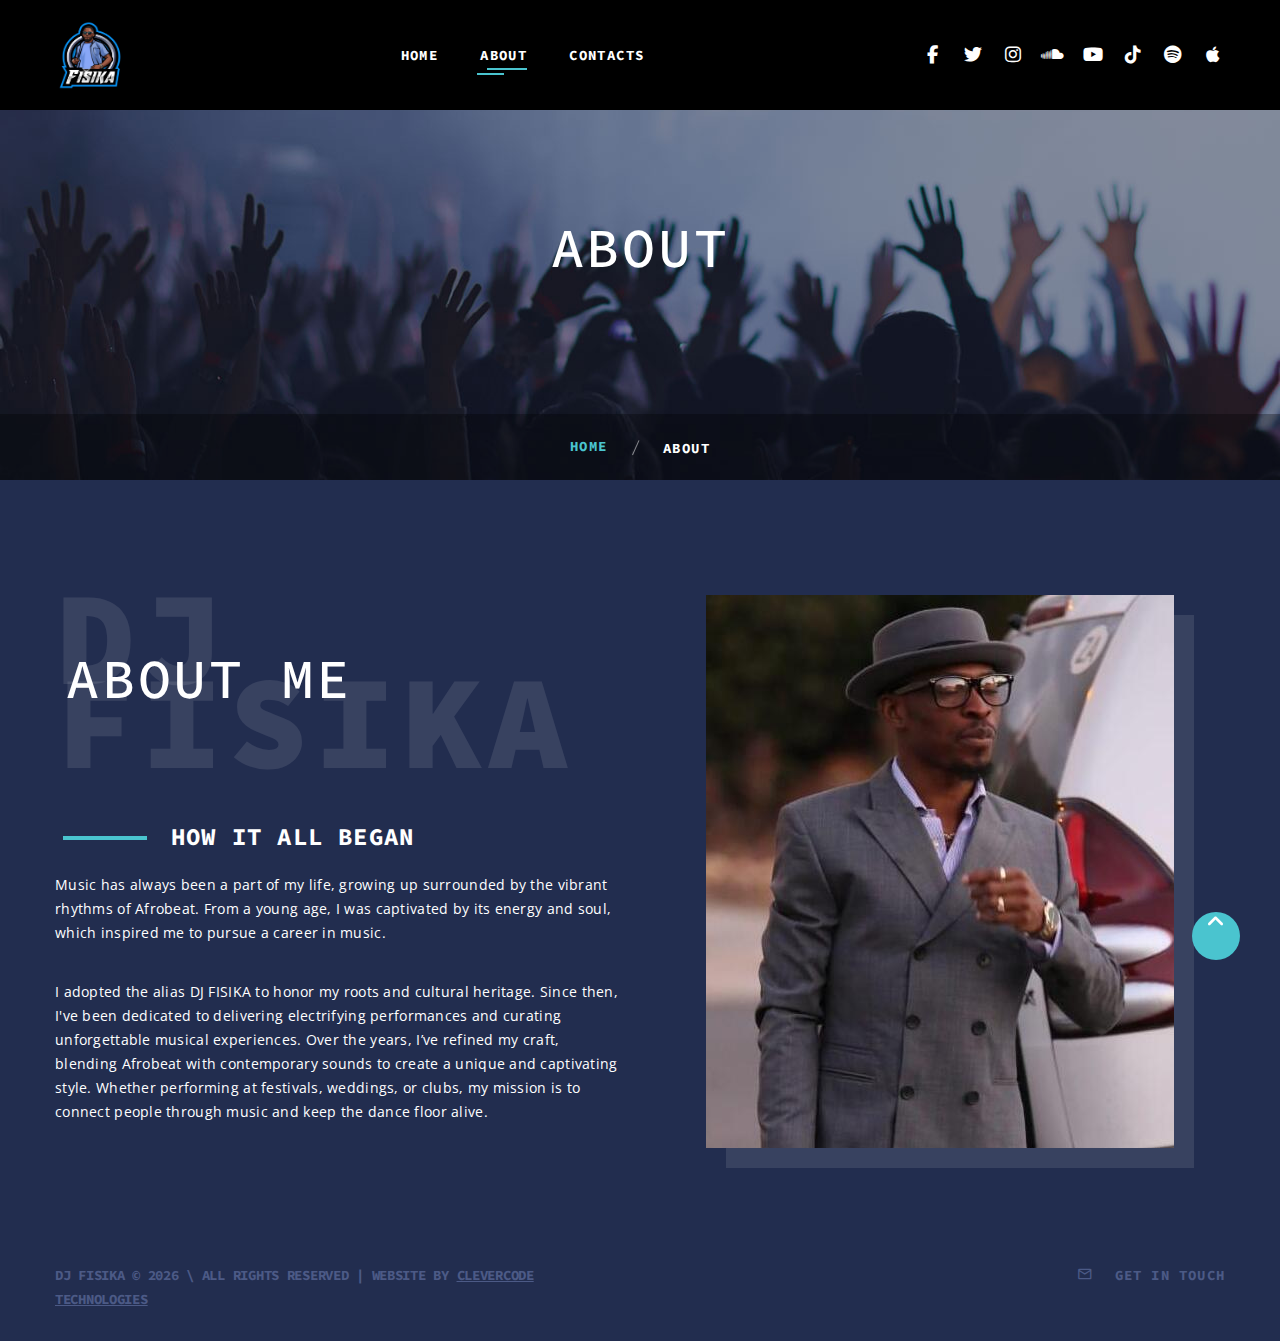
<file: about.html>
<!DOCTYPE html>
<html class="wide wow-animation" lang="en">
  <head>
    <title>About</title>
    <meta charset="utf-8" />
    <meta
      name="viewport"
      content="width=device-width, height=device-height, initial-scale=1.0"
    />
    <meta http-equiv="X-UA-Compatible" content="IE=edge" />
    <link rel="icon" href="images/favicon.ico" type="image/x-icon" />
    <link
      rel="stylesheet"
      type="text/css"
      href="//fonts.googleapis.com/css?family=Lato:400,700%7COpen+Sans:400,600,700%7CSource+Code+Pro:300,400,500,600,700,900%7CNothing+You+Could+Do%7CPoppins:400,500"
    />
    <link rel="stylesheet" href="css/bootstrap.css" />
    <link rel="stylesheet" href="css/fonts.css" />
    <link rel="stylesheet" href="css/style.css" />
    <link
      href="https://cdnjs.cloudflare.com/ajax/libs/font-awesome/6.5.0/css/all.min.css"
      rel="stylesheet"
    />
    <style>
      .ie-panel {
        display: none;
        background: #212121;
        padding: 10px 0;
        box-shadow: 3px 3px 5px 0 rgba(0, 0, 0, 0.3);
        clear: both;
        text-align: center;
        position: relative;
        z-index: 1;
      }
      html.ie-10 .ie-panel,
      html.lt-ie-10 .ie-panel {
        display: block;
      }

      /* Hide logo by default (mobile) */
      .desktop-only-logo {
        display: none;
      }

      /* Show logo on desktop (using the same breakpoint as your navbar's static layout) */
      @media (min-width: 1200px) {
        /* xl breakpoint matching your rd-navbar-static */
        .desktop-only-logo {
          display: block;
        }
      }
    </style>
  </head>
  <body>
    <div class="ie-panel">
      <a href="http://windows.microsoft.com/en-US/internet-explorer/"
        ><img
          src="images/ie8-panel/warning_bar_0000_us.jpg"
          height="42"
          width="820"
          alt="You are using an outdated browser. For a faster, safer browsing experience, upgrade for free today."
      /></a>
    </div>
    <div class="preloader">
      <div class="preloader-body">
        <div class="cssload-container">
          <div class="cssload-speeding-wheel"></div>
        </div>
      </div>
    </div>
    <div class="page">
      <header class="section page-header">
        <!--RD Navbar-->
        <div class="rd-navbar-wrap" style="position: absolute">
          <nav
            class="rd-navbar rd-navbar-classic"
            data-layout="rd-navbar-fixed"
            data-sm-layout="rd-navbar-fixed"
            data-md-layout="rd-navbar-fixed"
            data-md-device-layout="rd-navbar-fixed"
            data-lg-layout="rd-navbar-fixed"
            data-lg-device-layout="rd-navbar-fixed"
            data-xl-layout="rd-navbar-static"
            data-xl-device-layout="rd-navbar-static"
            data-xxl-layout="rd-navbar-static"
            data-xxl-device-layout="rd-navbar-static"
            data-lg-stick-up-offset="46px"
            data-xl-stick-up-offset="46px"
            data-xxl-stick-up-offset="46px"
            data-lg-stick-up="true"
            data-xl-stick-up="true"
            data-xxl-stick-up="true"
          >
            <div
              class="rd-navbar-collapse-toggle rd-navbar-fixed-element-1"
              data-rd-navbar-toggle=".rd-navbar-collapse"
            >
              <span></span>
            </div>
            <div class="rd-navbar-main-outer">
              <div class="rd-navbar-main">
                <!--RD Navbar Panel-->
                <div class="rd-navbar-panel">
                  <!--RD Navbar Toggle-->
                  <button
                    class="rd-navbar-toggle"
                    data-rd-navbar-toggle=".rd-navbar-nav-wrap"
                  >
                    <span></span>
                  </button>
                  <!--RD Navbar Brand-->
                  <div class="rd-navbar-brand desktop-only-logo">
                    <!--Brand--><a class="brand" href="index.html"
                      ><img
                        src="images/logo-default-296x52.jpeg"
                        alt=""
                        width="148"
                        height="26"
                    /></a>
                  </div>
                </div>
                <div class="rd-navbar-main-element">
                  <div class="rd-navbar-nav-wrap">
                    <ul class="rd-navbar-nav">
                      <li class="rd-nav-item">
                        <a class="rd-nav-link" href="index.html">Home</a>
                      </li>
                      <li class="rd-nav-item active">
                        <a class="rd-nav-link" href="about.html">About</a>
                      </li>
                      <li class="rd-nav-item">
                        <a class="rd-nav-link" href="contacts.html">Contacts</a>
                      </li>
                    </ul>
                  </div>
                </div>
                <div class="rd-navbar-collapse">
                  <ul class="socialite-list">
                    <li>
                      <a
                        class="icon novi-icon socialite fa-facebook"
                        href="https://www.facebook.com/share/15Zm6SK6hd/?mibextid=wwXIfr"
                        target="_blank"
                      ></a>
                    </li>
                    <li>
                      <a
                        class="icon novi-icon socialite fa-twitter"
                        href="https://x.com/fadafisika?s=21"
                        target="_blank"
                      ></a>
                    </li>
                    <li>
                      <a
                        class="icon novi-icon socialite fa-instagram"
                        href="https://www.instagram.com/fadafisika/profilecard/?igsh=ZHlsaTY0OWI0amJn"
                        target="_blank"
                      ></a>
                    </li>
                    <li>
                      <a
                        class="icon novi-icon socialite fa-soundcloud"
                        href="https://on.soundcloud.com/AdrYTNJ8kFiF1QBt6"
                        target="_blank"
                      ></a>
                    </li>
                    <li>
                      <a
                        class="icon novi-icon socialite fa-youtube"
                        href="https://youtube.com/@djfisika?si=C9nj1xcMP0LxsXtP"
                        target="_blank"
                      ></a>
                    </li>
                    <li>
                      <a
                        class="icon novi-icon socialite fa-brands fa-tiktok"
                        href="https://www.tiktok.com/@fadafisika1?_t=ZG-8sePlpxefLN&_r=1"
                        target="_blank"
                      ></a>
                    </li>
                    <li>
                      <a
                        class="icon novi-icon socialite fa-spotify"
                        href="https://open.spotify.com/user/31bxirjbnwe7tgh4drivdor2i3jq?si=qCeIWIQLSGyYzel6NqKwHQ"
                        target="_blank"
                      ></a>
                    </li>
                    <li>
                      <a
                        class="icon novi-icon socialite fa-apple"
                        href="https://music.apple.com/gb/album/victor-uwafo-fada-mix-single/1777740012"
                        target="_blank"
                      ></a>
                    </li>
                  </ul>
                </div>
              </div>
            </div>
          </nav>
        </div>
      </header>
      <!-- Breadcrumbs-->
      <section
        class="breadcrumbs-custom bg-image context-dark"
        style="background-image: url(images/bg-breadcrumbs-02-1920x480.jpg)"
      >
        <div class="container">
          <h2 class="breadcrumbs-custom-title">About</h2>
        </div>
        <ul class="breadcrumbs-custom-path">
          <li><a href="index.html">Home</a></li>
          <li class="active">About</li>
        </ul>
      </section>
      <section class="section section-lg bg-default">
        <div class="container">
          <div class="row row-50 flex-md-row-reverse">
            <div class="col-md-6 text-center">
              <div class="box-image-1">
                <img
                  src="images/bio-01-468x553.jpeg"
                  alt=""
                  width="468"
                  height="276"
                />
              </div>
            </div>
            <div class="col-md-6">
              <div class="box-about">
                <div class="box-about-title-wrap">
                  <h2 class="box-about-mega-title">dj fisika</h2>
                  <h2 class="box-about-title">about me</h2>
                </div>
                <h4 class="box-about-post-title">How it All Began</h4>
                <p>
                  Music has always been a part of my life, growing up surrounded
                  by the vibrant rhythms of Afrobeat. From a young age, I was
                  captivated by its energy and soul, which inspired me to pursue
                  a career in music.
                </p>
                <p>
                  I adopted the alias DJ FISIKA to honor my roots and cultural
                  heritage. Since then, I've been dedicated to delivering
                  electrifying performances and curating unforgettable musical
                  experiences. Over the years, I’ve refined my craft, blending
                  Afrobeat with contemporary sounds to create a unique and
                  captivating style. Whether performing at festivals, weddings,
                  or clubs, my mission is to connect people through music and
                  keep the dance floor alive.
                </p>
              </div>
            </div>
          </div>
        </div>
      </section>

      <footer class="section footer-classic bg-default">
        <div class="container">
          <div class="row row-15">
            <div class="col-sm-6">
              <p class="rights">
                <span>DJ FISIKA</span><span>&nbsp;</span
                ><span>&copy;&nbsp;</span><span class="copyright-year"></span
                ><span>&nbsp;</span><span>\&nbsp;</span>All Rights Reserved |
                Website by
                <a href="https://clevercode.pages.dev/"
                  >CleverCode Technologies</a
                >
              </p>
            </div>
            <div class="col-sm-6">
              <div class="footer-contact">
                <a href="contacts.html">
                  <div class="icon novi-icon mdi mdi-email-outline"></div>
                  Get in Touch</a
                >
              </div>
            </div>
          </div>
        </div>
      </footer>
    </div>
    <div class="snackbars" id="form-output-global"></div>
    <script src="js/core.min.js"></script>
    <script src="js/script.js"></script>
    <script>
      window.chtlConfig = { chatbotId: "3762712989" };
    </script>
    <script
      async
      data-id="3762712989"
      id="chatling-embed-script"
      type="text/javascript"
      src="https://chatling.ai/js/embed.js"
    ></script>
  </body>
</html>
</file>
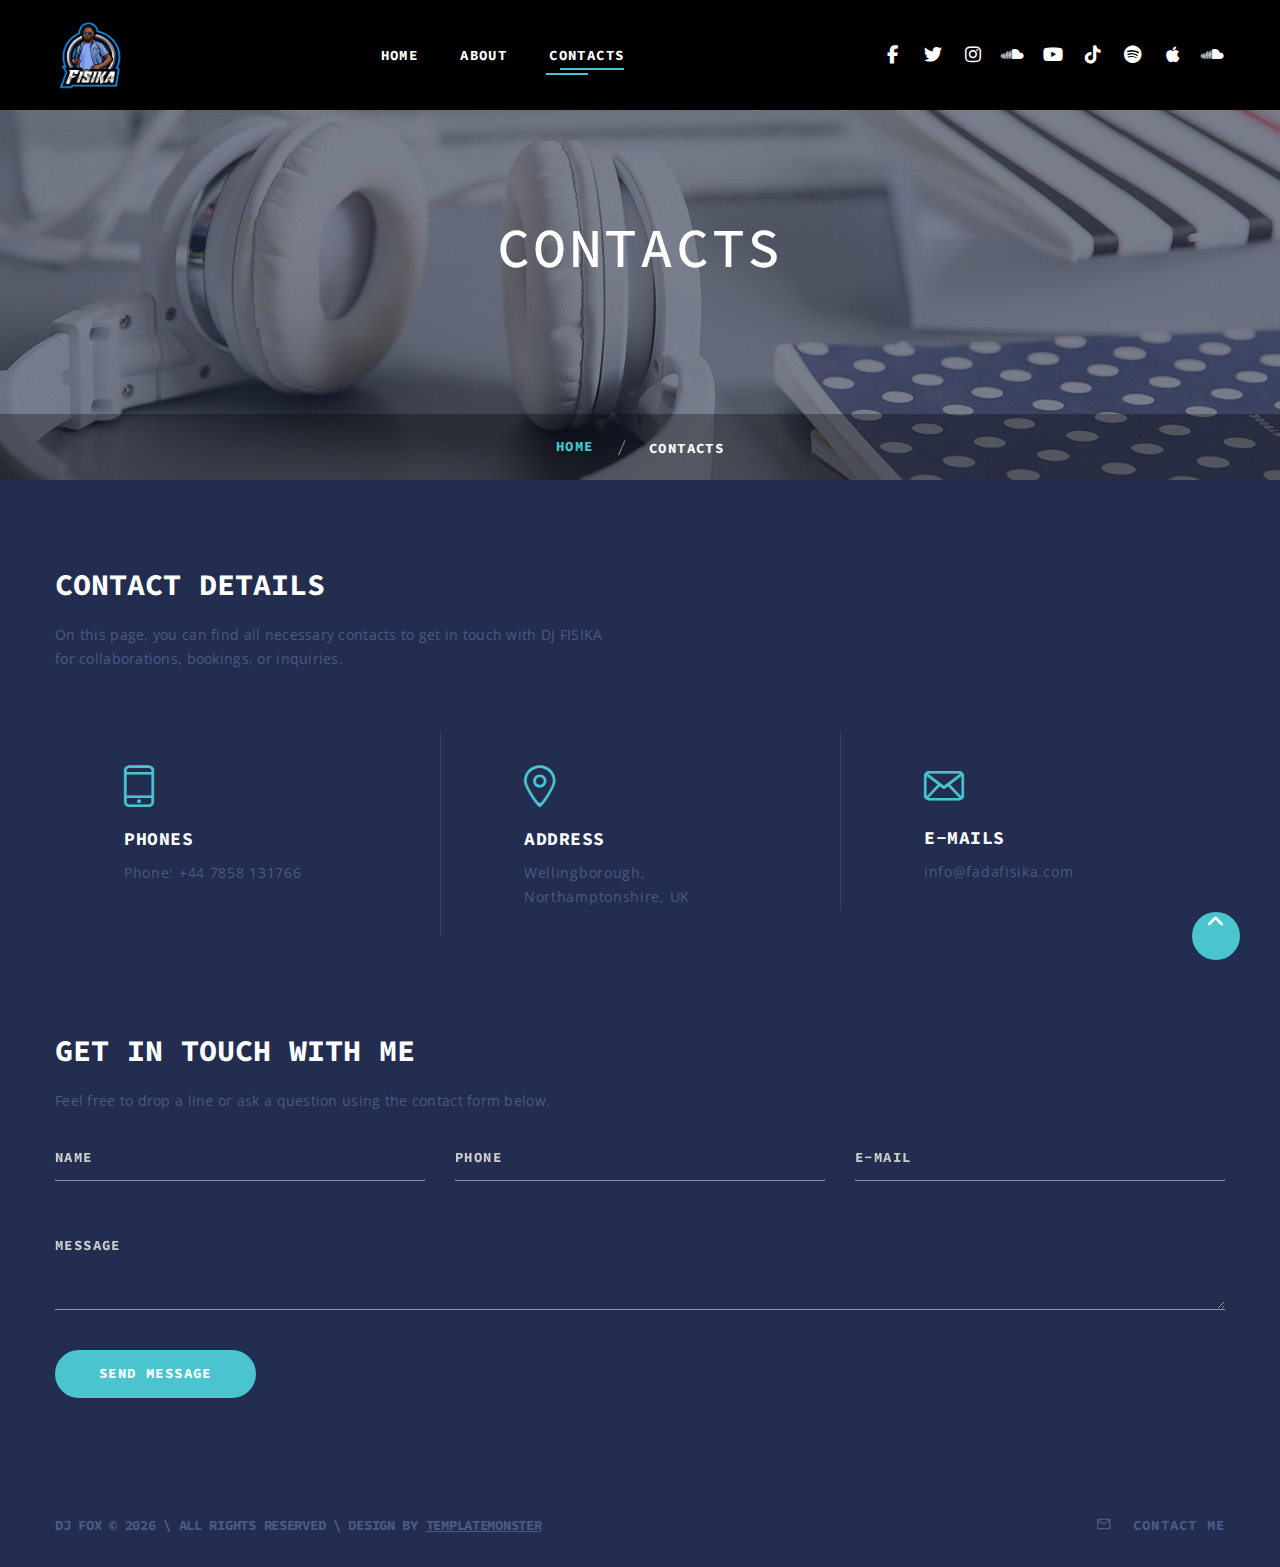
<file: contacts.html>
<!DOCTYPE html>
<html class="wide wow-animation" lang="en">
  <head>
    <title>Contacts</title>
    <meta charset="utf-8" />
    <meta
      name="viewport"
      content="width=device-width, height=device-height, initial-scale=1.0"
    />
    <meta http-equiv="X-UA-Compatible" content="IE=edge" />
    <link rel="icon" href="images/favicon.ico" type="image/x-icon" />
    <link
      rel="stylesheet"
      type="text/css"
      href="//fonts.googleapis.com/css?family=Lato:400,700%7COpen+Sans:400,600,700%7CSource+Code+Pro:300,400,500,600,700,900%7CNothing+You+Could+Do%7CPoppins:400,500"
    />
    <link rel="stylesheet" href="css/bootstrap.css" />
    <link rel="stylesheet" href="css/fonts.css" />
    <link rel="stylesheet" href="css/style.css" />
    <link
      href="https://cdnjs.cloudflare.com/ajax/libs/font-awesome/6.5.0/css/all.min.css"
      rel="stylesheet"
    />

    <style>
      .ie-panel {
        display: none;
        background: #212121;
        padding: 10px 0;
        box-shadow: 3px 3px 5px 0 rgba(0, 0, 0, 0.3);
        clear: both;
        text-align: center;
        position: relative;
        z-index: 1;
      }
      html.ie-10 .ie-panel,
      html.lt-ie-10 .ie-panel {
        display: block;
      }

      /* Loading spinner styles */
      .button-loader {
        display: none;
        position: absolute;
        top: 50%;
        left: 50%;
        transform: translate(-50%, -50%);
      }

      .spinner {
        animation: rotate 2s linear infinite;
        width: 20px;
        height: 20px;
      }

      .path {
        stroke: #ffffff;
        stroke-linecap: round;
        animation: dash 1.5s ease-in-out infinite;
      }

      @keyframes rotate {
        100% {
          transform: rotate(360deg);
        }
      }

      @keyframes dash {
        0% {
          stroke-dasharray: 1, 150;
          stroke-dashoffset: 0;
        }
        50% {
          stroke-dasharray: 90, 150;
          stroke-dashoffset: -35;
        }
        100% {
          stroke-dasharray: 90, 150;
          stroke-dashoffset: -124;
        }
      }

      /* Form status styles */
      .form-output {
        display: none;
        margin-top: 20px;
        padding: 10px 15px;
        border-radius: 4px;
        font-size: 14px;
      }

      .form-output.success {
        display: block;
        background-color: #d4edda;
        color: #155724;
        border: 1px solid #c3e6cb;
      }

      .form-output.error {
        display: block;
        background-color: #f8d7da;
        color: #721c24;
        border: 1px solid #f5c6cb;
      }

      /* Disabled form styles */
      .form-submitting {
        opacity: 0.7;
        pointer-events: none;
      }

      .button-submitting .button-text {
        visibility: hidden;
      }

      .button-submitting .button-loader {
        display: block;
      }

      /* Hide logo by default (mobile) */
      .desktop-only-logo {
        display: none;
      }

      /* Show logo on desktop (using the same breakpoint as your navbar's static layout) */
      @media (min-width: 1200px) {
        /* xl breakpoint matching your rd-navbar-static */
        .desktop-only-logo {
          display: block;
        }
      }
    </style>
  </head>
  <body>
    <div class="ie-panel">
      <a href="http://windows.microsoft.com/en-US/internet-explorer/"
        ><img
          src="images/ie8-panel/warning_bar_0000_us.jpg"
          height="42"
          width="820"
          alt="You are using an outdated browser. For a faster, safer browsing experience, upgrade for free today."
      /></a>
    </div>
    <div class="preloader">
      <div class="preloader-body">
        <div class="cssload-container">
          <div class="cssload-speeding-wheel"></div>
        </div>
      </div>
    </div>
    <div class="page">
      <header class="section page-header">
        <!--RD Navbar-->
        <div class="rd-navbar-wrap" style="position: absolute">
          <nav
            class="rd-navbar rd-navbar-classic"
            data-layout="rd-navbar-fixed"
            data-sm-layout="rd-navbar-fixed"
            data-md-layout="rd-navbar-fixed"
            data-md-device-layout="rd-navbar-fixed"
            data-lg-layout="rd-navbar-fixed"
            data-lg-device-layout="rd-navbar-fixed"
            data-xl-layout="rd-navbar-static"
            data-xl-device-layout="rd-navbar-static"
            data-xxl-layout="rd-navbar-static"
            data-xxl-device-layout="rd-navbar-static"
            data-lg-stick-up-offset="46px"
            data-xl-stick-up-offset="46px"
            data-xxl-stick-up-offset="46px"
            data-lg-stick-up="true"
            data-xl-stick-up="true"
            data-xxl-stick-up="true"
          >
            <div
              class="rd-navbar-collapse-toggle rd-navbar-fixed-element-1"
              data-rd-navbar-toggle=".rd-navbar-collapse"
            >
              <span></span>
            </div>
            <div class="rd-navbar-main-outer">
              <div class="rd-navbar-main">
                <!--RD Navbar Panel-->
                <div class="rd-navbar-panel">
                  <!--RD Navbar Toggle-->
                  <button
                    class="rd-navbar-toggle"
                    data-rd-navbar-toggle=".rd-navbar-nav-wrap"
                  >
                    <span></span>
                  </button>
                  <!--RD Navbar Brand-->
                  <div class="rd-navbar-brand desktop-only-logo">
                    <!--Brand--><a class="brand" href="index.html"
                      ><img
                        src="images/logo-default-296x52.jpeg"
                        alt=""
                        width="148"
                        height="26"
                    /></a>
                  </div>
                </div>
                <div class="rd-navbar-main-element">
                  <div class="rd-navbar-nav-wrap">
                    <ul class="rd-navbar-nav">
                      <li class="rd-nav-item">
                        <a class="rd-nav-link" href="index.html">Home</a>
                      </li>
                      <li class="rd-nav-item">
                        <a class="rd-nav-link" href="about.html">About</a>
                      </li>
                      <li class="rd-nav-item active">
                        <a class="rd-nav-link" href="contacts.html">Contacts</a>
                      </li>
                    </ul>
                  </div>
                </div>
                <div class="rd-navbar-collapse">
                  <ul class="socialite-list">
                    <li>
                      <a
                        class="icon novi-icon socialite fa-facebook"
                        href="https://www.facebook.com/share/15Zm6SK6hd/?mibextid=wwXIfr"
                        target="_blank"
                      ></a>
                    </li>
                    <li>
                      <a
                        class="icon novi-icon socialite fa-twitter"
                        href="https://x.com/fadafisika?s=21"
                        target="_blank"
                      ></a>
                    </li>
                    <li>
                      <a
                        class="icon novi-icon socialite fa-instagram"
                        href="https://www.instagram.com/fadafisika/profilecard/?igsh=ZHlsaTY0OWI0amJn"
                        target="_blank"
                      ></a>
                    </li>
                    <li>
                      <a
                        class="icon novi-icon socialite fa-soundcloud"
                        href="https://on.soundcloud.com/AdrYTNJ8kFiF1QBt6"
                        target="_blank"
                      ></a>
                    </li>
                    <li>
                      <a
                        class="icon novi-icon socialite fa-youtube"
                        href="https://youtube.com/@djfisika?si=C9nj1xcMP0LxsXtP"
                        target="_blank"
                      ></a>
                    </li>
                    <li>
                      <a
                        class="icon novi-icon socialite fa-brands fa-tiktok"
                        href="https://www.tiktok.com/@fadafisika1?_t=ZG-8sePlpxefLN&_r=1"
                        target="_blank"
                      ></a>
                    </li>
                    <li>
                      <a
                        class="icon novi-icon socialite fa-spotify"
                        href="https://open.spotify.com/user/31bxirjbnwe7tgh4drivdor2i3jq?si=qCeIWIQLSGyYzel6NqKwHQ"
                        target="_blank"
                      ></a>
                    </li>
                    <li>
                      <a
                        class="icon novi-icon socialite fa-apple"
                        href="https://music.apple.com/gb/album/victor-uwafo-fada-mix-single/1777740012"
                        target="_blank"
                      ></a>
                    </li>
                    <li>
                      <a
                        class="icon novi-icon socialite fa-soundcloud"
                        href="https://on.soundcloud.com/AdrYTNJ8kFiF1QBt6"
                        target="_blank"
                      ></a>
                    </li>
                  </ul>
                </div>
              </div>
            </div>
          </nav>
        </div>
      </header>
      <!-- Breadcrumbs-->
      <section
        class="breadcrumbs-custom bg-image context-dark"
        style="background-image: url(images/bg-breadcrumbs-01-1920x480.jpg)"
      >
        <div class="container">
          <h2 class="breadcrumbs-custom-title">Contacts</h2>
        </div>
        <ul class="breadcrumbs-custom-path">
          <li><a href="index.html">Home</a></li>
          <li class="active">Contacts</li>
        </ul>
      </section>
      <section class="section section-md bg-default">
        <div class="container">
          <div class="row">
            <div class="col-lg-6 col-md-8 col-sm-10">
              <h3>Contact details</h3>
              <p class="text-gray-600">
                On this page, you can find all necessary contacts to get in
                touch with DJ FISIKA for collaborations, bookings, or inquiries.
              </p>
            </div>
          </div>
          <div class="row row-50 justify-lg-content-center row-custom-border">
            <div class="col-lg-4 col-md-6">
              <div class="box-icon-classic">
                <div
                  class="icon novi-icon icon-primary icon-lg fl-bigmug-line-cellphone55"
                ></div>
                <h5 class="box-icon-classic-title">Phones</h5>
                <ul class="box-icon-classic-list">
                  <li>
                    <a href="tel:+447858131766">Phone: +44 7858 131766</a>
                  </li>
                </ul>
              </div>
            </div>
            <div class="col-lg-4 col-md-6">
              <div class="box-icon-classic">
                <div
                  class="icon novi-icon icon-primary icon-lg fl-bigmug-line-big104"
                ></div>
                <h5 class="box-icon-classic-title">Address</h5>
                <ul class="box-icon-classic-list">
                  <li>
                    <a href="#"> Wellingborough,<br />Northamptonshire, UK </a>
                  </li>
                </ul>
              </div>
            </div>
            <div class="col-lg-4 col-md-6">
              <div class="box-icon-classic">
                <div
                  class="icon novi-icon icon-primary icon-md fl-bigmug-line-email64"
                ></div>
                <h5 class="box-icon-classic-title">E-mails</h5>
                <ul class="box-icon-classic-list">
                  <li>
                    <a href="mailto:info@fadafisika.com"
                      >info@fadafisika.com</a
                    >
                  </li>
                </ul>
              </div>
            </div>
          </div>
        </div>
      </section>

      <!--Mailform-->
      <section class="section section-lg bg-default">
        <div class="container">
          <div class="row">
            <div class="col-lg-6 col-md-8 col-sm-10">
              <h3>Get in touch with me</h3>
              <p class="text-gray-600">
                Feel free to drop a line or ask a question using the contact
                form below.
              </p>
            </div>
          </div>
          <!--RD Mailform-->
          <form
            class="rd-form rd-mailform text-left"
            id="contactForm"
            data-form-output="form-output-global"
            data-form-type="contact"
          >
            <div class="row row-40">
              <div class="col-lg-4">
                <div class="form-wrap">
                  <label class="form-label" for="contact-name">Name</label>
                  <input
                    class="form-input"
                    id="contact-name"
                    type="text"
                    name="name"
                    data-constraints="@Required"
                  />
                </div>
              </div>
              <div class="col-lg-4">
                <div class="form-wrap">
                  <label class="form-label" for="contact-phone">Phone</label>
                  <input
                    class="form-input"
                    id="contact-phone"
                    type="text"
                    name="phone"
                    data-constraints="@Required @PhoneNumber"
                  />
                </div>
              </div>
              <div class="col-lg-4">
                <div class="form-wrap">
                  <label class="form-label" for="contact-email">E-Mail</label>
                  <input
                    class="form-input"
                    id="contact-email"
                    type="email"
                    name="email"
                    data-constraints="@Required @Email"
                  />
                </div>
              </div>
              <div class="col-lg-12">
                <div class="form-wrap">
                  <label class="form-label" for="contact-message"
                    >Message</label
                  >
                  <textarea
                    class="form-input"
                    id="contact-message"
                    name="message"
                    data-constraints="@Required"
                  ></textarea>
                </div>
              </div>
              <div class="col-lg-12">
                <div class="form-wrap">
                  <button
                    class="button button-primary"
                    type="submit"
                    id="submitButton"
                  >
                    <span class="button-text">send message</span>
                    <span class="button-loader" style="display: none">
                      <svg class="spinner" viewBox="0 0 50 50">
                        <circle
                          class="path"
                          cx="25"
                          cy="25"
                          r="20"
                          fill="none"
                          stroke-width="5"
                        ></circle>
                      </svg>
                    </span>
                  </button>
                </div>
              </div>
            </div>
            <!-- Form status message -->
            <div class="form-output" id="formOutput"></div>
          </form>
        </div>
      </section>
      <footer class="section footer-classic bg-default">
        <div class="container">
          <div class="row row-15">
            <div class="col-sm-6">
              <p class="rights">
                <span>DJ Fox</span><span>&nbsp;</span><span>&copy;&nbsp;</span
                ><span class="copyright-year"></span><span>&nbsp;</span
                ><span>\&nbsp;</span>All Rights Reserved \ Design by
                <a href="https://www.templatemonster.com/">TemplateMonster</a>
              </p>
            </div>
            <div class="col-sm-6">
              <div class="footer-contact">
                <a href="contacts.html">
                  <div class="icon novi-icon mdi mdi-email-outline"></div>
                  Contact Me</a
                >
              </div>
            </div>
          </div>
        </div>
      </footer>
    </div>
    <div class="snackbars" id="form-output-global"></div>
    <script>
      document.addEventListener("DOMContentLoaded", function () {
        const form = document.getElementById("contactForm");
        const submitButton = document.getElementById("submitButton");
        const formOutput = document.getElementById("formOutput");
        const buttonText = submitButton.querySelector(".button-text");
        const buttonLoader = submitButton.querySelector(".button-loader");

        // Form submission handler
        form.addEventListener("submit", async function (e) {
          e.preventDefault(); // Prevent default form submission

          // Reset form output
          formOutput.style.display = "none";
          formOutput.className = "form-output";

          // Get form data
          const formData = {
            name: form.querySelector("#contact-name").value.trim(),
            phone: form.querySelector("#contact-phone").value.trim(),
            email: form.querySelector("#contact-email").value.trim(),
            message: form.querySelector("#contact-message").value.trim(),
          };

          // Basic validation
          if (
            !formData.name ||
            !formData.phone ||
            !formData.email ||
            !formData.message
          ) {
            showOutput("error", "Please fill in all fields");
            return;
          }

          // Email validation
          if (!isValidEmail(formData.email)) {
            showOutput("error", "Please enter a valid email address");
            return;
          }

          try {
            // Show loading state
            setLoadingState(true);

            // Send data to backend
            const response = await fetch(
              "https://djf-mail-motion.onrender.com/mail-motion",
              {
                method: "POST",
                headers: {
                  "Content-Type": "application/json",
                },
                body: JSON.stringify(formData),
              }
            );

            const data = await response.json();

            if (data.success) {
              showOutput(
                "success",
                "Thank you! Your message has been sent successfully."
              );
              form.reset();
            } else {
              throw new Error(data.message || "Failed to send message");
            }
          } catch (error) {
            showOutput(
              "error",
              error.message || "Something went wrong. Please try again later."
            );
          } finally {
            // Hide loading state
            setLoadingState(false);
          }
        });

        // Helper functions
        function setLoadingState(isLoading) {
          if (isLoading) {
            form.classList.add("form-submitting");
            submitButton.classList.add("button-submitting");
            buttonText.style.visibility = "hidden";
            buttonLoader.style.display = "block";
          } else {
            form.classList.remove("form-submitting");
            submitButton.classList.remove("button-submitting");
            buttonText.style.visibility = "visible";
            buttonLoader.style.display = "none";
          }
        }

        function showOutput(type, message) {
          formOutput.textContent = message;
          formOutput.className = `form-output ${type}`;
          formOutput.style.display = "block";
        }

        function isValidEmail(email) {
          const emailRegex = /^[^\s@]+@[^\s@]+\.[^\s@]+$/;
          return emailRegex.test(email);
        }
      });
    </script>
    <script src="js/core.min.js"></script>
    <script src="js/script.js"></script>
    <script>
      window.chtlConfig = { chatbotId: "3762712989" };
    </script>
    <script
      async
      data-id="3762712989"
      id="chatling-embed-script"
      type="text/javascript"
      src="https://chatling.ai/js/embed.js"
    ></script>
  </body>
</html>
</file>
<file: css/fonts.css>
/*
* Fonts
*//*
* Font Awesome Icons 4.7.0
*/@font-face {	font-family: 'FontAwesome';	src: url("../fonts/fontawesome-webfont.eot?v=4.7.0");	src: url("../fonts/fontawesome-webfont.eot?#iefix&v=4.7.0") format("embedded-opentype"), url("../fonts/fontawesome-webfont.woff2?v=4.7.0") format("woff2"), url("../fonts/fontawesome-webfont.woff?v=4.7.0") format("woff"), url("../fonts/fontawesome-webfont.ttf?v=4.7.0") format("truetype"), url("../fonts/fontawesome-webfont.svg?v=4.7.0#fontawesomeregular") format("svg");	font-weight: normal;	font-style: normal;}.fa {	display: inline-block;	font-family: 'FontAwesome';	font-size: inherit;	text-rendering: auto;	-webkit-font-smoothing: antialiased;	-moz-osx-font-smoothing: grayscale;}[class*='fa-']:before {	font-weight: 400;	font-family: 'FontAwesome';}/* makes the font 33% larger relative to the icon container */.fa-lg {	font-size: 1.33333333em;	line-height: 0.75em;	vertical-align: -15%;}.fa-2x {	font-size: 2em;}.fa-3x {	font-size: 3em;}.fa-4x {	font-size: 4em;}.fa-5x {	font-size: 5em;}.fa-fw {	width: 1.28571429em;	text-align: center;}.fa-ul {	padding-left: 0;	margin-left: 2.14285714em;	list-style-type: none;}.fa-ul > li {	position: relative;}.fa-li {	position: absolute;	left: -2.14285714em;	width: 2.14285714em;	top: 0.14285714em;	text-align: center;}.fa-li.fa-lg {	left: -1.85714286em;}.fa-border {	padding: .2em .25em .15em;	border: solid 0.08em #eeeeee;	border-radius: .1em;}.fa-pull-left {	float: left;}.fa-pull-right {	float: right;}.fa.fa-pull-left {	margin-right: .3em;}.fa.fa-pull-right {	margin-left: .3em;}/* Deprecated as of 4.4.0 */.pull-right {	float: right;}.pull-left {	float: left;}.fa.pull-left {	margin-right: .3em;}.fa.pull-right {	margin-left: .3em;}.fa-spin {	-webkit-animation: fa-spin 2s infinite linear;	animation: fa-spin 2s infinite linear;}.fa-pulse {	-webkit-animation: fa-spin 1s infinite steps(8);	animation: fa-spin 1s infinite steps(8);}@-webkit-keyframes fa-spin {	0% {		-webkit-transform: rotate(0deg);		transform: rotate(0deg);	}	100% {		-webkit-transform: rotate(359deg);		transform: rotate(359deg);	}}@keyframes fa-spin {	0% {		-webkit-transform: rotate(0deg);		transform: rotate(0deg);	}	100% {		-webkit-transform: rotate(359deg);		transform: rotate(359deg);	}}.fa-rotate-90 {	-ms-filter: "progid:DXImageTransform.Microsoft.BasicImage(rotation=1)";	-webkit-transform: rotate(90deg);	-ms-transform: rotate(90deg);	transform: rotate(90deg);}.fa-rotate-180 {	-ms-filter: "progid:DXImageTransform.Microsoft.BasicImage(rotation=2)";	-webkit-transform: rotate(180deg);	-ms-transform: rotate(180deg);	transform: rotate(180deg);}.fa-rotate-270 {	-ms-filter: "progid:DXImageTransform.Microsoft.BasicImage(rotation=3)";	-webkit-transform: rotate(270deg);	-ms-transform: rotate(270deg);	transform: rotate(270deg);}.fa-flip-horizontal {	-ms-filter: "progid:DXImageTransform.Microsoft.BasicImage(rotation=0, mirror=1)";	-webkit-transform: scale(-1, 1);	-ms-transform: scale(-1, 1);	transform: scale(-1, 1);}.fa-flip-vertical {	-ms-filter: "progid:DXImageTransform.Microsoft.BasicImage(rotation=2, mirror=1)";	-webkit-transform: scale(1, -1);	-ms-transform: scale(1, -1);	transform: scale(1, -1);}:root .fa-rotate-90,:root .fa-rotate-180,:root .fa-rotate-270,:root .fa-flip-horizontal,:root .fa-flip-vertical {	filter: none;}.fa-stack {	position: relative;	display: inline-block;	width: 2em;	height: 2em;	line-height: 2em;	vertical-align: middle;}.fa-stack-1x,.fa-stack-2x {	position: absolute;	left: 0;	width: 100%;	text-align: center;}.fa-stack-1x {	line-height: inherit;}.fa-stack-2x {	font-size: 2em;}.fa-inverse {	color: #ffffff;}/* Font Awesome uses the Unicode Private Use Area (PUA) to ensure screen
   readers do not read off random characters that represent icons */.fa-glass:before {	content: "\f000";}.fa-music:before {	content: "\f001";}.fa-search:before {	content: "\f002";}.fa-envelope-o:before {	content: "\f003";}.fa-heart:before {	content: "\f004";}.fa-star:before {	content: "\f005";}.fa-star-o:before {	content: "\f006";}.fa-user:before {	content: "\f007";}.fa-film:before {	content: "\f008";}.fa-th-large:before {	content: "\f009";}.fa-th:before {	content: "\f00a";}.fa-th-list:before {	content: "\f00b";}.fa-check:before {	content: "\f00c";}.fa-remove:before,.fa-close:before,.fa-times:before {	content: "\f00d";}.fa-search-plus:before {	content: "\f00e";}.fa-search-minus:before {	content: "\f010";}.fa-power-off:before {	content: "\f011";}.fa-signal:before {	content: "\f012";}.fa-gear:before,.fa-cog:before {	content: "\f013";}.fa-trash-o:before {	content: "\f014";}.fa-home:before {	content: "\f015";}.fa-file-o:before {	content: "\f016";}.fa-clock-o:before {	content: "\f017";}.fa-road:before {	content: "\f018";}.fa-download:before {	content: "\f019";}.fa-arrow-circle-o-down:before {	content: "\f01a";}.fa-arrow-circle-o-up:before {	content: "\f01b";}.fa-inbox:before {	content: "\f01c";}.fa-play-circle-o:before {	content: "\f01d";}.fa-rotate-right:before,.fa-repeat:before {	content: "\f01e";}.fa-refresh:before {	content: "\f021";}.fa-list-alt:before {	content: "\f022";}.fa-lock:before {	content: "\f023";}.fa-flag:before {	content: "\f024";}.fa-headphones:before {	content: "\f025";}.fa-volume-off:before {	content: "\f026";}.fa-volume-down:before {	content: "\f027";}.fa-volume-up:before {	content: "\f028";}.fa-qrcode:before {	content: "\f029";}.fa-barcode:before {	content: "\f02a";}.fa-tag:before {	content: "\f02b";}.fa-tags:before {	content: "\f02c";}.fa-book:before {	content: "\f02d";}.fa-bookmark:before {	content: "\f02e";}.fa-print:before {	content: "\f02f";}.fa-camera:before {	content: "\f030";}.fa-font:before {	content: "\f031";}.fa-bold:before {	content: "\f032";}.fa-italic:before {	content: "\f033";}.fa-text-height:before {	content: "\f034";}.fa-text-width:before {	content: "\f035";}.fa-align-left:before {	content: "\f036";}.fa-align-center:before {	content: "\f037";}.fa-align-right:before {	content: "\f038";}.fa-align-justify:before {	content: "\f039";}.fa-list:before {	content: "\f03a";}.fa-dedent:before,.fa-outdent:before {	content: "\f03b";}.fa-indent:before {	content: "\f03c";}.fa-video-camera:before {	content: "\f03d";}.fa-photo:before,.fa-image:before,.fa-picture-o:before {	content: "\f03e";}.fa-pencil:before {	content: "\f040";}.fa-map-marker:before {	content: "\f041";}.fa-adjust:before {	content: "\f042";}.fa-tint:before {	content: "\f043";}.fa-edit:before,.fa-pencil-square-o:before {	content: "\f044";}.fa-share-square-o:before {	content: "\f045";}.fa-check-square-o:before {	content: "\f046";}.fa-arrows:before {	content: "\f047";}.fa-step-backward:before {	content: "\f048";}.fa-fast-backward:before {	content: "\f049";}.fa-backward:before {	content: "\f04a";}.fa-play:before {	content: "\f04b";}.fa-pause:before {	content: "\f04c";}.fa-stop:before {	content: "\f04d";}.fa-forward:before {	content: "\f04e";}.fa-fast-forward:before {	content: "\f050";}.fa-step-forward:before {	content: "\f051";}.fa-eject:before {	content: "\f052";}.fa-chevron-left:before {	content: "\f053";}.fa-chevron-right:before {	content: "\f054";}.fa-plus-circle:before {	content: "\f055";}.fa-minus-circle:before {	content: "\f056";}.fa-times-circle:before {	content: "\f057";}.fa-check-circle:before {	content: "\f058";}.fa-question-circle:before {	content: "\f059";}.fa-info-circle:before {	content: "\f05a";}.fa-crosshairs:before {	content: "\f05b";}.fa-times-circle-o:before {	content: "\f05c";}.fa-check-circle-o:before {	content: "\f05d";}.fa-ban:before {	content: "\f05e";}.fa-arrow-left:before {	content: "\f060";}.fa-arrow-right:before {	content: "\f061";}.fa-arrow-up:before {	content: "\f062";}.fa-arrow-down:before {	content: "\f063";}.fa-mail-forward:before,.fa-share:before {	content: "\f064";}.fa-expand:before {	content: "\f065";}.fa-compress:before {	content: "\f066";}.fa-plus:before {	content: "\f067";}.fa-minus:before {	content: "\f068";}.fa-asterisk:before {	content: "\f069";}.fa-exclamation-circle:before {	content: "\f06a";}.fa-gift:before {	content: "\f06b";}.fa-leaf:before {	content: "\f06c";}.fa-fire:before {	content: "\f06d";}.fa-eye:before {	content: "\f06e";}.fa-eye-slash:before {	content: "\f070";}.fa-warning:before,.fa-exclamation-triangle:before {	content: "\f071";}.fa-plane:before {	content: "\f072";}.fa-calendar:before {	content: "\f073";}.fa-random:before {	content: "\f074";}.fa-comment:before {	content: "\f075";}.fa-magnet:before {	content: "\f076";}.fa-chevron-up:before {	content: "\f077";}.fa-chevron-down:before {	content: "\f078";}.fa-retweet:before {	content: "\f079";}.fa-shopping-cart:before {	content: "\f07a";}.fa-folder:before {	content: "\f07b";}.fa-folder-open:before {	content: "\f07c";}.fa-arrows-v:before {	content: "\f07d";}.fa-arrows-h:before {	content: "\f07e";}.fa-bar-chart-o:before,.fa-bar-chart:before {	content: "\f080";}.fa-twitter-square:before {	content: "\f081";}.fa-facebook-square:before {	content: "\f082";}.fa-camera-retro:before {	content: "\f083";}.fa-key:before {	content: "\f084";}.fa-gears:before,.fa-cogs:before {	content: "\f085";}.fa-comments:before {	content: "\f086";}.fa-thumbs-o-up:before {	content: "\f087";}.fa-thumbs-o-down:before {	content: "\f088";}.fa-star-half:before {	content: "\f089";}.fa-heart-o:before {	content: "\f08a";}.fa-sign-out:before {	content: "\f08b";}.fa-linkedin-square:before {	content: "\f08c";}.fa-thumb-tack:before {	content: "\f08d";}.fa-external-link:before {	content: "\f08e";}.fa-sign-in:before {	content: "\f090";}.fa-trophy:before {	content: "\f091";}.fa-github-square:before {	content: "\f092";}.fa-upload:before {	content: "\f093";}.fa-lemon-o:before {	content: "\f094";}.fa-phone:before {	content: "\f095";}.fa-square-o:before {	content: "\f096";}.fa-bookmark-o:before {	content: "\f097";}.fa-phone-square:before {	content: "\f098";}.fa-twitter:before {	content: "\f099";}.fa-facebook-f:before,.fa-facebook:before {	content: "\f09a";}.fa-github:before {	content: "\f09b";}.fa-unlock:before {	content: "\f09c";}.fa-credit-card:before {	content: "\f09d";}.fa-feed:before,.fa-rss:before {	content: "\f09e";}.fa-hdd-o:before {	content: "\f0a0";}.fa-bullhorn:before {	content: "\f0a1";}.fa-bell:before {	content: "\f0f3";}.fa-certificate:before {	content: "\f0a3";}.fa-hand-o-right:before {	content: "\f0a4";}.fa-hand-o-left:before {	content: "\f0a5";}.fa-hand-o-up:before {	content: "\f0a6";}.fa-hand-o-down:before {	content: "\f0a7";}.fa-arrow-circle-left:before {	content: "\f0a8";}.fa-arrow-circle-right:before {	content: "\f0a9";}.fa-arrow-circle-up:before {	content: "\f0aa";}.fa-arrow-circle-down:before {	content: "\f0ab";}.fa-globe:before {	content: "\f0ac";}.fa-wrench:before {	content: "\f0ad";}.fa-tasks:before {	content: "\f0ae";}.fa-filter:before {	content: "\f0b0";}.fa-briefcase:before {	content: "\f0b1";}.fa-arrows-alt:before {	content: "\f0b2";}.fa-group:before,.fa-users:before {	content: "\f0c0";}.fa-chain:before,.fa-link:before {	content: "\f0c1";}.fa-cloud:before {	content: "\f0c2";}.fa-flask:before {	content: "\f0c3";}.fa-cut:before,.fa-scissors:before {	content: "\f0c4";}.fa-copy:before,.fa-files-o:before {	content: "\f0c5";}.fa-paperclip:before {	content: "\f0c6";}.fa-save:before,.fa-floppy-o:before {	content: "\f0c7";}.fa-square:before {	content: "\f0c8";}.fa-navicon:before,.fa-reorder:before,.fa-bars:before {	content: "\f0c9";}.fa-list-ul:before {	content: "\f0ca";}.fa-list-ol:before {	content: "\f0cb";}.fa-strikethrough:before {	content: "\f0cc";}.fa-underline:before {	content: "\f0cd";}.fa-table:before {	content: "\f0ce";}.fa-magic:before {	content: "\f0d0";}.fa-truck:before {	content: "\f0d1";}.fa-pinterest:before {	content: "\f0d2";}.fa-pinterest-square:before {	content: "\f0d3";}.fa-google-plus-square:before {	content: "\f0d4";}.fa-google-plus:before {	content: "\f0d5";}.fa-money:before {	content: "\f0d6";}.fa-caret-down:before {	content: "\f0d7";}.fa-caret-up:before {	content: "\f0d8";}.fa-caret-left:before {	content: "\f0d9";}.fa-caret-right:before {	content: "\f0da";}.fa-columns:before {	content: "\f0db";}.fa-unsorted:before,.fa-sort:before {	content: "\f0dc";}.fa-sort-down:before,.fa-sort-desc:before {	content: "\f0dd";}.fa-sort-up:before,.fa-sort-asc:before {	content: "\f0de";}.fa-envelope:before {	content: "\f0e0";}.fa-linkedin:before {	content: "\f0e1";}.fa-rotate-left:before,.fa-undo:before {	content: "\f0e2";}.fa-legal:before,.fa-gavel:before {	content: "\f0e3";}.fa-dashboard:before,.fa-tachometer:before {	content: "\f0e4";}.fa-comment-o:before {	content: "\f0e5";}.fa-comments-o:before {	content: "\f0e6";}.fa-flash:before,.fa-bolt:before {	content: "\f0e7";}.fa-sitemap:before {	content: "\f0e8";}.fa-umbrella:before {	content: "\f0e9";}.fa-paste:before,.fa-clipboard:before {	content: "\f0ea";}.fa-lightbulb-o:before {	content: "\f0eb";}.fa-exchange:before {	content: "\f0ec";}.fa-cloud-download:before {	content: "\f0ed";}.fa-cloud-upload:before {	content: "\f0ee";}.fa-user-md:before {	content: "\f0f0";}.fa-stethoscope:before {	content: "\f0f1";}.fa-suitcase:before {	content: "\f0f2";}.fa-bell-o:before {	content: "\f0a2";}.fa-coffee:before {	content: "\f0f4";}.fa-cutlery:before {	content: "\f0f5";}.fa-file-text-o:before {	content: "\f0f6";}.fa-building-o:before {	content: "\f0f7";}.fa-hospital-o:before {	content: "\f0f8";}.fa-ambulance:before {	content: "\f0f9";}.fa-medkit:before {	content: "\f0fa";}.fa-fighter-jet:before {	content: "\f0fb";}.fa-beer:before {	content: "\f0fc";}.fa-h-square:before {	content: "\f0fd";}.fa-plus-square:before {	content: "\f0fe";}.fa-angle-double-left:before {	content: "\f100";}.fa-angle-double-right:before {	content: "\f101";}.fa-angle-double-up:before {	content: "\f102";}.fa-angle-double-down:before {	content: "\f103";}.fa-angle-left:before {	content: "\f104";}.fa-angle-right:before {	content: "\f105";}.fa-angle-up:before {	content: "\f106";}.fa-angle-down:before {	content: "\f107";}.fa-desktop:before {	content: "\f108";}.fa-laptop:before {	content: "\f109";}.fa-tablet:before {	content: "\f10a";}.fa-mobile-phone:before,.fa-mobile:before {	content: "\f10b";}.fa-circle-o:before {	content: "\f10c";}.fa-quote-left:before {	content: "\f10d";}.fa-quote-right:before {	content: "\f10e";}.fa-spinner:before {	content: "\f110";}.fa-circle:before {	content: "\f111";}.fa-mail-reply:before,.fa-reply:before {	content: "\f112";}.fa-github-alt:before {	content: "\f113";}.fa-folder-o:before {	content: "\f114";}.fa-folder-open-o:before {	content: "\f115";}.fa-smile-o:before {	content: "\f118";}.fa-frown-o:before {	content: "\f119";}.fa-meh-o:before {	content: "\f11a";}.fa-gamepad:before {	content: "\f11b";}.fa-keyboard-o:before {	content: "\f11c";}.fa-flag-o:before {	content: "\f11d";}.fa-flag-checkered:before {	content: "\f11e";}.fa-terminal:before {	content: "\f120";}.fa-code:before {	content: "\f121";}.fa-mail-reply-all:before,.fa-reply-all:before {	content: "\f122";}.fa-star-half-empty:before,.fa-star-half-full:before,.fa-star-half-o:before {	content: "\f123";}.fa-location-arrow:before {	content: "\f124";}.fa-crop:before {	content: "\f125";}.fa-code-fork:before {	content: "\f126";}.fa-unlink:before,.fa-chain-broken:before {	content: "\f127";}.fa-question:before {	content: "\f128";}.fa-info:before {	content: "\f129";}.fa-exclamation:before {	content: "\f12a";}.fa-superscript:before {	content: "\f12b";}.fa-subscript:before {	content: "\f12c";}.fa-eraser:before {	content: "\f12d";}.fa-puzzle-piece:before {	content: "\f12e";}.fa-microphone:before {	content: "\f130";}.fa-microphone-slash:before {	content: "\f131";}.fa-shield:before {	content: "\f132";}.fa-calendar-o:before {	content: "\f133";}.fa-fire-extinguisher:before {	content: "\f134";}.fa-rocket:before {	content: "\f135";}.fa-maxcdn:before {	content: "\f136";}.fa-chevron-circle-left:before {	content: "\f137";}.fa-chevron-circle-right:before {	content: "\f138";}.fa-chevron-circle-up:before {	content: "\f139";}.fa-chevron-circle-down:before {	content: "\f13a";}.fa-html5:before {	content: "\f13b";}.fa-css3:before {	content: "\f13c";}.fa-anchor:before {	content: "\f13d";}.fa-unlock-alt:before {	content: "\f13e";}.fa-bullseye:before {	content: "\f140";}.fa-ellipsis-h:before {	content: "\f141";}.fa-ellipsis-v:before {	content: "\f142";}.fa-rss-square:before {	content: "\f143";}.fa-play-circle:before {	content: "\f144";}.fa-ticket:before {	content: "\f145";}.fa-minus-square:before {	content: "\f146";}.fa-minus-square-o:before {	content: "\f147";}.fa-level-up:before {	content: "\f148";}.fa-level-down:before {	content: "\f149";}.fa-check-square:before {	content: "\f14a";}.fa-pencil-square:before {	content: "\f14b";}.fa-external-link-square:before {	content: "\f14c";}.fa-share-square:before {	content: "\f14d";}.fa-compass:before {	content: "\f14e";}.fa-toggle-down:before,.fa-caret-square-o-down:before {	content: "\f150";}.fa-toggle-up:before,.fa-caret-square-o-up:before {	content: "\f151";}.fa-toggle-right:before,.fa-caret-square-o-right:before {	content: "\f152";}.fa-euro:before,.fa-eur:before {	content: "\f153";}.fa-gbp:before {	content: "\f154";}.fa-dollar:before,.fa-usd:before {	content: "\f155";}.fa-rupee:before,.fa-inr:before {	content: "\f156";}.fa-cny:before,.fa-rmb:before,.fa-yen:before,.fa-jpy:before {	content: "\f157";}.fa-ruble:before,.fa-rouble:before,.fa-rub:before {	content: "\f158";}.fa-won:before,.fa-krw:before {	content: "\f159";}.fa-bitcoin:before,.fa-btc:before {	content: "\f15a";}.fa-file:before {	content: "\f15b";}.fa-file-text:before {	content: "\f15c";}.fa-sort-alpha-asc:before {	content: "\f15d";}.fa-sort-alpha-desc:before {	content: "\f15e";}.fa-sort-amount-asc:before {	content: "\f160";}.fa-sort-amount-desc:before {	content: "\f161";}.fa-sort-numeric-asc:before {	content: "\f162";}.fa-sort-numeric-desc:before {	content: "\f163";}.fa-thumbs-up:before {	content: "\f164";}.fa-thumbs-down:before {	content: "\f165";}.fa-youtube-square:before {	content: "\f166";}.fa-youtube:before {	content: "\f167";}.fa-xing:before {	content: "\f168";}.fa-xing-square:before {	content: "\f169";}.fa-youtube-play:before {	content: "\f16a";}.fa-dropbox:before {	content: "\f16b";}.fa-stack-overflow:before {	content: "\f16c";}.fa-instagram:before {	content: "\f16d";}.fa-flickr:before {	content: "\f16e";}.fa-adn:before {	content: "\f170";}.fa-bitbucket:before {	content: "\f171";}.fa-bitbucket-square:before {	content: "\f172";}.fa-tumblr:before {	content: "\f173";}.fa-tumblr-square:before {	content: "\f174";}.fa-long-arrow-down:before {	content: "\f175";}.fa-long-arrow-up:before {	content: "\f176";}.fa-long-arrow-left:before {	content: "\f177";}.fa-long-arrow-right:before {	content: "\f178";}.fa-apple:before {	content: "\f179";}.fa-windows:before {	content: "\f17a";}.fa-android:before {	content: "\f17b";}.fa-linux:before {	content: "\f17c";}.fa-dribbble:before {	content: "\f17d";}.fa-skype:before {	content: "\f17e";}.fa-foursquare:before {	content: "\f180";}.fa-trello:before {	content: "\f181";}.fa-female:before {	content: "\f182";}.fa-male:before {	content: "\f183";}.fa-gittip:before,.fa-gratipay:before {	content: "\f184";}.fa-sun-o:before {	content: "\f185";}.fa-moon-o:before {	content: "\f186";}.fa-archive:before {	content: "\f187";}.fa-bug:before {	content: "\f188";}.fa-vk:before {	content: "\f189";}.fa-weibo:before {	content: "\f18a";}.fa-renren:before {	content: "\f18b";}.fa-pagelines:before {	content: "\f18c";}.fa-stack-exchange:before {	content: "\f18d";}.fa-arrow-circle-o-right:before {	content: "\f18e";}.fa-arrow-circle-o-left:before {	content: "\f190";}.fa-toggle-left:before,.fa-caret-square-o-left:before {	content: "\f191";}.fa-dot-circle-o:before {	content: "\f192";}.fa-wheelchair:before {	content: "\f193";}.fa-vimeo-square:before {	content: "\f194";}.fa-turkish-lira:before,.fa-try:before {	content: "\f195";}.fa-plus-square-o:before {	content: "\f196";}.fa-space-shuttle:before {	content: "\f197";}.fa-slack:before {	content: "\f198";}.fa-envelope-square:before {	content: "\f199";}.fa-wordpress:before {	content: "\f19a";}.fa-openid:before {	content: "\f19b";}.fa-institution:before,.fa-bank:before,.fa-university:before {	content: "\f19c";}.fa-mortar-board:before,.fa-graduation-cap:before {	content: "\f19d";}.fa-yahoo:before {	content: "\f19e";}.fa-google:before {	content: "\f1a0";}.fa-reddit:before {	content: "\f1a1";}.fa-reddit-square:before {	content: "\f1a2";}.fa-stumbleupon-circle:before {	content: "\f1a3";}.fa-stumbleupon:before {	content: "\f1a4";}.fa-delicious:before {	content: "\f1a5";}.fa-digg:before {	content: "\f1a6";}.fa-pied-piper-pp:before {	content: "\f1a7";}.fa-pied-piper-alt:before {	content: "\f1a8";}.fa-drupal:before {	content: "\f1a9";}.fa-joomla:before {	content: "\f1aa";}.fa-language:before {	content: "\f1ab";}.fa-fax:before {	content: "\f1ac";}.fa-building:before {	content: "\f1ad";}.fa-child:before {	content: "\f1ae";}.fa-paw:before {	content: "\f1b0";}.fa-spoon:before {	content: "\f1b1";}.fa-cube:before {	content: "\f1b2";}.fa-cubes:before {	content: "\f1b3";}.fa-behance:before {	content: "\f1b4";}.fa-behance-square:before {	content: "\f1b5";}.fa-steam:before {	content: "\f1b6";}.fa-steam-square:before {	content: "\f1b7";}.fa-recycle:before {	content: "\f1b8";}.fa-automobile:before,.fa-car:before {	content: "\f1b9";}.fa-cab:before,.fa-taxi:before {	content: "\f1ba";}.fa-tree:before {	content: "\f1bb";}.fa-spotify:before {	content: "\f1bc";}.fa-deviantart:before {	content: "\f1bd";}.fa-soundcloud:before {	content: "\f1be";}.fa-database:before {	content: "\f1c0";}.fa-file-pdf-o:before {	content: "\f1c1";}.fa-file-word-o:before {	content: "\f1c2";}.fa-file-excel-o:before {	content: "\f1c3";}.fa-file-powerpoint-o:before {	content: "\f1c4";}.fa-file-photo-o:before,.fa-file-picture-o:before,.fa-file-image-o:before {	content: "\f1c5";}.fa-file-zip-o:before,.fa-file-archive-o:before {	content: "\f1c6";}.fa-file-sound-o:before,.fa-file-audio-o:before {	content: "\f1c7";}.fa-file-movie-o:before,.fa-file-video-o:before {	content: "\f1c8";}.fa-file-code-o:before {	content: "\f1c9";}.fa-vine:before {	content: "\f1ca";}.fa-codepen:before {	content: "\f1cb";}.fa-jsfiddle:before {	content: "\f1cc";}.fa-life-bouy:before,.fa-life-buoy:before,.fa-life-saver:before,.fa-support:before,.fa-life-ring:before {	content: "\f1cd";}.fa-circle-o-notch:before {	content: "\f1ce";}.fa-ra:before,.fa-resistance:before,.fa-rebel:before {	content: "\f1d0";}.fa-ge:before,.fa-empire:before {	content: "\f1d1";}.fa-git-square:before {	content: "\f1d2";}.fa-git:before {	content: "\f1d3";}.fa-y-combinator-square:before,.fa-yc-square:before,.fa-hacker-news:before {	content: "\f1d4";}.fa-tencent-weibo:before {	content: "\f1d5";}.fa-qq:before {	content: "\f1d6";}.fa-wechat:before,.fa-weixin:before {	content: "\f1d7";}.fa-send:before,.fa-paper-plane:before {	content: "\f1d8";}.fa-send-o:before,.fa-paper-plane-o:before {	content: "\f1d9";}.fa-history:before {	content: "\f1da";}.fa-circle-thin:before {	content: "\f1db";}.fa-header:before {	content: "\f1dc";}.fa-paragraph:before {	content: "\f1dd";}.fa-sliders:before {	content: "\f1de";}.fa-share-alt:before {	content: "\f1e0";}.fa-share-alt-square:before {	content: "\f1e1";}.fa-bomb:before {	content: "\f1e2";}.fa-soccer-ball-o:before,.fa-futbol-o:before {	content: "\f1e3";}.fa-tty:before {	content: "\f1e4";}.fa-binoculars:before {	content: "\f1e5";}.fa-plug:before {	content: "\f1e6";}.fa-slideshare:before {	content: "\f1e7";}.fa-twitch:before {	content: "\f1e8";}.fa-yelp:before {	content: "\f1e9";}.fa-newspaper-o:before {	content: "\f1ea";}.fa-wifi:before {	content: "\f1eb";}.fa-calculator:before {	content: "\f1ec";}.fa-paypal:before {	content: "\f1ed";}.fa-google-wallet:before {	content: "\f1ee";}.fa-cc-visa:before {	content: "\f1f0";}.fa-cc-mastercard:before {	content: "\f1f1";}.fa-cc-discover:before {	content: "\f1f2";}.fa-cc-amex:before {	content: "\f1f3";}.fa-cc-paypal:before {	content: "\f1f4";}.fa-cc-stripe:before {	content: "\f1f5";}.fa-bell-slash:before {	content: "\f1f6";}.fa-bell-slash-o:before {	content: "\f1f7";}.fa-trash:before {	content: "\f1f8";}.fa-copyright:before {	content: "\f1f9";}.fa-at:before {	content: "\f1fa";}.fa-eyedropper:before {	content: "\f1fb";}.fa-paint-brush:before {	content: "\f1fc";}.fa-birthday-cake:before {	content: "\f1fd";}.fa-area-chart:before {	content: "\f1fe";}.fa-pie-chart:before {	content: "\f200";}.fa-line-chart:before {	content: "\f201";}.fa-lastfm:before {	content: "\f202";}.fa-lastfm-square:before {	content: "\f203";}.fa-toggle-off:before {	content: "\f204";}.fa-toggle-on:before {	content: "\f205";}.fa-bicycle:before {	content: "\f206";}.fa-bus:before {	content: "\f207";}.fa-ioxhost:before {	content: "\f208";}.fa-angellist:before {	content: "\f209";}.fa-cc:before {	content: "\f20a";}.fa-shekel:before,.fa-sheqel:before,.fa-ils:before {	content: "\f20b";}.fa-meanpath:before {	content: "\f20c";}.fa-buysellads:before {	content: "\f20d";}.fa-connectdevelop:before {	content: "\f20e";}.fa-dashcube:before {	content: "\f210";}.fa-forumbee:before {	content: "\f211";}.fa-leanpub:before {	content: "\f212";}.fa-sellsy:before {	content: "\f213";}.fa-shirtsinbulk:before {	content: "\f214";}.fa-simplybuilt:before {	content: "\f215";}.fa-skyatlas:before {	content: "\f216";}.fa-cart-plus:before {	content: "\f217";}.fa-cart-arrow-down:before {	content: "\f218";}.fa-diamond:before {	content: "\f219";}.fa-ship:before {	content: "\f21a";}.fa-user-secret:before {	content: "\f21b";}.fa-motorcycle:before {	content: "\f21c";}.fa-street-view:before {	content: "\f21d";}.fa-heartbeat:before {	content: "\f21e";}.fa-venus:before {	content: "\f221";}.fa-mars:before {	content: "\f222";}.fa-mercury:before {	content: "\f223";}.fa-intersex:before,.fa-transgender:before {	content: "\f224";}.fa-transgender-alt:before {	content: "\f225";}.fa-venus-double:before {	content: "\f226";}.fa-mars-double:before {	content: "\f227";}.fa-venus-mars:before {	content: "\f228";}.fa-mars-stroke:before {	content: "\f229";}.fa-mars-stroke-v:before {	content: "\f22a";}.fa-mars-stroke-h:before {	content: "\f22b";}.fa-neuter:before {	content: "\f22c";}.fa-genderless:before {	content: "\f22d";}.fa-facebook-official:before {	content: "\f230";}.fa-pinterest-p:before {	content: "\f231";}.fa-whatsapp:before {	content: "\f232";}.fa-server:before {	content: "\f233";}.fa-user-plus:before {	content: "\f234";}.fa-user-times:before {	content: "\f235";}.fa-hotel:before,.fa-bed:before {	content: "\f236";}.fa-viacoin:before {	content: "\f237";}.fa-train:before {	content: "\f238";}.fa-subway:before {	content: "\f239";}.fa-medium:before {	content: "\f23a";}.fa-yc:before,.fa-y-combinator:before {	content: "\f23b";}.fa-optin-monster:before {	content: "\f23c";}.fa-opencart:before {	content: "\f23d";}.fa-expeditedssl:before {	content: "\f23e";}.fa-battery-4:before,.fa-battery:before,.fa-battery-full:before {	content: "\f240";}.fa-battery-3:before,.fa-battery-three-quarters:before {	content: "\f241";}.fa-battery-2:before,.fa-battery-half:before {	content: "\f242";}.fa-battery-1:before,.fa-battery-quarter:before {	content: "\f243";}.fa-battery-0:before,.fa-battery-empty:before {	content: "\f244";}.fa-mouse-pointer:before {	content: "\f245";}.fa-i-cursor:before {	content: "\f246";}.fa-object-group:before {	content: "\f247";}.fa-object-ungroup:before {	content: "\f248";}.fa-sticky-note:before {	content: "\f249";}.fa-sticky-note-o:before {	content: "\f24a";}.fa-cc-jcb:before {	content: "\f24b";}.fa-cc-diners-club:before {	content: "\f24c";}.fa-clone:before {	content: "\f24d";}.fa-balance-scale:before {	content: "\f24e";}.fa-hourglass-o:before {	content: "\f250";}.fa-hourglass-1:before,.fa-hourglass-start:before {	content: "\f251";}.fa-hourglass-2:before,.fa-hourglass-half:before {	content: "\f252";}.fa-hourglass-3:before,.fa-hourglass-end:before {	content: "\f253";}.fa-hourglass:before {	content: "\f254";}.fa-hand-grab-o:before,.fa-hand-rock-o:before {	content: "\f255";}.fa-hand-stop-o:before,.fa-hand-paper-o:before {	content: "\f256";}.fa-hand-scissors-o:before {	content: "\f257";}.fa-hand-lizard-o:before {	content: "\f258";}.fa-hand-spock-o:before {	content: "\f259";}.fa-hand-pointer-o:before {	content: "\f25a";}.fa-hand-peace-o:before {	content: "\f25b";}.fa-trademark:before {	content: "\f25c";}.fa-registered:before {	content: "\f25d";}.fa-creative-commons:before {	content: "\f25e";}.fa-gg:before {	content: "\f260";}.fa-gg-circle:before {	content: "\f261";}.fa-tripadvisor:before {	content: "\f262";}.fa-odnoklassniki:before {	content: "\f263";}.fa-odnoklassniki-square:before {	content: "\f264";}.fa-get-pocket:before {	content: "\f265";}.fa-wikipedia-w:before {	content: "\f266";}.fa-safari:before {	content: "\f267";}.fa-chrome:before {	content: "\f268";}.fa-firefox:before {	content: "\f269";}.fa-opera:before {	content: "\f26a";}.fa-internet-explorer:before {	content: "\f26b";}.fa-tv:before,.fa-television:before {	content: "\f26c";}.fa-contao:before {	content: "\f26d";}.fa-500px:before {	content: "\f26e";}.fa-amazon:before {	content: "\f270";}.fa-calendar-plus-o:before {	content: "\f271";}.fa-calendar-minus-o:before {	content: "\f272";}.fa-calendar-times-o:before {	content: "\f273";}.fa-calendar-check-o:before {	content: "\f274";}.fa-industry:before {	content: "\f275";}.fa-map-pin:before {	content: "\f276";}.fa-map-signs:before {	content: "\f277";}.fa-map-o:before {	content: "\f278";}.fa-map:before {	content: "\f279";}.fa-commenting:before {	content: "\f27a";}.fa-commenting-o:before {	content: "\f27b";}.fa-houzz:before {	content: "\f27c";}.fa-vimeo:before {	content: "\f27d";}.fa-black-tie:before {	content: "\f27e";}.fa-fonticons:before {	content: "\f280";}.fa-reddit-alien:before {	content: "\f281";}.fa-edge:before {	content: "\f282";}.fa-credit-card-alt:before {	content: "\f283";}.fa-codiepie:before {	content: "\f284";}.fa-modx:before {	content: "\f285";}.fa-fort-awesome:before {	content: "\f286";}.fa-usb:before {	content: "\f287";}.fa-product-hunt:before {	content: "\f288";}.fa-mixcloud:before {	content: "\f289";}.fa-scribd:before {	content: "\f28a";}.fa-pause-circle:before {	content: "\f28b";}.fa-pause-circle-o:before {	content: "\f28c";}.fa-stop-circle:before {	content: "\f28d";}.fa-stop-circle-o:before {	content: "\f28e";}.fa-shopping-bag:before {	content: "\f290";}.fa-shopping-basket:before {	content: "\f291";}.fa-hashtag:before {	content: "\f292";}.fa-bluetooth:before {	content: "\f293";}.fa-bluetooth-b:before {	content: "\f294";}.fa-percent:before {	content: "\f295";}.fa-gitlab:before {	content: "\f296";}.fa-wpbeginner:before {	content: "\f297";}.fa-wpforms:before {	content: "\f298";}.fa-envira:before {	content: "\f299";}.fa-universal-access:before {	content: "\f29a";}.fa-wheelchair-alt:before {	content: "\f29b";}.fa-question-circle-o:before {	content: "\f29c";}.fa-blind:before {	content: "\f29d";}.fa-audio-description:before {	content: "\f29e";}.fa-volume-control-phone:before {	content: "\f2a0";}.fa-braille:before {	content: "\f2a1";}.fa-assistive-listening-systems:before {	content: "\f2a2";}.fa-asl-interpreting:before,.fa-american-sign-language-interpreting:before {	content: "\f2a3";}.fa-deafness:before,.fa-hard-of-hearing:before,.fa-deaf:before {	content: "\f2a4";}.fa-glide:before {	content: "\f2a5";}.fa-glide-g:before {	content: "\f2a6";}.fa-signing:before,.fa-sign-language:before {	content: "\f2a7";}.fa-low-vision:before {	content: "\f2a8";}.fa-viadeo:before {	content: "\f2a9";}.fa-viadeo-square:before {	content: "\f2aa";}.fa-snapchat:before {	content: "\f2ab";}.fa-snapchat-ghost:before {	content: "\f2ac";}.fa-snapchat-square:before {	content: "\f2ad";}.fa-pied-piper:before {	content: "\f2ae";}.fa-first-order:before {	content: "\f2b0";}.fa-yoast:before {	content: "\f2b1";}.fa-themeisle:before {	content: "\f2b2";}.fa-google-plus-circle:before,.fa-google-plus-official:before {	content: "\f2b3";}.fa-fa:before,.fa-font-awesome:before {	content: "\f2b4";}.fa-handshake-o:before {	content: "\f2b5";}.fa-envelope-open:before {	content: "\f2b6";}.fa-envelope-open-o:before {	content: "\f2b7";}.fa-linode:before {	content: "\f2b8";}.fa-address-book:before {	content: "\f2b9";}.fa-address-book-o:before {	content: "\f2ba";}.fa-vcard:before,.fa-address-card:before {	content: "\f2bb";}.fa-vcard-o:before,.fa-address-card-o:before {	content: "\f2bc";}.fa-user-circle:before {	content: "\f2bd";}.fa-user-circle-o:before {	content: "\f2be";}.fa-user-o:before {	content: "\f2c0";}.fa-id-badge:before {	content: "\f2c1";}.fa-drivers-license:before,.fa-id-card:before {	content: "\f2c2";}.fa-drivers-license-o:before,.fa-id-card-o:before {	content: "\f2c3";}.fa-quora:before {	content: "\f2c4";}.fa-free-code-camp:before {	content: "\f2c5";}.fa-telegram:before {	content: "\f2c6";}.fa-thermometer-4:before,.fa-thermometer:before,.fa-thermometer-full:before {	content: "\f2c7";}.fa-thermometer-3:before,.fa-thermometer-three-quarters:before {	content: "\f2c8";}.fa-thermometer-2:before,.fa-thermometer-half:before {	content: "\f2c9";}.fa-thermometer-1:before,.fa-thermometer-quarter:before {	content: "\f2ca";}.fa-thermometer-0:before,.fa-thermometer-empty:before {	content: "\f2cb";}.fa-shower:before {	content: "\f2cc";}.fa-bathtub:before,.fa-s15:before,.fa-bath:before {	content: "\f2cd";}.fa-podcast:before {	content: "\f2ce";}.fa-window-maximize:before {	content: "\f2d0";}.fa-window-minimize:before {	content: "\f2d1";}.fa-window-restore:before {	content: "\f2d2";}.fa-times-rectangle:before,.fa-window-close:before {	content: "\f2d3";}.fa-times-rectangle-o:before,.fa-window-close-o:before {	content: "\f2d4";}.fa-bandcamp:before {	content: "\f2d5";}.fa-grav:before {	content: "\f2d6";}.fa-etsy:before {	content: "\f2d7";}.fa-imdb:before {	content: "\f2d8";}.fa-ravelry:before {	content: "\f2d9";}.fa-eercast:before {	content: "\f2da";}.fa-microchip:before {	content: "\f2db";}.fa-snowflake-o:before {	content: "\f2dc";}.fa-superpowers:before {	content: "\f2dd";}.fa-wpexplorer:before {	content: "\f2de";}.fa-meetup:before {	content: "\f2e0";}.sr-only {	position: absolute;	width: 1px;	height: 1px;	padding: 0;	margin: -1px;	overflow: hidden;	clip: rect(0, 0, 0, 0);	border: 0;}.sr-only-focusable:active,.sr-only-focusable:focus {	position: static;	width: auto;	height: auto;	margin: 0;	overflow: visible;	clip: auto;}/*
* Material Design Icons
*/@font-face {	font-family: "Material Design Icons";	src: url("../fonts/materialdesignicons-webfont.eot?v=1.4.57");	src: url("../fonts/materialdesignicons-webfont.eot?#iefix&v=1.4.57") format("embedded-opentype"), url("../fonts/materialdesignicons-webfont.woff2?v=1.4.57") format("woff2"), url("../fonts/materialdesignicons-webfont.woff?v=1.4.57") format("woff"), url("../fonts/materialdesignicons-webfont.ttf?v=1.4.57") format("truetype"), url("../fonts/materialdesignicons-webfont.svg?v=1.4.57#materialdesigniconsregular") format("svg");	font-weight: normal;	font-style: normal;}.mdi {	display: inline-block;	font: normal normal normal 24px/1 "Material Design Icons";	font-size: inherit;	text-rendering: auto;	-webkit-font-smoothing: antialiased;	-moz-osx-font-smoothing: grayscale;	transform: translate(0, 0);}.mdi-access-point:before {	content: "\f101";}.mdi-access-point-network:before {	content: "\f102";}.mdi-account:before {	content: "\f103";}.mdi-account-alert:before {	content: "\f104";}.mdi-account-box:before {	content: "\f105";}.mdi-account-box-outline:before {	content: "\f106";}.mdi-account-check:before {	content: "\f107";}.mdi-account-circle:before {	content: "\f108";}.mdi-account-convert:before {	content: "\f109";}.mdi-account-key:before {	content: "\f10a";}.mdi-account-location:before {	content: "\f10b";}.mdi-account-minus:before {	content: "\f10c";}.mdi-account-multiple:before {	content: "\f10d";}.mdi-account-multiple-outline:before {	content: "\f10e";}.mdi-account-multiple-plus:before {	content: "\f10f";}.mdi-account-network:before {	content: "\f110";}.mdi-account-off:before {	content: "\f111";}.mdi-account-outline:before {	content: "\f112";}.mdi-account-plus:before {	content: "\f113";}.mdi-account-remove:before {	content: "\f114";}.mdi-account-search:before {	content: "\f115";}.mdi-account-star:before {	content: "\f116";}.mdi-account-star-variant:before {	content: "\f117";}.mdi-account-switch:before {	content: "\f118";}.mdi-adjust:before {	content: "\f119";}.mdi-air-conditioner:before {	content: "\f11a";}.mdi-airballoon:before {	content: "\f11b";}.mdi-airplane:before {	content: "\f11c";}.mdi-airplane-off:before {	content: "\f11d";}.mdi-airplay:before {	content: "\f11e";}.mdi-alarm:before {	content: "\f11f";}.mdi-alarm-check:before {	content: "\f120";}.mdi-alarm-multiple:before {	content: "\f121";}.mdi-alarm-off:before {	content: "\f122";}.mdi-alarm-plus:before {	content: "\f123";}.mdi-album:before {	content: "\f124";}.mdi-alert:before {	content: "\f125";}.mdi-alert-box:before {	content: "\f126";}.mdi-alert-circle:before {	content: "\f127";}.mdi-alert-octagon:before {	content: "\f128";}.mdi-alert-outline:before {	content: "\f129";}.mdi-alpha:before {	content: "\f12a";}.mdi-alphabetical:before {	content: "\f12b";}.mdi-amazon:before {	content: "\f12c";}.mdi-amazon-clouddrive:before {	content: "\f12d";}.mdi-ambulance:before {	content: "\f12e";}.mdi-anchor:before {	content: "\f12f";}.mdi-android:before {	content: "\f130";}.mdi-android-debug-bridge:before {	content: "\f131";}.mdi-android-studio:before {	content: "\f132";}.mdi-apple:before {	content: "\f133";}.mdi-apple-finder:before {	content: "\f134";}.mdi-apple-ios:before {	content: "\f135";}.mdi-apple-mobileme:before {	content: "\f136";}.mdi-apple-safari:before {	content: "\f137";}.mdi-appnet:before {	content: "\f138";}.mdi-apps:before {	content: "\f139";}.mdi-archive:before {	content: "\f13a";}.mdi-arrange-bring-forward:before {	content: "\f13b";}.mdi-arrange-bring-to-front:before {	content: "\f13c";}.mdi-arrange-send-backward:before {	content: "\f13d";}.mdi-arrange-send-to-back:before {	content: "\f13e";}.mdi-arrow-all:before {	content: "\f13f";}.mdi-arrow-bottom-drop-circle:before {	content: "\f140";}.mdi-arrow-bottom-left:before {	content: "\f141";}.mdi-arrow-bottom-right:before {	content: "\f142";}.mdi-arrow-collapse:before {	content: "\f143";}.mdi-arrow-down:before {	content: "\f144";}.mdi-arrow-down-bold:before {	content: "\f145";}.mdi-arrow-down-bold-circle:before {	content: "\f146";}.mdi-arrow-down-bold-circle-outline:before {	content: "\f147";}.mdi-arrow-down-bold-hexagon-outline:before {	content: "\f148";}.mdi-arrow-expand:before {	content: "\f149";}.mdi-arrow-left:before {	content: "\f14a";}.mdi-arrow-left-bold:before {	content: "\f14b";}.mdi-arrow-left-bold-circle:before {	content: "\f14c";}.mdi-arrow-left-bold-circle-outline:before {	content: "\f14d";}.mdi-arrow-left-bold-hexagon-outline:before {	content: "\f14e";}.mdi-arrow-right:before {	content: "\f14f";}.mdi-arrow-right-bold:before {	content: "\f150";}.mdi-arrow-right-bold-circle:before {	content: "\f151";}.mdi-arrow-right-bold-circle-outline:before {	content: "\f152";}.mdi-arrow-right-bold-hexagon-outline:before {	content: "\f153";}.mdi-arrow-top-left:before {	content: "\f154";}.mdi-arrow-top-right:before {	content: "\f155";}.mdi-arrow-up:before {	content: "\f156";}.mdi-arrow-up-bold:before {	content: "\f157";}.mdi-arrow-up-bold-circle:before {	content: "\f158";}.mdi-arrow-up-bold-circle-outline:before {	content: "\f159";}.mdi-arrow-up-bold-hexagon-outline:before {	content: "\f15a";}.mdi-assistant:before {	content: "\f15b";}.mdi-at:before {	content: "\f15c";}.mdi-attachment:before {	content: "\f15d";}.mdi-audiobook:before {	content: "\f15e";}.mdi-auto-fix:before {	content: "\f15f";}.mdi-auto-upload:before {	content: "\f160";}.mdi-autorenew:before {	content: "\f161";}.mdi-av-timer:before {	content: "\f162";}.mdi-baby:before {	content: "\f163";}.mdi-backburger:before {	content: "\f164";}.mdi-backspace:before {	content: "\f165";}.mdi-backup-restore:before {	content: "\f166";}.mdi-bank:before {	content: "\f167";}.mdi-barcode:before {	content: "\f168";}.mdi-barcode-scan:before {	content: "\f169";}.mdi-barley:before {	content: "\f16a";}.mdi-barrel:before {	content: "\f16b";}.mdi-basecamp:before {	content: "\f16c";}.mdi-basket:before {	content: "\f16d";}.mdi-basket-fill:before {	content: "\f16e";}.mdi-basket-unfill:before {	content: "\f16f";}.mdi-battery:before {	content: "\f170";}.mdi-battery-10:before {	content: "\f171";}.mdi-battery-20:before {	content: "\f172";}.mdi-battery-30:before {	content: "\f173";}.mdi-battery-40:before {	content: "\f174";}.mdi-battery-50:before {	content: "\f175";}.mdi-battery-60:before {	content: "\f176";}.mdi-battery-70:before {	content: "\f177";}.mdi-battery-80:before {	content: "\f178";}.mdi-battery-90:before {	content: "\f179";}.mdi-battery-alert:before {	content: "\f17a";}.mdi-battery-charging:before {	content: "\f17b";}.mdi-battery-charging-100:before {	content: "\f17c";}.mdi-battery-charging-20:before {	content: "\f17d";}.mdi-battery-charging-30:before {	content: "\f17e";}.mdi-battery-charging-40:before {	content: "\f17f";}.mdi-battery-charging-60:before {	content: "\f180";}.mdi-battery-charging-80:before {	content: "\f181";}.mdi-battery-charging-90:before {	content: "\f182";}.mdi-battery-minus:before {	content: "\f183";}.mdi-battery-negative:before {	content: "\f184";}.mdi-battery-outline:before {	content: "\f185";}.mdi-battery-plus:before {	content: "\f186";}.mdi-battery-positive:before {	content: "\f187";}.mdi-battery-unknown:before {	content: "\f188";}.mdi-beach:before {	content: "\f189";}.mdi-beaker:before {	content: "\f18a";}.mdi-beaker-empty:before {	content: "\f18b";}.mdi-beaker-empty-outline:before {	content: "\f18c";}.mdi-beaker-outline:before {	content: "\f18d";}.mdi-beats:before {	content: "\f18e";}.mdi-beer:before {	content: "\f18f";}.mdi-behance:before {	content: "\f190";}.mdi-bell:before {	content: "\f191";}.mdi-bell-off:before {	content: "\f192";}.mdi-bell-outline:before {	content: "\f193";}.mdi-bell-plus:before {	content: "\f194";}.mdi-bell-ring:before {	content: "\f195";}.mdi-bell-ring-outline:before {	content: "\f196";}.mdi-bell-sleep:before {	content: "\f197";}.mdi-beta:before {	content: "\f198";}.mdi-bike:before {	content: "\f199";}.mdi-bing:before {	content: "\f19a";}.mdi-binoculars:before {	content: "\f19b";}.mdi-bio:before {	content: "\f19c";}.mdi-biohazard:before {	content: "\f19d";}.mdi-bitbucket:before {	content: "\f19e";}.mdi-black-mesa:before {	content: "\f19f";}.mdi-blackberry:before {	content: "\f1a0";}.mdi-blender:before {	content: "\f1a1";}.mdi-blinds:before {	content: "\f1a2";}.mdi-block-helper:before {	content: "\f1a3";}.mdi-blogger:before {	content: "\f1a4";}.mdi-bluetooth:before {	content: "\f1a5";}.mdi-bluetooth-audio:before {	content: "\f1a6";}.mdi-bluetooth-connect:before {	content: "\f1a7";}.mdi-bluetooth-off:before {	content: "\f1a8";}.mdi-bluetooth-settings:before {	content: "\f1a9";}.mdi-bluetooth-transfer:before {	content: "\f1aa";}.mdi-blur:before {	content: "\f1ab";}.mdi-blur-linear:before {	content: "\f1ac";}.mdi-blur-off:before {	content: "\f1ad";}.mdi-blur-radial:before {	content: "\f1ae";}.mdi-bone:before {	content: "\f1af";}.mdi-book:before {	content: "\f1b0";}.mdi-book-multiple:before {	content: "\f1b1";}.mdi-book-multiple-variant:before {	content: "\f1b2";}.mdi-book-open:before {	content: "\f1b3";}.mdi-book-open-variant:before {	content: "\f1b4";}.mdi-book-variant:before {	content: "\f1b5";}.mdi-bookmark:before {	content: "\f1b6";}.mdi-bookmark-check:before {	content: "\f1b7";}.mdi-bookmark-music:before {	content: "\f1b8";}.mdi-bookmark-outline:before {	content: "\f1b9";}.mdi-bookmark-outline-plus:before {	content: "\f1ba";}.mdi-bookmark-plus:before {	content: "\f1bb";}.mdi-bookmark-remove:before {	content: "\f1bc";}.mdi-border-all:before {	content: "\f1bd";}.mdi-border-bottom:before {	content: "\f1be";}.mdi-border-color:before {	content: "\f1bf";}.mdi-border-horizontal:before {	content: "\f1c0";}.mdi-border-inside:before {	content: "\f1c1";}.mdi-border-left:before {	content: "\f1c2";}.mdi-border-none:before {	content: "\f1c3";}.mdi-border-outside:before {	content: "\f1c4";}.mdi-border-right:before {	content: "\f1c5";}.mdi-border-style:before {	content: "\f1c6";}.mdi-border-top:before {	content: "\f1c7";}.mdi-border-vertical:before {	content: "\f1c8";}.mdi-bowling:before {	content: "\f1c9";}.mdi-box:before {	content: "\f1ca";}.mdi-box-cutter:before {	content: "\f1cb";}.mdi-briefcase:before {	content: "\f1cc";}.mdi-briefcase-check:before {	content: "\f1cd";}.mdi-briefcase-download:before {	content: "\f1ce";}.mdi-briefcase-upload:before {	content: "\f1cf";}.mdi-brightness-1:before {	content: "\f1d0";}.mdi-brightness-2:before {	content: "\f1d1";}.mdi-brightness-3:before {	content: "\f1d2";}.mdi-brightness-4:before {	content: "\f1d3";}.mdi-brightness-5:before {	content: "\f1d4";}.mdi-brightness-6:before {	content: "\f1d5";}.mdi-brightness-7:before {	content: "\f1d6";}.mdi-brightness-auto:before {	content: "\f1d7";}.mdi-broom:before {	content: "\f1d8";}.mdi-brush:before {	content: "\f1d9";}.mdi-bug:before {	content: "\f1da";}.mdi-bulletin-board:before {	content: "\f1db";}.mdi-bullhorn:before {	content: "\f1dc";}.mdi-bus:before {	content: "\f1dd";}.mdi-cached:before {	content: "\f1de";}.mdi-cake:before {	content: "\f1df";}.mdi-cake-layered:before {	content: "\f1e0";}.mdi-cake-variant:before {	content: "\f1e1";}.mdi-calculator:before {	content: "\f1e2";}.mdi-calendar:before {	content: "\f1e3";}.mdi-calendar-blank:before {	content: "\f1e4";}.mdi-calendar-check:before {	content: "\f1e5";}.mdi-calendar-clock:before {	content: "\f1e6";}.mdi-calendar-multiple:before {	content: "\f1e7";}.mdi-calendar-multiple-check:before {	content: "\f1e8";}.mdi-calendar-plus:before {	content: "\f1e9";}.mdi-calendar-remove:before {	content: "\f1ea";}.mdi-calendar-text:before {	content: "\f1eb";}.mdi-calendar-today:before {	content: "\f1ec";}.mdi-call-made:before {	content: "\f1ed";}.mdi-call-merge:before {	content: "\f1ee";}.mdi-call-missed:before {	content: "\f1ef";}.mdi-call-received:before {	content: "\f1f0";}.mdi-call-split:before {	content: "\f1f1";}.mdi-camcorder:before {	content: "\f1f2";}.mdi-camcorder-box:before {	content: "\f1f3";}.mdi-camcorder-box-off:before {	content: "\f1f4";}.mdi-camcorder-off:before {	content: "\f1f5";}.mdi-camera:before {	content: "\f1f6";}.mdi-camera-enhance:before {	content: "\f1f7";}.mdi-camera-front:before {	content: "\f1f8";}.mdi-camera-front-variant:before {	content: "\f1f9";}.mdi-camera-iris:before {	content: "\f1fa";}.mdi-camera-party-mode:before {	content: "\f1fb";}.mdi-camera-rear:before {	content: "\f1fc";}.mdi-camera-rear-variant:before {	content: "\f1fd";}.mdi-camera-switch:before {	content: "\f1fe";}.mdi-camera-timer:before {	content: "\f1ff";}.mdi-candycane:before {	content: "\f200";}.mdi-car:before {	content: "\f201";}.mdi-car-battery:before {	content: "\f202";}.mdi-car-connected:before {	content: "\f203";}.mdi-car-wash:before {	content: "\f204";}.mdi-carrot:before {	content: "\f205";}.mdi-cart:before {	content: "\f206";}.mdi-cart-outline:before {	content: "\f207";}.mdi-cart-plus:before {	content: "\f208";}.mdi-case-sensitive-alt:before {	content: "\f209";}.mdi-cash:before {	content: "\f20a";}.mdi-cash-100:before {	content: "\f20b";}.mdi-cash-multiple:before {	content: "\f20c";}.mdi-cash-usd:before {	content: "\f20d";}.mdi-cast:before {	content: "\f20e";}.mdi-cast-connected:before {	content: "\f20f";}.mdi-castle:before {	content: "\f210";}.mdi-cat:before {	content: "\f211";}.mdi-cellphone:before {	content: "\f212";}.mdi-cellphone-android:before {	content: "\f213";}.mdi-cellphone-basic:before {	content: "\f214";}.mdi-cellphone-dock:before {	content: "\f215";}.mdi-cellphone-iphone:before {	content: "\f216";}.mdi-cellphone-link:before {	content: "\f217";}.mdi-cellphone-link-off:before {	content: "\f218";}.mdi-cellphone-settings:before {	content: "\f219";}.mdi-certificate:before {	content: "\f21a";}.mdi-chair-school:before {	content: "\f21b";}.mdi-chart-arc:before {	content: "\f21c";}.mdi-chart-areaspline:before {	content: "\f21d";}.mdi-chart-bar:before {	content: "\f21e";}.mdi-chart-histogram:before {	content: "\f21f";}.mdi-chart-line:before {	content: "\f220";}.mdi-chart-pie:before {	content: "\f221";}.mdi-check:before {	content: "\f222";}.mdi-check-all:before {	content: "\f223";}.mdi-checkbox-blank:before {	content: "\f224";}.mdi-checkbox-blank-circle:before {	content: "\f225";}.mdi-checkbox-blank-circle-outline:before {	content: "\f226";}.mdi-checkbox-blank-outline:before {	content: "\f227";}.mdi-checkbox-marked:before {	content: "\f228";}.mdi-checkbox-marked-circle:before {	content: "\f229";}.mdi-checkbox-marked-circle-outline:before {	content: "\f22a";}.mdi-checkbox-marked-outline:before {	content: "\f22b";}.mdi-checkbox-multiple-blank:before {	content: "\f22c";}.mdi-checkbox-multiple-blank-outline:before {	content: "\f22d";}.mdi-checkbox-multiple-marked:before {	content: "\f22e";}.mdi-checkbox-multiple-marked-outline:before {	content: "\f22f";}.mdi-checkerboard:before {	content: "\f230";}.mdi-chemical-weapon:before {	content: "\f231";}.mdi-chevron-double-down:before {	content: "\f232";}.mdi-chevron-double-left:before {	content: "\f233";}.mdi-chevron-double-right:before {	content: "\f234";}.mdi-chevron-double-up:before {	content: "\f235";}.mdi-chevron-down:before {	content: "\f236";}.mdi-chevron-left:before {	content: "\f237";}.mdi-chevron-right:before {	content: "\f238";}.mdi-chevron-up:before {	content: "\f239";}.mdi-church:before {	content: "\f23a";}.mdi-cisco-webex:before {	content: "\f23b";}.mdi-city:before {	content: "\f23c";}.mdi-clipboard:before {	content: "\f23d";}.mdi-clipboard-account:before {	content: "\f23e";}.mdi-clipboard-alert:before {	content: "\f23f";}.mdi-clipboard-arrow-down:before {	content: "\f240";}.mdi-clipboard-arrow-left:before {	content: "\f241";}.mdi-clipboard-check:before {	content: "\f242";}.mdi-clipboard-outline:before {	content: "\f243";}.mdi-clipboard-text:before {	content: "\f244";}.mdi-clippy:before {	content: "\f245";}.mdi-clock:before {	content: "\f246";}.mdi-clock-end:before {	content: "\f247";}.mdi-clock-fast:before {	content: "\f248";}.mdi-clock-in:before {	content: "\f249";}.mdi-clock-out:before {	content: "\f24a";}.mdi-clock-start:before {	content: "\f24b";}.mdi-close:before {	content: "\f24c";}.mdi-close-box:before {	content: "\f24d";}.mdi-close-box-outline:before {	content: "\f24e";}.mdi-close-circle:before {	content: "\f24f";}.mdi-close-circle-outline:before {	content: "\f250";}.mdi-close-network:before {	content: "\f251";}.mdi-close-octagon:before {	content: "\f252";}.mdi-close-octagon-outline:before {	content: "\f253";}.mdi-closed-caption:before {	content: "\f254";}.mdi-cloud:before {	content: "\f255";}.mdi-cloud-check:before {	content: "\f256";}.mdi-cloud-circle:before {	content: "\f257";}.mdi-cloud-download:before {	content: "\f258";}.mdi-cloud-outline:before {	content: "\f259";}.mdi-cloud-outline-off:before {	content: "\f25a";}.mdi-cloud-print:before {	content: "\f25b";}.mdi-cloud-print-outline:before {	content: "\f25c";}.mdi-cloud-upload:before {	content: "\f25d";}.mdi-code-array:before {	content: "\f25e";}.mdi-code-braces:before {	content: "\f25f";}.mdi-code-brackets:before {	content: "\f260";}.mdi-code-equal:before {	content: "\f261";}.mdi-code-greater-than:before {	content: "\f262";}.mdi-code-greater-than-or-equal:before {	content: "\f263";}.mdi-code-less-than:before {	content: "\f264";}.mdi-code-less-than-or-equal:before {	content: "\f265";}.mdi-code-not-equal:before {	content: "\f266";}.mdi-code-not-equal-variant:before {	content: "\f267";}.mdi-code-parentheses:before {	content: "\f268";}.mdi-code-string:before {	content: "\f269";}.mdi-code-tags:before {	content: "\f26a";}.mdi-codepen:before {	content: "\f26b";}.mdi-coffee:before {	content: "\f26c";}.mdi-coffee-to-go:before {	content: "\f26d";}.mdi-coin:before {	content: "\f26e";}.mdi-color-helper:before {	content: "\f26f";}.mdi-comment:before {	content: "\f270";}.mdi-comment-account:before {	content: "\f271";}.mdi-comment-account-outline:before {	content: "\f272";}.mdi-comment-alert:before {	content: "\f273";}.mdi-comment-alert-outline:before {	content: "\f274";}.mdi-comment-check:before {	content: "\f275";}.mdi-comment-check-outline:before {	content: "\f276";}.mdi-comment-multiple-outline:before {	content: "\f277";}.mdi-comment-outline:before {	content: "\f278";}.mdi-comment-plus-outline:before {	content: "\f279";}.mdi-comment-processing:before {	content: "\f27a";}.mdi-comment-processing-outline:before {	content: "\f27b";}.mdi-comment-question-outline:before {	content: "\f27c";}.mdi-comment-remove-outline:before {	content: "\f27d";}.mdi-comment-text:before {	content: "\f27e";}.mdi-comment-text-outline:before {	content: "\f27f";}.mdi-compare:before {	content: "\f280";}.mdi-compass:before {	content: "\f281";}.mdi-compass-outline:before {	content: "\f282";}.mdi-console:before {	content: "\f283";}.mdi-contact-mail:before {	content: "\f284";}.mdi-content-copy:before {	content: "\f285";}.mdi-content-cut:before {	content: "\f286";}.mdi-content-duplicate:before {	content: "\f287";}.mdi-content-paste:before {	content: "\f288";}.mdi-content-save:before {	content: "\f289";}.mdi-content-save-all:before {	content: "\f28a";}.mdi-contrast:before {	content: "\f28b";}.mdi-contrast-box:before {	content: "\f28c";}.mdi-contrast-circle:before {	content: "\f28d";}.mdi-cookie:before {	content: "\f28e";}.mdi-cow:before {	content: "\f28f";}.mdi-credit-card:before {	content: "\f290";}.mdi-credit-card-multiple:before {	content: "\f291";}.mdi-credit-card-scan:before {	content: "\f292";}.mdi-crop:before {	content: "\f293";}.mdi-crop-free:before {	content: "\f294";}.mdi-crop-landscape:before {	content: "\f295";}.mdi-crop-portrait:before {	content: "\f296";}.mdi-crop-square:before {	content: "\f297";}.mdi-crosshairs:before {	content: "\f298";}.mdi-crosshairs-gps:before {	content: "\f299";}.mdi-crown:before {	content: "\f29a";}.mdi-cube:before {	content: "\f29b";}.mdi-cube-outline:before {	content: "\f29c";}.mdi-cube-send:before {	content: "\f29d";}.mdi-cube-unfolded:before {	content: "\f29e";}.mdi-cup:before {	content: "\f29f";}.mdi-cup-water:before {	content: "\f2a0";}.mdi-currency-btc:before {	content: "\f2a1";}.mdi-currency-eur:before {	content: "\f2a2";}.mdi-currency-gbp:before {	content: "\f2a3";}.mdi-currency-inr:before {	content: "\f2a4";}.mdi-currency-ngn:before {	content: "\f2a5";}.mdi-currency-rub:before {	content: "\f2a6";}.mdi-currency-try:before {	content: "\f2a7";}.mdi-currency-usd:before {	content: "\f2a8";}.mdi-cursor-default:before {	content: "\f2a9";}.mdi-cursor-default-outline:before {	content: "\f2aa";}.mdi-cursor-move:before {	content: "\f2ab";}.mdi-cursor-pointer:before {	content: "\f2ac";}.mdi-database:before {	content: "\f2ad";}.mdi-database-minus:before {	content: "\f2ae";}.mdi-database-plus:before {	content: "\f2af";}.mdi-debug-step-into:before {	content: "\f2b0";}.mdi-debug-step-out:before {	content: "\f2b1";}.mdi-debug-step-over:before {	content: "\f2b2";}.mdi-decimal-decrease:before {	content: "\f2b3";}.mdi-decimal-increase:before {	content: "\f2b4";}.mdi-delete:before {	content: "\f2b5";}.mdi-delete-variant:before {	content: "\f2b6";}.mdi-delta:before {	content: "\f2b7";}.mdi-deskphone:before {	content: "\f2b8";}.mdi-desktop-mac:before {	content: "\f2b9";}.mdi-desktop-tower:before {	content: "\f2ba";}.mdi-details:before {	content: "\f2bb";}.mdi-deviantart:before {	content: "\f2bc";}.mdi-diamond:before {	content: "\f2bd";}.mdi-dice:before {	content: "\f2be";}.mdi-dice-1:before {	content: "\f2bf";}.mdi-dice-2:before {	content: "\f2c0";}.mdi-dice-3:before {	content: "\f2c1";}.mdi-dice-4:before {	content: "\f2c2";}.mdi-dice-5:before {	content: "\f2c3";}.mdi-dice-6:before {	content: "\f2c4";}.mdi-directions:before {	content: "\f2c5";}.mdi-disk-alert:before {	content: "\f2c6";}.mdi-disqus:before {	content: "\f2c7";}.mdi-disqus-outline:before {	content: "\f2c8";}.mdi-division:before {	content: "\f2c9";}.mdi-division-box:before {	content: "\f2ca";}.mdi-dns:before {	content: "\f2cb";}.mdi-domain:before {	content: "\f2cc";}.mdi-dots-horizontal:before {	content: "\f2cd";}.mdi-dots-vertical:before {	content: "\f2ce";}.mdi-download:before {	content: "\f2cf";}.mdi-drag:before {	content: "\f2d0";}.mdi-drag-horizontal:before {	content: "\f2d1";}.mdi-drag-vertical:before {	content: "\f2d2";}.mdi-drawing:before {	content: "\f2d3";}.mdi-drawing-box:before {	content: "\f2d4";}.mdi-dribbble:before {	content: "\f2d5";}.mdi-dribbble-box:before {	content: "\f2d6";}.mdi-drone:before {	content: "\f2d7";}.mdi-dropbox:before {	content: "\f2d8";}.mdi-drupal:before {	content: "\f2d9";}.mdi-duck:before {	content: "\f2da";}.mdi-dumbbell:before {	content: "\f2db";}.mdi-earth:before {	content: "\f2dc";}.mdi-earth-off:before {	content: "\f2dd";}.mdi-edge:before {	content: "\f2de";}.mdi-eject:before {	content: "\f2df";}.mdi-elevation-decline:before {	content: "\f2e0";}.mdi-elevation-rise:before {	content: "\f2e1";}.mdi-elevator:before {	content: "\f2e2";}.mdi-email:before {	content: "\f2e3";}.mdi-email-open:before {	content: "\f2e4";}.mdi-email-outline:before {	content: "\f2e5";}.mdi-email-secure:before {	content: "\f2e6";}.mdi-emoticon:before {	content: "\f2e7";}.mdi-emoticon-cool:before {	content: "\f2e8";}.mdi-emoticon-devil:before {	content: "\f2e9";}.mdi-emoticon-happy:before {	content: "\f2ea";}.mdi-emoticon-neutral:before {	content: "\f2eb";}.mdi-emoticon-poop:before {	content: "\f2ec";}.mdi-emoticon-sad:before {	content: "\f2ed";}.mdi-emoticon-tongue:before {	content: "\f2ee";}.mdi-engine:before {	content: "\f2ef";}.mdi-engine-outline:before {	content: "\f2f0";}.mdi-equal:before {	content: "\f2f1";}.mdi-equal-box:before {	content: "\f2f2";}.mdi-eraser:before {	content: "\f2f3";}.mdi-escalator:before {	content: "\f2f4";}.mdi-ethernet:before {	content: "\f2f5";}.mdi-ethernet-cable:before {	content: "\f2f6";}.mdi-ethernet-cable-off:before {	content: "\f2f7";}.mdi-etsy:before {	content: "\f2f8";}.mdi-evernote:before {	content: "\f2f9";}.mdi-exclamation:before {	content: "\f2fa";}.mdi-exit-to-app:before {	content: "\f2fb";}.mdi-export:before {	content: "\f2fc";}.mdi-eye:before {	content: "\f2fd";}.mdi-eye-off:before {	content: "\f2fe";}.mdi-eyedropper:before {	content: "\f2ff";}.mdi-eyedropper-variant:before {	content: "\f300";}.mdi-facebook:before {	content: "\f301";}.mdi-facebook-box:before {	content: "\f302";}.mdi-facebook-messenger:before {	content: "\f303";}.mdi-factory:before {	content: "\f304";}.mdi-fan:before {	content: "\f305";}.mdi-fast-forward:before {	content: "\f306";}.mdi-fax:before {	content: "\f307";}.mdi-ferry:before {	content: "\f308";}.mdi-file:before {	content: "\f309";}.mdi-file-chart:before {	content: "\f30a";}.mdi-file-check:before {	content: "\f30b";}.mdi-file-cloud:before {	content: "\f30c";}.mdi-file-delimited:before {	content: "\f30d";}.mdi-file-document:before {	content: "\f30e";}.mdi-file-document-box:before {	content: "\f30f";}.mdi-file-excel:before {	content: "\f310";}.mdi-file-excel-box:before {	content: "\f311";}.mdi-file-export:before {	content: "\f312";}.mdi-file-find:before {	content: "\f313";}.mdi-file-image:before {	content: "\f314";}.mdi-file-import:before {	content: "\f315";}.mdi-file-lock:before {	content: "\f316";}.mdi-file-multiple:before {	content: "\f317";}.mdi-file-music:before {	content: "\f318";}.mdi-file-outline:before {	content: "\f319";}.mdi-file-pdf:before {	content: "\f31a";}.mdi-file-pdf-box:before {	content: "\f31b";}.mdi-file-powerpoint:before {	content: "\f31c";}.mdi-file-powerpoint-box:before {	content: "\f31d";}.mdi-file-presentation-box:before {	content: "\f31e";}.mdi-file-send:before {	content: "\f31f";}.mdi-file-video:before {	content: "\f320";}.mdi-file-word:before {	content: "\f321";}.mdi-file-word-box:before {	content: "\f322";}.mdi-file-xml:before {	content: "\f323";}.mdi-film:before {	content: "\f324";}.mdi-filmstrip:before {	content: "\f325";}.mdi-filmstrip-off:before {	content: "\f326";}.mdi-filter:before {	content: "\f327";}.mdi-filter-outline:before {	content: "\f328";}.mdi-filter-remove:before {	content: "\f329";}.mdi-filter-remove-outline:before {	content: "\f32a";}.mdi-filter-variant:before {	content: "\f32b";}.mdi-fingerprint:before {	content: "\f32c";}.mdi-fire:before {	content: "\f32d";}.mdi-firefox:before {	content: "\f32e";}.mdi-fish:before {	content: "\f32f";}.mdi-flag:before {	content: "\f330";}.mdi-flag-checkered:before {	content: "\f331";}.mdi-flag-outline:before {	content: "\f332";}.mdi-flag-outline-variant:before {	content: "\f333";}.mdi-flag-triangle:before {	content: "\f334";}.mdi-flag-variant:before {	content: "\f335";}.mdi-flash:before {	content: "\f336";}.mdi-flash-auto:before {	content: "\f337";}.mdi-flash-off:before {	content: "\f338";}.mdi-flashlight:before {	content: "\f339";}.mdi-flashlight-off:before {	content: "\f33a";}.mdi-flattr:before {	content: "\f33b";}.mdi-flip-to-back:before {	content: "\f33c";}.mdi-flip-to-front:before {	content: "\f33d";}.mdi-floppy:before {	content: "\f33e";}.mdi-flower:before {	content: "\f33f";}.mdi-folder:before {	content: "\f340";}.mdi-folder-account:before {	content: "\f341";}.mdi-folder-download:before {	content: "\f342";}.mdi-folder-google-drive:before {	content: "\f343";}.mdi-folder-image:before {	content: "\f344";}.mdi-folder-lock:before {	content: "\f345";}.mdi-folder-lock-open:before {	content: "\f346";}.mdi-folder-move:before {	content: "\f347";}.mdi-folder-multiple:before {	content: "\f348";}.mdi-folder-multiple-image:before {	content: "\f349";}.mdi-folder-multiple-outline:before {	content: "\f34a";}.mdi-folder-outline:before {	content: "\f34b";}.mdi-folder-plus:before {	content: "\f34c";}.mdi-folder-remove:before {	content: "\f34d";}.mdi-folder-upload:before {	content: "\f34e";}.mdi-food:before {	content: "\f34f";}.mdi-food-apple:before {	content: "\f350";}.mdi-food-variant:before {	content: "\f351";}.mdi-football:before {	content: "\f352";}.mdi-football-australian:before {	content: "\f353";}.mdi-football-helmet:before {	content: "\f354";}.mdi-format-align-center:before {	content: "\f355";}.mdi-format-align-justify:before {	content: "\f356";}.mdi-format-align-left:before {	content: "\f357";}.mdi-format-align-right:before {	content: "\f358";}.mdi-format-bold:before {	content: "\f359";}.mdi-format-clear:before {	content: "\f35a";}.mdi-format-color-fill:before {	content: "\f35b";}.mdi-format-float-center:before {	content: "\f35c";}.mdi-format-float-left:before {	content: "\f35d";}.mdi-format-float-none:before {	content: "\f35e";}.mdi-format-float-right:before {	content: "\f35f";}.mdi-format-header-1:before {	content: "\f360";}.mdi-format-header-2:before {	content: "\f361";}.mdi-format-header-3:before {	content: "\f362";}.mdi-format-header-4:before {	content: "\f363";}.mdi-format-header-5:before {	content: "\f364";}.mdi-format-header-6:before {	content: "\f365";}.mdi-format-header-decrease:before {	content: "\f366";}.mdi-format-header-equal:before {	content: "\f367";}.mdi-format-header-increase:before {	content: "\f368";}.mdi-format-header-pound:before {	content: "\f369";}.mdi-format-indent-decrease:before {	content: "\f36a";}.mdi-format-indent-increase:before {	content: "\f36b";}.mdi-format-italic:before {	content: "\f36c";}.mdi-format-line-spacing:before {	content: "\f36d";}.mdi-format-list-bulleted:before {	content: "\f36e";}.mdi-format-list-bulleted-type:before {	content: "\f36f";}.mdi-format-list-numbers:before {	content: "\f370";}.mdi-format-paint:before {	content: "\f371";}.mdi-format-paragraph:before {	content: "\f372";}.mdi-format-quote:before {	content: "\f373";}.mdi-format-size:before {	content: "\f374";}.mdi-format-strikethrough:before {	content: "\f375";}.mdi-format-strikethrough-variant:before {	content: "\f376";}.mdi-format-subscript:before {	content: "\f377";}.mdi-format-superscript:before {	content: "\f378";}.mdi-format-text:before {	content: "\f379";}.mdi-format-textdirection-l-to-r:before {	content: "\f37a";}.mdi-format-textdirection-r-to-l:before {	content: "\f37b";}.mdi-format-underline:before {	content: "\f37c";}.mdi-format-wrap-inline:before {	content: "\f37d";}.mdi-format-wrap-square:before {	content: "\f37e";}.mdi-format-wrap-tight:before {	content: "\f37f";}.mdi-format-wrap-top-bottom:before {	content: "\f380";}.mdi-forum:before {	content: "\f381";}.mdi-forward:before {	content: "\f382";}.mdi-foursquare:before {	content: "\f383";}.mdi-fridge:before {	content: "\f384";}.mdi-fridge-filled:before {	content: "\f385";}.mdi-fridge-filled-bottom:before {	content: "\f386";}.mdi-fridge-filled-top:before {	content: "\f387";}.mdi-fullscreen:before {	content: "\f388";}.mdi-fullscreen-exit:before {	content: "\f389";}.mdi-function:before {	content: "\f38a";}.mdi-gamepad:before {	content: "\f38b";}.mdi-gamepad-variant:before {	content: "\f38c";}.mdi-gas-station:before {	content: "\f38d";}.mdi-gate:before {	content: "\f38e";}.mdi-gauge:before {	content: "\f38f";}.mdi-gavel:before {	content: "\f390";}.mdi-gender-female:before {	content: "\f391";}.mdi-gender-male:before {	content: "\f392";}.mdi-gender-male-female:before {	content: "\f393";}.mdi-gender-transgender:before {	content: "\f394";}.mdi-ghost:before {	content: "\f395";}.mdi-gift:before {	content: "\f396";}.mdi-git:before {	content: "\f397";}.mdi-github-box:before {	content: "\f398";}.mdi-github-circle:before {	content: "\f399";}.mdi-glass-flute:before {	content: "\f39a";}.mdi-glass-mug:before {	content: "\f39b";}.mdi-glass-stange:before {	content: "\f39c";}.mdi-glass-tulip:before {	content: "\f39d";}.mdi-glasses:before {	content: "\f39e";}.mdi-gmail:before {	content: "\f39f";}.mdi-google:before {	content: "\f3a0";}.mdi-google-cardboard:before {	content: "\f3a1";}.mdi-google-chrome:before {	content: "\f3a2";}.mdi-google-circles:before {	content: "\f3a3";}.mdi-google-circles-communities:before {	content: "\f3a4";}.mdi-google-circles-extended:before {	content: "\f3a5";}.mdi-google-circles-group:before {	content: "\f3a6";}.mdi-google-controller:before {	content: "\f3a7";}.mdi-google-controller-off:before {	content: "\f3a8";}.mdi-google-drive:before {	content: "\f3a9";}.mdi-google-earth:before {	content: "\f3aa";}.mdi-google-glass:before {	content: "\f3ab";}.mdi-google-nearby:before {	content: "\f3ac";}.mdi-google-pages:before {	content: "\f3ad";}.mdi-google-physical-web:before {	content: "\f3ae";}.mdi-google-play:before {	content: "\f3af";}.mdi-google-plus:before {	content: "\f3b0";}.mdi-google-plus-box:before {	content: "\f3b1";}.mdi-google-translate:before {	content: "\f3b2";}.mdi-google-wallet:before {	content: "\f3b3";}.mdi-grid:before {	content: "\f3b4";}.mdi-grid-off:before {	content: "\f3b5";}.mdi-group:before {	content: "\f3b6";}.mdi-guitar:before {	content: "\f3b7";}.mdi-guitar-pick:before {	content: "\f3b8";}.mdi-guitar-pick-outline:before {	content: "\f3b9";}.mdi-hand-pointing-right:before {	content: "\f3ba";}.mdi-hanger:before {	content: "\f3bb";}.mdi-hangouts:before {	content: "\f3bc";}.mdi-harddisk:before {	content: "\f3bd";}.mdi-headphones:before {	content: "\f3be";}.mdi-headphones-box:before {	content: "\f3bf";}.mdi-headphones-settings:before {	content: "\f3c0";}.mdi-headset:before {	content: "\f3c1";}.mdi-headset-dock:before {	content: "\f3c2";}.mdi-headset-off:before {	content: "\f3c3";}.mdi-heart:before {	content: "\f3c4";}.mdi-heart-box:before {	content: "\f3c5";}.mdi-heart-box-outline:before {	content: "\f3c6";}.mdi-heart-broken:before {	content: "\f3c7";}.mdi-heart-outline:before {	content: "\f3c8";}.mdi-help:before {	content: "\f3c9";}.mdi-help-circle:before {	content: "\f3ca";}.mdi-hexagon:before {	content: "\f3cb";}.mdi-hexagon-outline:before {	content: "\f3cc";}.mdi-history:before {	content: "\f3cd";}.mdi-hololens:before {	content: "\f3ce";}.mdi-home:before {	content: "\f3cf";}.mdi-home-modern:before {	content: "\f3d0";}.mdi-home-variant:before {	content: "\f3d1";}.mdi-hops:before {	content: "\f3d2";}.mdi-hospital:before {	content: "\f3d3";}.mdi-hospital-building:before {	content: "\f3d4";}.mdi-hospital-marker:before {	content: "\f3d5";}.mdi-hotel:before {	content: "\f3d6";}.mdi-houzz:before {	content: "\f3d7";}.mdi-houzz-box:before {	content: "\f3d8";}.mdi-human:before {	content: "\f3d9";}.mdi-human-child:before {	content: "\f3da";}.mdi-human-male-female:before {	content: "\f3db";}.mdi-image:before {	content: "\f3dc";}.mdi-image-album:before {	content: "\f3dd";}.mdi-image-area:before {	content: "\f3de";}.mdi-image-area-close:before {	content: "\f3df";}.mdi-image-broken:before {	content: "\f3e0";}.mdi-image-broken-variant:before {	content: "\f3e1";}.mdi-image-filter:before {	content: "\f3e2";}.mdi-image-filter-black-white:before {	content: "\f3e3";}.mdi-image-filter-center-focus:before {	content: "\f3e4";}.mdi-image-filter-center-focus-weak:before {	content: "\f3e5";}.mdi-image-filter-drama:before {	content: "\f3e6";}.mdi-image-filter-frames:before {	content: "\f3e7";}.mdi-image-filter-hdr:before {	content: "\f3e8";}.mdi-image-filter-none:before {	content: "\f3e9";}.mdi-image-filter-tilt-shift:before {	content: "\f3ea";}.mdi-image-filter-vintage:before {	content: "\f3eb";}.mdi-image-multiple:before {	content: "\f3ec";}.mdi-import:before {	content: "\f3ed";}.mdi-inbox:before {	content: "\f3ee";}.mdi-information:before {	content: "\f3ef";}.mdi-information-outline:before {	content: "\f3f0";}.mdi-instagram:before {	content: "\f3f1";}.mdi-instapaper:before {	content: "\f3f2";}.mdi-internet-explorer:before {	content: "\f3f3";}.mdi-invert-colors:before {	content: "\f3f4";}.mdi-jeepney:before {	content: "\f3f5";}.mdi-jira:before {	content: "\f3f6";}.mdi-jsfiddle:before {	content: "\f3f7";}.mdi-keg:before {	content: "\f3f8";}.mdi-key:before {	content: "\f3f9";}.mdi-key-change:before {	content: "\f3fa";}.mdi-key-minus:before {	content: "\f3fb";}.mdi-key-plus:before {	content: "\f3fc";}.mdi-key-remove:before {	content: "\f3fd";}.mdi-key-variant:before {	content: "\f3fe";}.mdi-keyboard:before {	content: "\f3ff";}.mdi-keyboard-backspace:before {	content: "\f400";}.mdi-keyboard-caps:before {	content: "\f401";}.mdi-keyboard-close:before {	content: "\f402";}.mdi-keyboard-off:before {	content: "\f403";}.mdi-keyboard-return:before {	content: "\f404";}.mdi-keyboard-tab:before {	content: "\f405";}.mdi-keyboard-variant:before {	content: "\f406";}.mdi-label:before {	content: "\f407";}.mdi-label-outline:before {	content: "\f408";}.mdi-lan:before {	content: "\f409";}.mdi-lan-connect:before {	content: "\f40a";}.mdi-lan-disconnect:before {	content: "\f40b";}.mdi-lan-pending:before {	content: "\f40c";}.mdi-language-csharp:before {	content: "\f40d";}.mdi-language-css3:before {	content: "\f40e";}.mdi-language-html5:before {	content: "\f40f";}.mdi-language-javascript:before {	content: "\f410";}.mdi-language-php:before {	content: "\f411";}.mdi-language-python:before {	content: "\f412";}.mdi-language-python-text:before {	content: "\f413";}.mdi-laptop:before {	content: "\f414";}.mdi-laptop-chromebook:before {	content: "\f415";}.mdi-laptop-mac:before {	content: "\f416";}.mdi-laptop-windows:before {	content: "\f417";}.mdi-lastfm:before {	content: "\f418";}.mdi-launch:before {	content: "\f419";}.mdi-layers:before {	content: "\f41a";}.mdi-layers-off:before {	content: "\f41b";}.mdi-leaf:before {	content: "\f41c";}.mdi-led-off:before {	content: "\f41d";}.mdi-led-on:before {	content: "\f41e";}.mdi-led-outline:before {	content: "\f41f";}.mdi-led-variant-off:before {	content: "\f420";}.mdi-led-variant-on:before {	content: "\f421";}.mdi-led-variant-outline:before {	content: "\f422";}.mdi-library:before {	content: "\f423";}.mdi-library-books:before {	content: "\f424";}.mdi-library-music:before {	content: "\f425";}.mdi-library-plus:before {	content: "\f426";}.mdi-lightbulb:before {	content: "\f427";}.mdi-lightbulb-outline:before {	content: "\f428";}.mdi-link:before {	content: "\f429";}.mdi-link-off:before {	content: "\f42a";}.mdi-link-variant:before {	content: "\f42b";}.mdi-link-variant-off:before {	content: "\f42c";}.mdi-linkedin:before {	content: "\f42d";}.mdi-linkedin-box:before {	content: "\f42e";}.mdi-linux:before {	content: "\f42f";}.mdi-lock:before {	content: "\f430";}.mdi-lock-open:before {	content: "\f431";}.mdi-lock-open-outline:before {	content: "\f432";}.mdi-lock-outline:before {	content: "\f433";}.mdi-login:before {	content: "\f434";}.mdi-logout:before {	content: "\f435";}.mdi-looks:before {	content: "\f436";}.mdi-loupe:before {	content: "\f437";}.mdi-lumx:before {	content: "\f438";}.mdi-magnet:before {	content: "\f439";}.mdi-magnet-on:before {	content: "\f43a";}.mdi-magnify:before {	content: "\f43b";}.mdi-magnify-minus:before {	content: "\f43c";}.mdi-magnify-plus:before {	content: "\f43d";}.mdi-mail-ru:before {	content: "\f43e";}.mdi-map:before {	content: "\f43f";}.mdi-map-marker:before {	content: "\f440";}.mdi-map-marker-circle:before {	content: "\f441";}.mdi-map-marker-multiple:before {	content: "\f442";}.mdi-map-marker-off:before {	content: "\f443";}.mdi-map-marker-radius:before {	content: "\f444";}.mdi-margin:before {	content: "\f445";}.mdi-markdown:before {	content: "\f446";}.mdi-marker-check:before {	content: "\f447";}.mdi-martini:before {	content: "\f448";}.mdi-material-ui:before {	content: "\f449";}.mdi-math-compass:before {	content: "\f44a";}.mdi-maxcdn:before {	content: "\f44b";}.mdi-medium:before {	content: "\f44c";}.mdi-memory:before {	content: "\f44d";}.mdi-menu:before {	content: "\f44e";}.mdi-menu-down:before {	content: "\f44f";}.mdi-menu-left:before {	content: "\f450";}.mdi-menu-right:before {	content: "\f451";}.mdi-menu-up:before {	content: "\f452";}.mdi-message:before {	content: "\f453";}.mdi-message-alert:before {	content: "\f454";}.mdi-message-draw:before {	content: "\f455";}.mdi-message-image:before {	content: "\f456";}.mdi-message-outline:before {	content: "\f457";}.mdi-message-processing:before {	content: "\f458";}.mdi-message-reply:before {	content: "\f459";}.mdi-message-reply-text:before {	content: "\f45a";}.mdi-message-text:before {	content: "\f45b";}.mdi-message-text-outline:before {	content: "\f45c";}.mdi-message-video:before {	content: "\f45d";}.mdi-microphone:before {	content: "\f45e";}.mdi-microphone-off:before {	content: "\f45f";}.mdi-microphone-outline:before {	content: "\f460";}.mdi-microphone-settings:before {	content: "\f461";}.mdi-microphone-variant:before {	content: "\f462";}.mdi-microphone-variant-off:before {	content: "\f463";}.mdi-microsoft:before {	content: "\f464";}.mdi-minus:before {	content: "\f465";}.mdi-minus-box:before {	content: "\f466";}.mdi-minus-circle:before {	content: "\f467";}.mdi-minus-circle-outline:before {	content: "\f468";}.mdi-minus-network:before {	content: "\f469";}.mdi-monitor:before {	content: "\f46a";}.mdi-monitor-multiple:before {	content: "\f46b";}.mdi-more:before {	content: "\f46c";}.mdi-motorbike:before {	content: "\f46d";}.mdi-mouse:before {	content: "\f46e";}.mdi-mouse-off:before {	content: "\f46f";}.mdi-mouse-variant:before {	content: "\f470";}.mdi-mouse-variant-off:before {	content: "\f471";}.mdi-movie:before {	content: "\f472";}.mdi-multiplication:before {	content: "\f473";}.mdi-multiplication-box:before {	content: "\f474";}.mdi-music-box:before {	content: "\f475";}.mdi-music-box-outline:before {	content: "\f476";}.mdi-music-circle:before {	content: "\f477";}.mdi-music-note:before {	content: "\f478";}.mdi-music-note-eighth:before {	content: "\f479";}.mdi-music-note-half:before {	content: "\f47a";}.mdi-music-note-off:before {	content: "\f47b";}.mdi-music-note-quarter:before {	content: "\f47c";}.mdi-music-note-sixteenth:before {	content: "\f47d";}.mdi-music-note-whole:before {	content: "\f47e";}.mdi-nature:before {	content: "\f47f";}.mdi-nature-people:before {	content: "\f480";}.mdi-navigation:before {	content: "\f481";}.mdi-needle:before {	content: "\f482";}.mdi-nest-protect:before {	content: "\f483";}.mdi-nest-thermostat:before {	content: "\f484";}.mdi-newspaper:before {	content: "\f485";}.mdi-nfc:before {	content: "\f486";}.mdi-nfc-tap:before {	content: "\f487";}.mdi-nfc-variant:before {	content: "\f488";}.mdi-nodejs:before {	content: "\f489";}.mdi-note:before {	content: "\f48a";}.mdi-note-outline:before {	content: "\f48b";}.mdi-note-plus:before {	content: "\f48c";}.mdi-note-plus-outline:before {	content: "\f48d";}.mdi-note-text:before {	content: "\f48e";}.mdi-notification-clear-all:before {	content: "\f48f";}.mdi-numeric:before {	content: "\f490";}.mdi-numeric-0-box:before {	content: "\f491";}.mdi-numeric-0-box-multiple-outline:before {	content: "\f492";}.mdi-numeric-0-box-outline:before {	content: "\f493";}.mdi-numeric-1-box:before {	content: "\f494";}.mdi-numeric-1-box-multiple-outline:before {	content: "\f495";}.mdi-numeric-1-box-outline:before {	content: "\f496";}.mdi-numeric-2-box:before {	content: "\f497";}.mdi-numeric-2-box-multiple-outline:before {	content: "\f498";}.mdi-numeric-2-box-outline:before {	content: "\f499";}.mdi-numeric-3-box:before {	content: "\f49a";}.mdi-numeric-3-box-multiple-outline:before {	content: "\f49b";}.mdi-numeric-3-box-outline:before {	content: "\f49c";}.mdi-numeric-4-box:before {	content: "\f49d";}.mdi-numeric-4-box-multiple-outline:before {	content: "\f49e";}.mdi-numeric-4-box-outline:before {	content: "\f49f";}.mdi-numeric-5-box:before {	content: "\f4a0";}.mdi-numeric-5-box-multiple-outline:before {	content: "\f4a1";}.mdi-numeric-5-box-outline:before {	content: "\f4a2";}.mdi-numeric-6-box:before {	content: "\f4a3";}.mdi-numeric-6-box-multiple-outline:before {	content: "\f4a4";}.mdi-numeric-6-box-outline:before {	content: "\f4a5";}.mdi-numeric-7-box:before {	content: "\f4a6";}.mdi-numeric-7-box-multiple-outline:before {	content: "\f4a7";}.mdi-numeric-7-box-outline:before {	content: "\f4a8";}.mdi-numeric-8-box:before {	content: "\f4a9";}.mdi-numeric-8-box-multiple-outline:before {	content: "\f4aa";}.mdi-numeric-8-box-outline:before {	content: "\f4ab";}.mdi-numeric-9-box:before {	content: "\f4ac";}.mdi-numeric-9-box-multiple-outline:before {	content: "\f4ad";}.mdi-numeric-9-box-outline:before {	content: "\f4ae";}.mdi-numeric-9-plus-box:before {	content: "\f4af";}.mdi-numeric-9-plus-box-multiple-outline:before {	content: "\f4b0";}.mdi-numeric-9-plus-box-outline:before {	content: "\f4b1";}.mdi-nutrition:before {	content: "\f4b2";}.mdi-octagon:before {	content: "\f4b3";}.mdi-octagon-outline:before {	content: "\f4b4";}.mdi-odnoklassniki:before {	content: "\f4b5";}.mdi-office:before {	content: "\f4b6";}.mdi-oil:before {	content: "\f4b7";}.mdi-oil-temperature:before {	content: "\f4b8";}.mdi-omega:before {	content: "\f4b9";}.mdi-onedrive:before {	content: "\f4ba";}.mdi-open-in-app:before {	content: "\f4bb";}.mdi-open-in-new:before {	content: "\f4bc";}.mdi-opera:before {	content: "\f4bd";}.mdi-ornament:before {	content: "\f4be";}.mdi-ornament-variant:before {	content: "\f4bf";}.mdi-outbox:before {	content: "\f4c0";}.mdi-owl:before {	content: "\f4c1";}.mdi-package:before {	content: "\f4c2";}.mdi-package-down:before {	content: "\f4c3";}.mdi-package-up:before {	content: "\f4c4";}.mdi-package-variant:before {	content: "\f4c5";}.mdi-package-variant-closed:before {	content: "\f4c6";}.mdi-palette:before {	content: "\f4c7";}.mdi-palette-advanced:before {	content: "\f4c8";}.mdi-panda:before {	content: "\f4c9";}.mdi-pandora:before {	content: "\f4ca";}.mdi-panorama:before {	content: "\f4cb";}.mdi-panorama-fisheye:before {	content: "\f4cc";}.mdi-panorama-horizontal:before {	content: "\f4cd";}.mdi-panorama-vertical:before {	content: "\f4ce";}.mdi-panorama-wide-angle:before {	content: "\f4cf";}.mdi-paper-cut-vertical:before {	content: "\f4d0";}.mdi-paperclip:before {	content: "\f4d1";}.mdi-parking:before {	content: "\f4d2";}.mdi-pause:before {	content: "\f4d3";}.mdi-pause-circle:before {	content: "\f4d4";}.mdi-pause-circle-outline:before {	content: "\f4d5";}.mdi-pause-octagon:before {	content: "\f4d6";}.mdi-pause-octagon-outline:before {	content: "\f4d7";}.mdi-paw:before {	content: "\f4d8";}.mdi-pen:before {	content: "\f4d9";}.mdi-pencil:before {	content: "\f4da";}.mdi-pencil-box:before {	content: "\f4db";}.mdi-pencil-box-outline:before {	content: "\f4dc";}.mdi-pencil-lock:before {	content: "\f4dd";}.mdi-pencil-off:before {	content: "\f4de";}.mdi-percent:before {	content: "\f4df";}.mdi-pharmacy:before {	content: "\f4e0";}.mdi-phone:before {	content: "\f4e1";}.mdi-phone-bluetooth:before {	content: "\f4e2";}.mdi-phone-forward:before {	content: "\f4e3";}.mdi-phone-hangup:before {	content: "\f4e4";}.mdi-phone-in-talk:before {	content: "\f4e5";}.mdi-phone-incoming:before {	content: "\f4e6";}.mdi-phone-locked:before {	content: "\f4e7";}.mdi-phone-log:before {	content: "\f4e8";}.mdi-phone-missed:before {	content: "\f4e9";}.mdi-phone-outgoing:before {	content: "\f4ea";}.mdi-phone-paused:before {	content: "\f4eb";}.mdi-phone-settings:before {	content: "\f4ec";}.mdi-phone-voip:before {	content: "\f4ed";}.mdi-pi:before {	content: "\f4ee";}.mdi-pi-box:before {	content: "\f4ef";}.mdi-pig:before {	content: "\f4f0";}.mdi-pill:before {	content: "\f4f1";}.mdi-pin:before {	content: "\f4f2";}.mdi-pin-off:before {	content: "\f4f3";}.mdi-pine-tree:before {	content: "\f4f4";}.mdi-pine-tree-box:before {	content: "\f4f5";}.mdi-pinterest:before {	content: "\f4f6";}.mdi-pinterest-box:before {	content: "\f4f7";}.mdi-pizza:before {	content: "\f4f8";}.mdi-play:before {	content: "\f4f9";}.mdi-play-box-outline:before {	content: "\f4fa";}.mdi-play-circle:before {	content: "\f4fb";}.mdi-play-circle-outline:before {	content: "\f4fc";}.mdi-play-pause:before {	content: "\f4fd";}.mdi-play-protected-content:before {	content: "\f4fe";}.mdi-playlist-minus:before {	content: "\f4ff";}.mdi-playlist-play:before {	content: "\f500";}.mdi-playlist-plus:before {	content: "\f501";}.mdi-playlist-remove:before {	content: "\f502";}.mdi-playstation:before {	content: "\f503";}.mdi-plus:before {	content: "\f504";}.mdi-plus-box:before {	content: "\f505";}.mdi-plus-circle:before {	content: "\f506";}.mdi-plus-circle-multiple-outline:before {	content: "\f507";}.mdi-plus-circle-outline:before {	content: "\f508";}.mdi-plus-network:before {	content: "\f509";}.mdi-plus-one:before {	content: "\f50a";}.mdi-pocket:before {	content: "\f50b";}.mdi-pokeball:before {	content: "\f50c";}.mdi-polaroid:before {	content: "\f50d";}.mdi-poll:before {	content: "\f50e";}.mdi-poll-box:before {	content: "\f50f";}.mdi-polymer:before {	content: "\f510";}.mdi-popcorn:before {	content: "\f511";}.mdi-pound:before {	content: "\f512";}.mdi-pound-box:before {	content: "\f513";}.mdi-power:before {	content: "\f514";}.mdi-power-settings:before {	content: "\f515";}.mdi-power-socket:before {	content: "\f516";}.mdi-presentation:before {	content: "\f517";}.mdi-presentation-play:before {	content: "\f518";}.mdi-printer:before {	content: "\f519";}.mdi-printer-3d:before {	content: "\f51a";}.mdi-printer-alert:before {	content: "\f51b";}.mdi-professional-hexagon:before {	content: "\f51c";}.mdi-projector:before {	content: "\f51d";}.mdi-projector-screen:before {	content: "\f51e";}.mdi-pulse:before {	content: "\f51f";}.mdi-puzzle:before {	content: "\f520";}.mdi-qrcode:before {	content: "\f521";}.mdi-qrcode-scan:before {	content: "\f522";}.mdi-quadcopter:before {	content: "\f523";}.mdi-quality-high:before {	content: "\f524";}.mdi-quicktime:before {	content: "\f525";}.mdi-radar:before {	content: "\f526";}.mdi-radiator:before {	content: "\f527";}.mdi-radio:before {	content: "\f528";}.mdi-radio-handheld:before {	content: "\f529";}.mdi-radio-tower:before {	content: "\f52a";}.mdi-radioactive:before {	content: "\f52b";}.mdi-radiobox-blank:before {	content: "\f52c";}.mdi-radiobox-marked:before {	content: "\f52d";}.mdi-raspberrypi:before {	content: "\f52e";}.mdi-ray-end:before {	content: "\f52f";}.mdi-ray-end-arrow:before {	content: "\f530";}.mdi-ray-start:before {	content: "\f531";}.mdi-ray-start-arrow:before {	content: "\f532";}.mdi-ray-start-end:before {	content: "\f533";}.mdi-ray-vertex:before {	content: "\f534";}.mdi-rdio:before {	content: "\f535";}.mdi-read:before {	content: "\f536";}.mdi-readability:before {	content: "\f537";}.mdi-receipt:before {	content: "\f538";}.mdi-record:before {	content: "\f539";}.mdi-record-rec:before {	content: "\f53a";}.mdi-recycle:before {	content: "\f53b";}.mdi-reddit:before {	content: "\f53c";}.mdi-redo:before {	content: "\f53d";}.mdi-redo-variant:before {	content: "\f53e";}.mdi-refresh:before {	content: "\f53f";}.mdi-regex:before {	content: "\f540";}.mdi-relative-scale:before {	content: "\f541";}.mdi-reload:before {	content: "\f542";}.mdi-remote:before {	content: "\f543";}.mdi-rename-box:before {	content: "\f544";}.mdi-repeat:before {	content: "\f545";}.mdi-repeat-off:before {	content: "\f546";}.mdi-repeat-once:before {	content: "\f547";}.mdi-replay:before {	content: "\f548";}.mdi-reply:before {	content: "\f549";}.mdi-reply-all:before {	content: "\f54a";}.mdi-reproduction:before {	content: "\f54b";}.mdi-resize-bottom-right:before {	content: "\f54c";}.mdi-responsive:before {	content: "\f54d";}.mdi-rewind:before {	content: "\f54e";}.mdi-ribbon:before {	content: "\f54f";}.mdi-road:before {	content: "\f550";}.mdi-road-variant:before {	content: "\f551";}.mdi-rocket:before {	content: "\f552";}.mdi-rotate-3d:before {	content: "\f553";}.mdi-rotate-left:before {	content: "\f554";}.mdi-rotate-left-variant:before {	content: "\f555";}.mdi-rotate-right:before {	content: "\f556";}.mdi-rotate-right-variant:before {	content: "\f557";}.mdi-router-wireless:before {	content: "\f558";}.mdi-routes:before {	content: "\f559";}.mdi-rss:before {	content: "\f55a";}.mdi-rss-box:before {	content: "\f55b";}.mdi-ruler:before {	content: "\f55c";}.mdi-run:before {	content: "\f55d";}.mdi-sale:before {	content: "\f55e";}.mdi-satellite:before {	content: "\f55f";}.mdi-satellite-variant:before {	content: "\f560";}.mdi-scale:before {	content: "\f561";}.mdi-scale-bathroom:before {	content: "\f562";}.mdi-school:before {	content: "\f563";}.mdi-screen-rotation:before {	content: "\f564";}.mdi-screen-rotation-lock:before {	content: "\f565";}.mdi-screwdriver:before {	content: "\f566";}.mdi-script:before {	content: "\f567";}.mdi-sd:before {	content: "\f568";}.mdi-seal:before {	content: "\f569";}.mdi-seat-flat:before {	content: "\f56a";}.mdi-seat-flat-angled:before {	content: "\f56b";}.mdi-seat-individual-suite:before {	content: "\f56c";}.mdi-seat-legroom-extra:before {	content: "\f56d";}.mdi-seat-legroom-normal:before {	content: "\f56e";}.mdi-seat-legroom-reduced:before {	content: "\f56f";}.mdi-seat-recline-extra:before {	content: "\f570";}.mdi-seat-recline-normal:before {	content: "\f571";}.mdi-security:before {	content: "\f572";}.mdi-security-network:before {	content: "\f573";}.mdi-select:before {	content: "\f574";}.mdi-select-all:before {	content: "\f575";}.mdi-select-inverse:before {	content: "\f576";}.mdi-select-off:before {	content: "\f577";}.mdi-selection:before {	content: "\f578";}.mdi-send:before {	content: "\f579";}.mdi-server:before {	content: "\f57a";}.mdi-server-minus:before {	content: "\f57b";}.mdi-server-network:before {	content: "\f57c";}.mdi-server-network-off:before {	content: "\f57d";}.mdi-server-off:before {	content: "\f57e";}.mdi-server-plus:before {	content: "\f57f";}.mdi-server-remove:before {	content: "\f580";}.mdi-server-security:before {	content: "\f581";}.mdi-settings:before {	content: "\f582";}.mdi-settings-box:before {	content: "\f583";}.mdi-shape-plus:before {	content: "\f584";}.mdi-share:before {	content: "\f585";}.mdi-share-variant:before {	content: "\f586";}.mdi-shield:before {	content: "\f587";}.mdi-shield-outline:before {	content: "\f588";}.mdi-shopping:before {	content: "\f589";}.mdi-shopping-music:before {	content: "\f58a";}.mdi-shredder:before {	content: "\f58b";}.mdi-shuffle:before {	content: "\f58c";}.mdi-shuffle-disabled:before {	content: "\f58d";}.mdi-shuffle-variant:before {	content: "\f58e";}.mdi-sigma:before {	content: "\f58f";}.mdi-sign-caution:before {	content: "\f590";}.mdi-signal:before {	content: "\f591";}.mdi-silverware:before {	content: "\f592";}.mdi-silverware-fork:before {	content: "\f593";}.mdi-silverware-spoon:before {	content: "\f594";}.mdi-silverware-variant:before {	content: "\f595";}.mdi-sim:before {	content: "\f596";}.mdi-sim-alert:before {	content: "\f597";}.mdi-sim-off:before {	content: "\f598";}.mdi-sitemap:before {	content: "\f599";}.mdi-skip-backward:before {	content: "\f59a";}.mdi-skip-forward:before {	content: "\f59b";}.mdi-skip-next:before {	content: "\f59c";}.mdi-skip-previous:before {	content: "\f59d";}.mdi-skype:before {	content: "\f59e";}.mdi-skype-business:before {	content: "\f59f";}.mdi-slack:before {	content: "\f5a0";}.mdi-sleep:before {	content: "\f5a1";}.mdi-sleep-off:before {	content: "\f5a2";}.mdi-smoking:before {	content: "\f5a3";}.mdi-smoking-off:before {	content: "\f5a4";}.mdi-snapchat:before {	content: "\f5a5";}.mdi-snowman:before {	content: "\f5a6";}.mdi-sofa:before {	content: "\f5a7";}.mdi-sort:before {	content: "\f5a8";}.mdi-sort-alphabetical:before {	content: "\f5a9";}.mdi-sort-ascending:before {	content: "\f5aa";}.mdi-sort-descending:before {	content: "\f5ab";}.mdi-sort-numeric:before {	content: "\f5ac";}.mdi-sort-variant:before {	content: "\f5ad";}.mdi-soundcloud:before {	content: "\f5ae";}.mdi-source-fork:before {	content: "\f5af";}.mdi-source-pull:before {	content: "\f5b0";}.mdi-speaker:before {	content: "\f5b1";}.mdi-speaker-off:before {	content: "\f5b2";}.mdi-speedometer:before {	content: "\f5b3";}.mdi-spellcheck:before {	content: "\f5b4";}.mdi-spotify:before {	content: "\f5b5";}.mdi-spotlight:before {	content: "\f5b6";}.mdi-spotlight-beam:before {	content: "\f5b7";}.mdi-square-inc:before {	content: "\f5b8";}.mdi-square-inc-cash:before {	content: "\f5b9";}.mdi-stackoverflow:before {	content: "\f5ba";}.mdi-stairs:before {	content: "\f5bb";}.mdi-star:before {	content: "\f5bc";}.mdi-star-circle:before {	content: "\f5bd";}.mdi-star-half:before {	content: "\f5be";}.mdi-star-off:before {	content: "\f5bf";}.mdi-star-outline:before {	content: "\f5c0";}.mdi-steam:before {	content: "\f5c1";}.mdi-steering:before {	content: "\f5c2";}.mdi-step-backward:before {	content: "\f5c3";}.mdi-step-backward-2:before {	content: "\f5c4";}.mdi-step-forward:before {	content: "\f5c5";}.mdi-step-forward-2:before {	content: "\f5c6";}.mdi-stethoscope:before {	content: "\f5c7";}.mdi-stocking:before {	content: "\f5c8";}.mdi-stop:before {	content: "\f5c9";}.mdi-store:before {	content: "\f5ca";}.mdi-store-24-hour:before {	content: "\f5cb";}.mdi-stove:before {	content: "\f5cc";}.mdi-subway:before {	content: "\f5cd";}.mdi-sunglasses:before {	content: "\f5ce";}.mdi-swap-horizontal:before {	content: "\f5cf";}.mdi-swap-vertical:before {	content: "\f5d0";}.mdi-swim:before {	content: "\f5d1";}.mdi-switch:before {	content: "\f5d2";}.mdi-sword:before {	content: "\f5d3";}.mdi-sync:before {	content: "\f5d4";}.mdi-sync-alert:before {	content: "\f5d5";}.mdi-sync-off:before {	content: "\f5d6";}.mdi-tab:before {	content: "\f5d7";}.mdi-tab-unselected:before {	content: "\f5d8";}.mdi-table:before {	content: "\f5d9";}.mdi-table-column-plus-after:before {	content: "\f5da";}.mdi-table-column-plus-before:before {	content: "\f5db";}.mdi-table-column-remove:before {	content: "\f5dc";}.mdi-table-column-width:before {	content: "\f5dd";}.mdi-table-edit:before {	content: "\f5de";}.mdi-table-large:before {	content: "\f5df";}.mdi-table-row-height:before {	content: "\f5e0";}.mdi-table-row-plus-after:before {	content: "\f5e1";}.mdi-table-row-plus-before:before {	content: "\f5e2";}.mdi-table-row-remove:before {	content: "\f5e3";}.mdi-tablet:before {	content: "\f5e4";}.mdi-tablet-android:before {	content: "\f5e5";}.mdi-tablet-ipad:before {	content: "\f5e6";}.mdi-tag:before {	content: "\f5e7";}.mdi-tag-faces:before {	content: "\f5e8";}.mdi-tag-multiple:before {	content: "\f5e9";}.mdi-tag-outline:before {	content: "\f5ea";}.mdi-tag-text-outline:before {	content: "\f5eb";}.mdi-target:before {	content: "\f5ec";}.mdi-taxi:before {	content: "\f5ed";}.mdi-teamviewer:before {	content: "\f5ee";}.mdi-telegram:before {	content: "\f5ef";}.mdi-television:before {	content: "\f5f0";}.mdi-television-guide:before {	content: "\f5f1";}.mdi-temperature-celsius:before {	content: "\f5f2";}.mdi-temperature-fahrenheit:before {	content: "\f5f3";}.mdi-temperature-kelvin:before {	content: "\f5f4";}.mdi-tennis:before {	content: "\f5f5";}.mdi-tent:before {	content: "\f5f6";}.mdi-terrain:before {	content: "\f5f7";}.mdi-text-to-speech:before {	content: "\f5f8";}.mdi-text-to-speech-off:before {	content: "\f5f9";}.mdi-texture:before {	content: "\f5fa";}.mdi-theater:before {	content: "\f5fb";}.mdi-theme-light-dark:before {	content: "\f5fc";}.mdi-thermometer:before {	content: "\f5fd";}.mdi-thermometer-lines:before {	content: "\f5fe";}.mdi-thumb-down:before {	content: "\f5ff";}.mdi-thumb-down-outline:before {	content: "\f600";}.mdi-thumb-up:before {	content: "\f601";}.mdi-thumb-up-outline:before {	content: "\f602";}.mdi-thumbs-up-down:before {	content: "\f603";}.mdi-ticket:before {	content: "\f604";}.mdi-ticket-account:before {	content: "\f605";}.mdi-ticket-confirmation:before {	content: "\f606";}.mdi-tie:before {	content: "\f607";}.mdi-timelapse:before {	content: "\f608";}.mdi-timer:before {	content: "\f609";}.mdi-timer-10:before {	content: "\f60a";}.mdi-timer-3:before {	content: "\f60b";}.mdi-timer-off:before {	content: "\f60c";}.mdi-timer-sand:before {	content: "\f60d";}.mdi-timetable:before {	content: "\f60e";}.mdi-toggle-switch:before {	content: "\f60f";}.mdi-toggle-switch-off:before {	content: "\f610";}.mdi-tooltip:before {	content: "\f611";}.mdi-tooltip-edit:before {	content: "\f612";}.mdi-tooltip-image:before {	content: "\f613";}.mdi-tooltip-outline:before {	content: "\f614";}.mdi-tooltip-outline-plus:before {	content: "\f615";}.mdi-tooltip-text:before {	content: "\f616";}.mdi-tor:before {	content: "\f617";}.mdi-traffic-light:before {	content: "\f618";}.mdi-train:before {	content: "\f619";}.mdi-tram:before {	content: "\f61a";}.mdi-transcribe:before {	content: "\f61b";}.mdi-transcribe-close:before {	content: "\f61c";}.mdi-transfer:before {	content: "\f61d";}.mdi-tree:before {	content: "\f61e";}.mdi-trello:before {	content: "\f61f";}.mdi-trending-down:before {	content: "\f620";}.mdi-trending-neutral:before {	content: "\f621";}.mdi-trending-up:before {	content: "\f622";}.mdi-triangle:before {	content: "\f623";}.mdi-triangle-outline:before {	content: "\f624";}.mdi-trophy:before {	content: "\f625";}.mdi-trophy-award:before {	content: "\f626";}.mdi-trophy-outline:before {	content: "\f627";}.mdi-trophy-variant:before {	content: "\f628";}.mdi-trophy-variant-outline:before {	content: "\f629";}.mdi-truck:before {	content: "\f62a";}.mdi-truck-delivery:before {	content: "\f62b";}.mdi-tshirt-crew:before {	content: "\f62c";}.mdi-tshirt-v:before {	content: "\f62d";}.mdi-tumblr:before {	content: "\f62e";}.mdi-tumblr-reblog:before {	content: "\f62f";}.mdi-twitch:before {	content: "\f630";}.mdi-twitter:before {	content: "\f631";}.mdi-twitter-box:before {	content: "\f632";}.mdi-twitter-circle:before {	content: "\f633";}.mdi-twitter-retweet:before {	content: "\f634";}.mdi-ubuntu:before {	content: "\f635";}.mdi-umbraco:before {	content: "\f636";}.mdi-umbrella:before {	content: "\f637";}.mdi-umbrella-outline:before {	content: "\f638";}.mdi-undo:before {	content: "\f639";}.mdi-undo-variant:before {	content: "\f63a";}.mdi-unfold-less:before {	content: "\f63b";}.mdi-unfold-more:before {	content: "\f63c";}.mdi-ungroup:before {	content: "\f63d";}.mdi-untappd:before {	content: "\f63e";}.mdi-upload:before {	content: "\f63f";}.mdi-usb:before {	content: "\f640";}.mdi-vector-arrange-above:before {	content: "\f641";}.mdi-vector-arrange-below:before {	content: "\f642";}.mdi-vector-circle:before {	content: "\f643";}.mdi-vector-circle-variant:before {	content: "\f644";}.mdi-vector-combine:before {	content: "\f645";}.mdi-vector-curve:before {	content: "\f646";}.mdi-vector-difference:before {	content: "\f647";}.mdi-vector-difference-ab:before {	content: "\f648";}.mdi-vector-difference-ba:before {	content: "\f649";}.mdi-vector-intersection:before {	content: "\f64a";}.mdi-vector-line:before {	content: "\f64b";}.mdi-vector-point:before {	content: "\f64c";}.mdi-vector-polygon:before {	content: "\f64d";}.mdi-vector-polyline:before {	content: "\f64e";}.mdi-vector-selection:before {	content: "\f64f";}.mdi-vector-square:before {	content: "\f650";}.mdi-vector-triangle:before {	content: "\f651";}.mdi-vector-union:before {	content: "\f652";}.mdi-verified:before {	content: "\f653";}.mdi-vibrate:before {	content: "\f654";}.mdi-video:before {	content: "\f655";}.mdi-video-off:before {	content: "\f656";}.mdi-video-switch:before {	content: "\f657";}.mdi-view-agenda:before {	content: "\f658";}.mdi-view-array:before {	content: "\f659";}.mdi-view-carousel:before {	content: "\f65a";}.mdi-view-column:before {	content: "\f65b";}.mdi-view-dashboard:before {	content: "\f65c";}.mdi-view-day:before {	content: "\f65d";}.mdi-view-grid:before {	content: "\f65e";}.mdi-view-headline:before {	content: "\f65f";}.mdi-view-list:before {	content: "\f660";}.mdi-view-module:before {	content: "\f661";}.mdi-view-quilt:before {	content: "\f662";}.mdi-view-stream:before {	content: "\f663";}.mdi-view-week:before {	content: "\f664";}.mdi-vimeo:before {	content: "\f665";}.mdi-vine:before {	content: "\f666";}.mdi-vk:before {	content: "\f667";}.mdi-vk-box:before {	content: "\f668";}.mdi-vk-circle:before {	content: "\f669";}.mdi-voicemail:before {	content: "\f66a";}.mdi-volume-high:before {	content: "\f66b";}.mdi-volume-low:before {	content: "\f66c";}.mdi-volume-medium:before {	content: "\f66d";}.mdi-volume-off:before {	content: "\f66e";}.mdi-vpn:before {	content: "\f66f";}.mdi-walk:before {	content: "\f670";}.mdi-wallet:before {	content: "\f671";}.mdi-wallet-giftcard:before {	content: "\f672";}.mdi-wallet-membership:before {	content: "\f673";}.mdi-wallet-travel:before {	content: "\f674";}.mdi-wan:before {	content: "\f675";}.mdi-watch:before {	content: "\f676";}.mdi-watch-export:before {	content: "\f677";}.mdi-watch-import:before {	content: "\f678";}.mdi-water:before {	content: "\f679";}.mdi-water-off:before {	content: "\f67a";}.mdi-water-percent:before {	content: "\f67b";}.mdi-water-pump:before {	content: "\f67c";}.mdi-weather-cloudy:before {	content: "\f67d";}.mdi-weather-fog:before {	content: "\f67e";}.mdi-weather-hail:before {	content: "\f67f";}.mdi-weather-lightning:before {	content: "\f680";}.mdi-weather-night:before {	content: "\f681";}.mdi-weather-partlycloudy:before {	content: "\f682";}.mdi-weather-pouring:before {	content: "\f683";}.mdi-weather-rainy:before {	content: "\f684";}.mdi-weather-snowy:before {	content: "\f685";}.mdi-weather-sunny:before {	content: "\f686";}.mdi-weather-sunset:before {	content: "\f687";}.mdi-weather-sunset-down:before {	content: "\f688";}.mdi-weather-sunset-up:before {	content: "\f689";}.mdi-weather-windy:before {	content: "\f68a";}.mdi-weather-windy-variant:before {	content: "\f68b";}.mdi-web:before {	content: "\f68c";}.mdi-webcam:before {	content: "\f68d";}.mdi-weight:before {	content: "\f68e";}.mdi-weight-kilogram:before {	content: "\f68f";}.mdi-whatsapp:before {	content: "\f690";}.mdi-wheelchair-accessibility:before {	content: "\f691";}.mdi-white-balance-auto:before {	content: "\f692";}.mdi-white-balance-incandescent:before {	content: "\f693";}.mdi-white-balance-irradescent:before {	content: "\f694";}.mdi-white-balance-sunny:before {	content: "\f695";}.mdi-wifi:before {	content: "\f696";}.mdi-wifi-off:before {	content: "\f697";}.mdi-wii:before {	content: "\f698";}.mdi-wikipedia:before {	content: "\f699";}.mdi-window-close:before {	content: "\f69a";}.mdi-window-closed:before {	content: "\f69b";}.mdi-window-maximize:before {	content: "\f69c";}.mdi-window-minimize:before {	content: "\f69d";}.mdi-window-open:before {	content: "\f69e";}.mdi-window-restore:before {	content: "\f69f";}.mdi-windows:before {	content: "\f6a0";}.mdi-wordpress:before {	content: "\f6a1";}.mdi-worker:before {	content: "\f6a2";}.mdi-wrap:before {	content: "\f6a3";}.mdi-wrench:before {	content: "\f6a4";}.mdi-wunderlist:before {	content: "\f6a5";}.mdi-xbox:before {	content: "\f6a6";}.mdi-xbox-controller:before {	content: "\f6a7";}.mdi-xbox-controller-off:before {	content: "\f6a8";}.mdi-xda:before {	content: "\f6a9";}.mdi-xing:before {	content: "\f6aa";}.mdi-xing-box:before {	content: "\f6ab";}.mdi-xing-circle:before {	content: "\f6ac";}.mdi-xml:before {	content: "\f6ad";}.mdi-yeast:before {	content: "\f6ae";}.mdi-yelp:before {	content: "\f6af";}.mdi-youtube-play:before {	content: "\f6b0";}.mdi-zip-box:before {	content: "\f6b1";}.mdi-18px {	font-size: 18px;}.mdi-24px {	font-size: 24px;}.mdi-36px {	font-size: 36px;}.mdi-48px {	font-size: 48px;}.mdi-dark {	color: rgba(0, 0, 0, 0.54);}.mdi-dark.mdi-inactive {	color: rgba(0, 0, 0, 0.26);}.mdi-light {	color: white;}.mdi-light.mdi-inactive {	color: rgba(255, 255, 255, 0.3);}/**
 * Title:  Bigmug Line Flaticon Pack
 * Author: Catalin Fertu
 * Source: http://www.flaticon.com/packs/bigmug-line
 * License:  CC BY 3.0 (http://creativecommons.org/licenses/by/3.0/)
 */@font-face {	font-family: "fl-bigmug-line";	src: url("../fonts/fl-bigmug-line.eot");	src: url("../fonts/fl-bigmug-line.eot#iefix") format("embedded-opentype"), url("../fonts/fl-bigmug-line.woff") format("woff"), url("../fonts/fl-bigmug-line.ttf") format("truetype"), url("../fonts/fl-bigmug-line.svg") format("svg");	font-weight: normal;	font-style: normal;}.fl-bigmug-line-ico,[class^="fl-bigmug-line-"]:before, [class*=" fl-bigmug-line-"]:before,[class^="fl-bigmug-line-"]:after, [class*=" fl-bigmug-line-"]:after {	font-family: 'fl-bigmug-line';	font-size: inherit;	font-weight: 400;	font-style: normal;}.fl-bigmug-line-add137:before {	content: "\e000";}.fl-bigmug-line-add139:before {	content: "\e001";}.fl-bigmug-line-add149:before {	content: "\e002";}.fl-bigmug-line-airplane86:before {	content: "\e003";}.fl-bigmug-line-alarm31:before {	content: "\e004";}.fl-bigmug-line-arrow592:before {	content: "\e005";}.fl-bigmug-line-attach8:before {	content: "\e006";}.fl-bigmug-line-attachment15:before {	content: "\e007";}.fl-bigmug-line-audio46:before {	content: "\e008";}.fl-bigmug-line-back44:before {	content: "\e009";}.fl-bigmug-line-back46:before {	content: "\e00a";}.fl-bigmug-line-big104:before {	content: "\e00b";}.fl-bigmug-line-book188:before {	content: "\e00c";}.fl-bigmug-line-bookmark28:before {	content: "\e00d";}.fl-bigmug-line-bottle34:before {	content: "\e00e";}.fl-bigmug-line-button5:before {	content: "\e00f";}.fl-bigmug-line-buttons5:before {	content: "\e010";}.fl-bigmug-line-cellphone55:before {	content: "\e011";}.fl-bigmug-line-cellular9:before {	content: "\e012";}.fl-bigmug-line-center10:before {	content: "\e013";}.fl-bigmug-line-chat51:before {	content: "\e014";}.fl-bigmug-line-chat55:before {	content: "\e015";}.fl-bigmug-line-checkmark14:before {	content: "\e016";}.fl-bigmug-line-checkmark15:before {	content: "\e017";}.fl-bigmug-line-checkmark16:before {	content: "\e018";}.fl-bigmug-line-circular220:before {	content: "\e019";}.fl-bigmug-line-circular224:before {	content: "\e01a";}.fl-bigmug-line-circular228:before {	content: "\e01b";}.fl-bigmug-line-circular229:before {	content: "\e01c";}.fl-bigmug-line-clipboard68:before {	content: "\e01d";}.fl-bigmug-line-close42:before {	content: "\e01e";}.fl-bigmug-line-cloud255:before {	content: "\e01f";}.fl-bigmug-line-cloud260:before {	content: "\e020";}.fl-bigmug-line-cocktail26:before {	content: "\e021";}.fl-bigmug-line-code30:before {	content: "\e022";}.fl-bigmug-line-collapse5:before {	content: "\e023";}.fl-bigmug-line-comment45:before {	content: "\e024";}.fl-bigmug-line-compass80:before {	content: "\e025";}.fl-bigmug-line-contract5:before {	content: "\e026";}.fl-bigmug-line-copy23:before {	content: "\e027";}.fl-bigmug-line-crescent23:before {	content: "\e028";}.fl-bigmug-line-cropping1:before {	content: "\e029";}.fl-bigmug-line-cross81:before {	content: "\e02a";}.fl-bigmug-line-cross83:before {	content: "\e02b";}.fl-bigmug-line-cube29:before {	content: "\e02c";}.fl-bigmug-line-double97:before {	content: "\e02d";}.fl-bigmug-line-double98:before {	content: "\e02e";}.fl-bigmug-line-double99:before {	content: "\e02f";}.fl-bigmug-line-down55:before {	content: "\e030";}.fl-bigmug-line-down56:before {	content: "\e031";}.fl-bigmug-line-down58:before {	content: "\e032";}.fl-bigmug-line-down59:before {	content: "\e033";}.fl-bigmug-line-down64:before {	content: "\e034";}.fl-bigmug-line-download136:before {	content: "\e035";}.fl-bigmug-line-download142:before {	content: "\e036";}.fl-bigmug-line-download146:before {	content: "\e037";}.fl-bigmug-line-download147:before {	content: "\e038";}.fl-bigmug-line-download148:before {	content: "\e039";}.fl-bigmug-line-electrical17:before {	content: "\e03a";}.fl-bigmug-line-electronic57:before {	content: "\e03b";}.fl-bigmug-line-email64:before {	content: "\e03c";}.fl-bigmug-line-email67:before {	content: "\e03d";}.fl-bigmug-line-equalization3:before {	content: "\e03e";}.fl-bigmug-line-equalizer26:before {	content: "\e03f";}.fl-bigmug-line-event6:before {	content: "\e040";}.fl-bigmug-line-expand25:before {	content: "\e041";}.fl-bigmug-line-expanding2:before {	content: "\e042";}.fl-bigmug-line-fast33:before {	content: "\e043";}.fl-bigmug-line-favourites5:before {	content: "\e044";}.fl-bigmug-line-file68:before {	content: "\e045";}.fl-bigmug-line-file69:before {	content: "\e046";}.fl-bigmug-line-film57:before {	content: "\e047";}.fl-bigmug-line-flag53:before {	content: "\e048";}.fl-bigmug-line-fog10:before {	content: "\e049";}.fl-bigmug-line-foggy3:before {	content: "\e04a";}.fl-bigmug-line-folder173:before {	content: "\e04b";}.fl-bigmug-line-fork34:before {	content: "\e04c";}.fl-bigmug-line-four87:before {	content: "\e04d";}.fl-bigmug-line-full40:before {	content: "\e04e";}.fl-bigmug-line-games32:before {	content: "\e04f";}.fl-bigmug-line-gear30:before {	content: "\e050";}.fl-bigmug-line-giftbox54:before {	content: "\e051";}.fl-bigmug-line-graphical8:before {	content: "\e052";}.fl-bigmug-line-headphones32:before {	content: "\e053";}.fl-bigmug-line-hot67:before {	content: "\e054";}.fl-bigmug-line-images21:before {	content: "\e055";}.fl-bigmug-line-ink12:before {	content: "\e056";}.fl-bigmug-line-label25:before {	content: "\e057";}.fl-bigmug-line-left144:before {	content: "\e058";}.fl-bigmug-line-left145:before {	content: "\e059";}.fl-bigmug-line-left146:before {	content: "\e05a";}.fl-bigmug-line-left148:before {	content: "\e05b";}.fl-bigmug-line-left152:before {	content: "\e05c";}.fl-bigmug-line-left153:before {	content: "\e05d";}.fl-bigmug-line-left158:before {	content: "\e05e";}.fl-bigmug-line-left159:before {	content: "\e05f";}.fl-bigmug-line-like51:before {	content: "\e060";}.fl-bigmug-line-link52:before {	content: "\e061";}.fl-bigmug-line-list63:before {	content: "\e062";}.fl-bigmug-line-list65:before {	content: "\e063";}.fl-bigmug-line-lock64:before {	content: "\e064";}.fl-bigmug-line-login12:before {	content: "\e065";}.fl-bigmug-line-login9:before {	content: "\e066";}.fl-bigmug-line-map87:before {	content: "\e067";}.fl-bigmug-line-megaphone11:before {	content: "\e068";}.fl-bigmug-line-men25:before {	content: "\e069";}.fl-bigmug-line-menu40:before {	content: "\e06a";}.fl-bigmug-line-menu41:before {	content: "\e06b";}.fl-bigmug-line-microphone76:before {	content: "\e06c";}.fl-bigmug-line-microphone77:before {	content: "\e06d";}.fl-bigmug-line-minus79:before {	content: "\e06e";}.fl-bigmug-line-minus80:before {	content: "\e06f";}.fl-bigmug-line-minus83:before {	content: "\e070";}.fl-bigmug-line-minus86:before {	content: "\e071";}.fl-bigmug-line-monitor74:before {	content: "\e072";}.fl-bigmug-line-music218:before {	content: "\e073";}.fl-bigmug-line-music219:before {	content: "\e074";}.fl-bigmug-line-music221:before {	content: "\e075";}.fl-bigmug-line-musical100:before {	content: "\e076";}.fl-bigmug-line-musical98:before {	content: "\e077";}.fl-bigmug-line-mute34:before {	content: "\e078";}.fl-bigmug-line-new83:before {	content: "\e079";}.fl-bigmug-line-nine16:before {	content: "\e07a";}.fl-bigmug-line-note35:before {	content: "\e07b";}.fl-bigmug-line-notebook41:before {	content: "\e07c";}.fl-bigmug-line-notification4:before {	content: "\e07d";}.fl-bigmug-line-notification5:before {	content: "\e07e";}.fl-bigmug-line-opened25:before {	content: "\e07f";}.fl-bigmug-line-oval34:before {	content: "\e080";}.fl-bigmug-line-paintbrush9:before {	content: "\e081";}.fl-bigmug-line-paper122:before {	content: "\e082";}.fl-bigmug-line-pause37:before {	content: "\e083";}.fl-bigmug-line-pencil85:before {	content: "\e084";}.fl-bigmug-line-phone351:before {	content: "\e085";}.fl-bigmug-line-photo181:before {	content: "\e086";}.fl-bigmug-line-pin42:before {	content: "\e087";}.fl-bigmug-line-planetary2:before {	content: "\e088";}.fl-bigmug-line-play83:before {	content: "\e089";}.fl-bigmug-line-portfolio23:before {	content: "\e08a";}.fl-bigmug-line-print34:before {	content: "\e08b";}.fl-bigmug-line-radio46:before {	content: "\e08c";}.fl-bigmug-line-rain30:before {	content: "\e08d";}.fl-bigmug-line-rectangular78:before {	content: "\e08e";}.fl-bigmug-line-recycling10:before {	content: "\e08f";}.fl-bigmug-line-rewind37:before {	content: "\e090";}.fl-bigmug-line-right139:before {	content: "\e091";}.fl-bigmug-line-right141:before {	content: "\e092";}.fl-bigmug-line-right142:before {	content: "\e093";}.fl-bigmug-line-right144:before {	content: "\e094";}.fl-bigmug-line-right148:before {	content: "\e095";}.fl-bigmug-line-right153:before {	content: "\e096";}.fl-bigmug-line-right154:before {	content: "\e097";}.fl-bigmug-line-right156:before {	content: "\e098";}.fl-bigmug-line-rounded51:before {	content: "\e099";}.fl-bigmug-line-sand14:before {	content: "\e09a";}.fl-bigmug-line-save15:before {	content: "\e09b";}.fl-bigmug-line-search74:before {	content: "\e09c";}.fl-bigmug-line-search78:before {	content: "\e09d";}.fl-bigmug-line-share27:before {	content: "\e09e";}.fl-bigmug-line-shopping198:before {	content: "\e09f";}.fl-bigmug-line-shopping199:before {	content: "\e0a0";}.fl-bigmug-line-shopping202:before {	content: "\e0a1";}.fl-bigmug-line-shopping204:before {	content: "\e0a2";}.fl-bigmug-line-shuffle17:before {	content: "\e0a3";}.fl-bigmug-line-sort47:before {	content: "\e0a4";}.fl-bigmug-line-sort48:before {	content: "\e0a5";}.fl-bigmug-line-speaker75:before {	content: "\e0a6";}.fl-bigmug-line-speaker80:before {	content: "\e0a7";}.fl-bigmug-line-speaker81:before {	content: "\e0a8";}.fl-bigmug-line-speaker86:before {	content: "\e0a9";}.fl-bigmug-line-speaker87:before {	content: "\e0aa";}.fl-bigmug-line-speech96:before {	content: "\e0ab";}.fl-bigmug-line-square152:before {	content: "\e0ac";}.fl-bigmug-line-square156:before {	content: "\e0ad";}.fl-bigmug-line-square160:before {	content: "\e0ae";}.fl-bigmug-line-store10:before {	content: "\e0af";}.fl-bigmug-line-sun81:before {	content: "\e0b0";}.fl-bigmug-line-sunrise3:before {	content: "\e0b1";}.fl-bigmug-line-switch23:before {	content: "\e0b2";}.fl-bigmug-line-switch24:before {	content: "\e0b3";}.fl-bigmug-line-tag47:before {	content: "\e0b4";}.fl-bigmug-line-television20:before {	content: "\e0b5";}.fl-bigmug-line-text108:before {	content: "\e0b6";}.fl-bigmug-line-text109:before {	content: "\e0b7";}.fl-bigmug-line-three142:before {	content: "\e0b8";}.fl-bigmug-line-timer35:before {	content: "\e0b9";}.fl-bigmug-line-tool16:before {	content: "\e0ba";}.fl-bigmug-line-triangle33:before {	content: "\e0bb";}.fl-bigmug-line-trophy55:before {	content: "\e0bc";}.fl-bigmug-line-two311:before {	content: "\e0bd";}.fl-bigmug-line-two316:before {	content: "\e0be";}.fl-bigmug-line-two317:before {	content: "\e0bf";}.fl-bigmug-line-two319:before {	content: "\e0c0";}.fl-bigmug-line-two323:before {	content: "\e0c1";}.fl-bigmug-line-unlocked27:before {	content: "\e0c2";}.fl-bigmug-line-up100:before {	content: "\e0c3";}.fl-bigmug-line-up102:before {	content: "\e0c4";}.fl-bigmug-line-up103:before {	content: "\e0c5";}.fl-bigmug-line-up104:before {	content: "\e0c6";}.fl-bigmug-line-up107:before {	content: "\e0c7";}.fl-bigmug-line-up111:before {	content: "\e0c8";}.fl-bigmug-line-up112:before {	content: "\e0c9";}.fl-bigmug-line-up114:before {	content: "\e0ca";}.fl-bigmug-line-up98:before {	content: "\e0cb";}.fl-bigmug-line-up99:before {	content: "\e0cc";}.fl-bigmug-line-upload91:before {	content: "\e0cd";}.fl-bigmug-line-upload92:before {	content: "\e0ce";}.fl-bigmug-line-upper8:before {	content: "\e0cf";}.fl-bigmug-line-user143:before {	content: "\e0d0";}.fl-bigmug-line-user144:before {	content: "\e0d1";}.fl-bigmug-line-video163:before {	content: "\e0d2";}.fl-bigmug-line-wallet26:before {	content: "\e0d3";}.fl-bigmug-line-weather21:before {	content: "\e0d4";}.fl-bigmug-line-weekly14:before {	content: "\e0d5";}.fl-bigmug-line-weekly15:before {	content: "\e0d6";}.fl-bigmug-line-wind24:before {	content: "\e0d7";}.fl-bigmug-line-window50:before {	content: "\e0d8";}.fl-bigmug-line-winds4:before {	content: "\e0d9";}.fl-bigmug-line-wrench66:before {	content: "\e0da";}.fl-bigmug-line-zoom60:before {	content: "\e0db";}@font-face {	font-family: 'Thin Regular';	src: url("../fonts/Thin-Regular.eot?66413286");	src: url("../fonts/Thin-Regular.eot?66413286#iefix") format("embedded-opentype"), url("../fonts/Thin-Regular.woff?66413286") format("woff"), url("../fonts/Thin-Regular.ttf?66413286") format("truetype"), url("../fonts/Thin-Regular.svg?66413286#thin") format("svg");	font-weight: normal;	font-style: normal;}[class^="thin-icon-"]:before,[class*=" thin-icon-"]:before,.thin-ico {	font-family: "Thin Regular";	font-weight: 400;	font-style: normal;	font-size: inherit;	text-transform: none;	-webkit-font-smoothing: antialiased;	-moz-osx-font-smoothing: grayscale;}.thin-icon-volume-on:before {	content: '\e800';}.thin-icon-gift:before {	content: '\e801';}.thin-icon-cup:before {	content: '\e802';}.thin-icon-folder:before {	content: '\e803';}.thin-icon-dublicate:before {	content: '\e804';}.thin-icon-tag:before {	content: '\e805';}.thin-icon-chat:before {	content: '\e806';}.thin-icon-clock:before {	content: '\e807';}.thin-icon-microphone:before {	content: '\e808';}.thin-icon-map-marker:before {	content: '\e809';}.thin-icon-mobile:before {	content: '\e80a';}.thin-icon-cloud-charge:before {	content: '\e80b';}.thin-icon-resize:before {	content: '\e80c';}.thin-icon-cake:before {	content: '\e80d';}.thin-icon-case:before {	content: '\e80e';}.thin-icon-address:before {	content: '\e80f';}.thin-icon-phone-support:before {	content: '\e810';}.thin-icon-fullscreen:before {	content: '\e811';}.thin-icon-db:before {	content: '\e812';}.thin-icon-music:before {	content: '\e813';}.thin-icon-network:before {	content: '\e814';}.thin-icon-db-network:before {	content: '\e815';}.thin-icon-dropbox-upload:before {	content: '\e816';}.thin-icon-phone-call:before {	content: '\e817';}.thin-icon-briefcase-2:before {	content: '\e818';}.thin-icon-card:before {	content: '\e819';}.thin-icon-support:before {	content: '\e81a';}.thin-icon-pull:before {	content: '\e81b';}.thin-icon-desktop:before {	content: '\e81c';}.thin-icon-pass:before {	content: '\e81d';}.thin-icon-picture:before {	content: '\e81e';}.thin-icon-email:before {	content: '\e81f';}.thin-icon-push:before {	content: '\e820';}.thin-icon-house:before {	content: '\e821';}.thin-icon-download:before {	content: '\e822';}.thin-icon-storage:before {	content: '\e823';}.thin-icon-milk:before {	content: '\e824';}.thin-icon-external-right:before {	content: '\e825';}.thin-icon-email-open:before {	content: '\e826';}.thin-icon-planet:before {	content: '\e827';}.thin-icon-pointer:before {	content: '\e828';}.thin-icon-email-search:before {	content: '\e829';}.thin-icon-external-left:before {	content: '\e82a';}.thin-icon-shirt:before {	content: '\e82b';}.thin-icon-document-edit:before {	content: '\e82c';}.thin-icon-document-delete:before {	content: '\e82d';}.thin-icon-money:before {	content: '\e82e';}.thin-icon-eye:before {	content: '\e82f';}.thin-icon-settings:before {	content: '\e830';}.thin-icon-arrow-bottom-right:before {	content: '\e831';}.thin-icon-arrow-right:before {	content: '\e832';}.thin-icon-flag:before {	content: '\e833';}.thin-icon-star:before {	content: '\e834';}.thin-icon-calculator:before {	content: '\e835';}.thin-icon-safe:before {	content: '\e836';}.thin-icon-cart:before {	content: '\e837';}.thin-icon-bullhorn:before {	content: '\e838';}.thin-icon-anchor:before {	content: '\e839';}.thin-icon-globe:before {	content: '\e83a';}.thin-icon-statistics:before {	content: '\e83b';}.thin-icon-thumb-up:before {	content: '\e83c';}.thin-icon-headphones:before {	content: '\e83d';}.thin-icon-bell:before {	content: '\e83e';}.thin-icon-study:before {	content: '\e83f';}.thin-icon-cart-add:before {	content: '\e840';}.thin-icon-cart-delete:before {	content: '\e841';}.thin-icon-satelite:before {	content: '\e842';}.thin-icon-home:before {	content: '\e843';}.thin-icon-time:before {	content: '\e844';}.thin-icon-book:before {	content: '\e845';}.thin-icon-bookmark:before {	content: '\e846';}.thin-icon-key:before {	content: '\e847';}.thin-icon-timer:before {	content: '\e848';}.thin-icon-saturn:before {	content: '\e849';}.thin-icon-notes:before {	content: '\e84a';}.thin-icon-ambulance:before {	content: '\e84b';}.thin-icon-briefcase:before {	content: '\e84c';}.thin-icon-layers:before {	content: '\e84d';}.thin-icon-delivery:before {	content: '\e84e';}.thin-icon-tint:before {	content: '\e84f';}.thin-icon-trash:before {	content: '\e850';}.thin-icon-lightbulb:before {	content: '\e851';}.thin-icon-calendar:before {	content: '\e852';}.thin-icon-chart:before {	content: '\e853';}.thin-icon-documents:before {	content: '\e854';}.thin-icon-checklist:before {	content: '\e855';}.thin-icon-camera-web:before {	content: '\e856';}.thin-icon-camera:before {	content: '\e857';}.thin-icon-lock:before {	content: '\e858';}.thin-icon-umbrella:before {	content: '\e859';}.thin-icon-user:before {	content: '\e85a';}.thin-icon-love:before {	content: '\e85b';}.thin-icon-hanger:before {	content: '\e85c';}.thin-icon-car:before {	content: '\e85d';}.thin-icon-cloth:before {	content: '\e85e';}.thin-icon-box:before {	content: '\e85f';}.thin-icon-attachment:before {	content: '\e860';}.thin-icon-cd:before {	content: '\e861';}.thin-icon-love-broken:before {	content: '\e862';}.thin-icon-volume-off:before {	content: '\e863';}@font-face {	font-family: 'Material Icons';	font-style: normal;	font-weight: 400;	src: url(../fonts/MaterialIcons-Regular.eot);	/* For IE6-8 */	src: local("Material Icons"), local("MaterialIcons-Regular"), url(../fonts/MaterialIcons-Regular.woff2) format("woff2"), url(../fonts/MaterialIcons-Regular.woff) format("woff"), url(../fonts/MaterialIcons-Regular.ttf) format("truetype");}.material-icons-ico,[class*="material-icons-"]:before {	font-family: 'Material Icons';	font-weight: 400;	font-style: normal;	font-size: inherit;}.material-icons-3d_rotation:before {	content: "\e84d";}.material-icons-access_alarm:before {	content: "\e190";}.material-icons-access_alarms:before {	content: "\e191";}.material-icons-access_time:before {	content: "\e192";}.material-icons-accessibility:before {	content: "\e84e";}.material-icons-account_balance:before {	content: "\e84f";}.material-icons-account_balance_wallet:before {	content: "\e850";}.material-icons-account_box:before {	content: "\e851";}.material-icons-account_circle:before {	content: "\e853";}.material-icons-adb:before {	content: "\e60e";}.material-icons-add:before {	content: "\e145";}.material-icons-add_alarm:before {	content: "\e193";}.material-icons-add_alert:before {	content: "\e003";}.material-icons-add_box:before {	content: "\e146";}.material-icons-add_circle:before {	content: "\e147";}.material-icons-add_circle_outline:before {	content: "\e148";}.material-icons-add_shopping_cart:before {	content: "\e854";}.material-icons-add_to_photos:before {	content: "\e39d";}.material-icons-adjust:before {	content: "\e39e";}.material-icons-airline_seat_flat:before {	content: "\e630";}.material-icons-airline_seat_flat_angled:before {	content: "\e631";}.material-icons-airline_seat_individual_suite:before {	content: "\e632";}.material-icons-airline_seat_legroom_extra:before {	content: "\e633";}.material-icons-airline_seat_legroom_normal:before {	content: "\e634";}.material-icons-airline_seat_legroom_reduced:before {	content: "\e635";}.material-icons-airline_seat_recline_extra:before {	content: "\e636";}.material-icons-airline_seat_recline_normal:before {	content: "\e637";}.material-icons-airplanemode_active:before {	content: "\e195";}.material-icons-airplanemode_inactive:before {	content: "\e194";}.material-icons-airplay:before {	content: "\e055";}.material-icons-alarm:before {	content: "\e855";}.material-icons-alarm_add:before {	content: "\e856";}.material-icons-alarm_off:before {	content: "\e857";}.material-icons-alarm_on:before {	content: "\e858";}.material-icons-album:before {	content: "\e019";}.material-icons-android:before {	content: "\e859";}.material-icons-announcement:before {	content: "\e85a";}.material-icons-apps:before {	content: "\e5c3";}.material-icons-archive:before {	content: "\e149";}.material-icons-arrow_back:before {	content: "\e5c4";}.material-icons-arrow_drop_down:before {	content: "\e5c5";}.material-icons-arrow_drop_down_circle:before {	content: "\e5c6";}.material-icons-arrow_drop_up:before {	content: "\e5c7";}.material-icons-arrow_forward:before {	content: "\e5c8";}.material-icons-aspect_ratio:before {	content: "\e85b";}.material-icons-assessment:before {	content: "\e85c";}.material-icons-assignment:before {	content: "\e85d";}.material-icons-assignment_ind:before {	content: "\e85e";}.material-icons-assignment_late:before {	content: "\e85f";}.material-icons-assignment_return:before {	content: "\e860";}.material-icons-assignment_returned:before {	content: "\e861";}.material-icons-assignment_turned_in:before {	content: "\e862";}.material-icons-assistant:before {	content: "\e39f";}.material-icons-assistant_photo:before {	content: "\e3a0";}.material-icons-attach_file:before {	content: "\e226";}.material-icons-attach_money:before {	content: "\e227";}.material-icons-attachment:before {	content: "\e2bc";}.material-icons-audiotrack:before {	content: "\e3a1";}.material-icons-autorenew:before {	content: "\e863";}.material-icons-av_timer:before {	content: "\e01b";}.material-icons-backspace:before {	content: "\e14a";}.material-icons-backup:before {	content: "\e864";}.material-icons-battery_alert:before {	content: "\e19c";}.material-icons-battery_charging_full:before {	content: "\e1a3";}.material-icons-battery_full:before {	content: "\e1a4";}.material-icons-battery_std:before {	content: "\e1a5";}.material-icons-battery_unknown:before {	content: "\e1a6";}.material-icons-beenhere:before {	content: "\e52d";}.material-icons-block:before {	content: "\e14b";}.material-icons-bluetooth:before {	content: "\e1a7";}.material-icons-bluetooth_audio:before {	content: "\e60f";}.material-icons-bluetooth_connected:before {	content: "\e1a8";}.material-icons-bluetooth_disabled:before {	content: "\e1a9";}.material-icons-bluetooth_searching:before {	content: "\e1aa";}.material-icons-blur_circular:before {	content: "\e3a2";}.material-icons-blur_linear:before {	content: "\e3a3";}.material-icons-blur_off:before {	content: "\e3a4";}.material-icons-blur_on:before {	content: "\e3a5";}.material-icons-book:before {	content: "\e865";}.material-icons-bookmark:before {	content: "\e866";}.material-icons-bookmark_border:before {	content: "\e867";}.material-icons-border_all:before {	content: "\e228";}.material-icons-border_bottom:before {	content: "\e229";}.material-icons-border_clear:before {	content: "\e22a";}.material-icons-border_color:before {	content: "\e22b";}.material-icons-border_horizontal:before {	content: "\e22c";}.material-icons-border_inner:before {	content: "\e22d";}.material-icons-border_left:before {	content: "\e22e";}.material-icons-border_outer:before {	content: "\e22f";}.material-icons-border_right:before {	content: "\e230";}.material-icons-border_style:before {	content: "\e231";}.material-icons-border_top:before {	content: "\e232";}.material-icons-border_vertical:before {	content: "\e233";}.material-icons-brightness_1:before {	content: "\e3a6";}.material-icons-brightness_2:before {	content: "\e3a7";}.material-icons-brightness_3:before {	content: "\e3a8";}.material-icons-brightness_4:before {	content: "\e3a9";}.material-icons-brightness_5:before {	content: "\e3aa";}.material-icons-brightness_6:before {	content: "\e3ab";}.material-icons-brightness_7:before {	content: "\e3ac";}.material-icons-brightness_auto:before {	content: "\e1ab";}.material-icons-brightness_high:before {	content: "\e1ac";}.material-icons-brightness_low:before {	content: "\e1ad";}.material-icons-brightness_medium:before {	content: "\e1ae";}.material-icons-broken_image:before {	content: "\e3ad";}.material-icons-brush:before {	content: "\e3ae";}.material-icons-bug_report:before {	content: "\e868";}.material-icons-build:before {	content: "\e869";}.material-icons-business:before {	content: "\e0af";}.material-icons-cached:before {	content: "\e86a";}.material-icons-cake:before {	content: "\e7e9";}.material-icons-call:before {	content: "\e0b0";}.material-icons-call_end:before {	content: "\e0b1";}.material-icons-call_made:before {	content: "\e0b2";}.material-icons-call_merge:before {	content: "\e0b3";}.material-icons-call_missed:before {	content: "\e0b4";}.material-icons-call_received:before {	content: "\e0b5";}.material-icons-call_split:before {	content: "\e0b6";}.material-icons-camera:before {	content: "\e3af";}.material-icons-camera_alt:before {	content: "\e3b0";}.material-icons-camera_enhance:before {	content: "\e8fc";}.material-icons-camera_front:before {	content: "\e3b1";}.material-icons-camera_rear:before {	content: "\e3b2";}.material-icons-camera_roll:before {	content: "\e3b3";}.material-icons-cancel:before {	content: "\e5c9";}.material-icons-card_giftcard:before {	content: "\e8f6";}.material-icons-card_membership:before {	content: "\e8f7";}.material-icons-card_travel:before {	content: "\e8f8";}.material-icons-cast:before {	content: "\e307";}.material-icons-cast_connected:before {	content: "\e308";}.material-icons-center_focus_strong:before {	content: "\e3b4";}.material-icons-center_focus_weak:before {	content: "\e3b5";}.material-icons-change_history:before {	content: "\e86b";}.material-icons-chat:before {	content: "\e0b7";}.material-icons-chat_bubble:before {	content: "\e0ca";}.material-icons-chat_bubble_outline:before {	content: "\e0cb";}.material-icons-check:before {	content: "\e5ca";}.material-icons-check_box:before {	content: "\e834";}.material-icons-check_box_outline_blank:before {	content: "\e835";}.material-icons-check_circle:before {	content: "\e86c";}.material-icons-chevron_left:before {	content: "\e5cb";}.material-icons-chevron_right:before {	content: "\e5cc";}.material-icons-chrome_reader_mode:before {	content: "\e86d";}.material-icons-class:before {	content: "\e86e";}.material-icons-clear:before {	content: "\e14c";}.material-icons-clear_all:before {	content: "\e0b8";}.material-icons-close:before {	content: "\e5cd";}.material-icons-closed_caption:before {	content: "\e01c";}.material-icons-cloud:before {	content: "\e2bd";}.material-icons-cloud_circle:before {	content: "\e2be";}.material-icons-cloud_done:before {	content: "\e2bf";}.material-icons-cloud_download:before {	content: "\e2c0";}.material-icons-cloud_off:before {	content: "\e2c1";}.material-icons-cloud_queue:before {	content: "\e2c2";}.material-icons-cloud_upload:before {	content: "\e2c3";}.material-icons-code:before {	content: "\e86f";}.material-icons-collections:before {	content: "\e3b6";}.material-icons-collections_bookmark:before {	content: "\e431";}.material-icons-color_lens:before {	content: "\e3b7";}.material-icons-colorize:before {	content: "\e3b8";}.material-icons-comment:before {	content: "\e0b9";}.material-icons-compare:before {	content: "\e3b9";}.material-icons-computer:before {	content: "\e30a";}.material-icons-confirmation_number:before {	content: "\e638";}.material-icons-contact_phone:before {	content: "\e0cf";}.material-icons-contacts:before {	content: "\e0ba";}.material-icons-content_copy:before {	content: "\e14d";}.material-icons-content_cut:before {	content: "\e14e";}.material-icons-content_paste:before {	content: "\e14f";}.material-icons-control_point:before {	content: "\e3ba";}.material-icons-control_point_duplicate:before {	content: "\e3bb";}.material-icons-create:before {	content: "\e150";}.material-icons-credit_card:before {	content: "\e870";}.material-icons-crop:before {	content: "\e3be";}.material-icons-crop_16_9:before {	content: "\e3bc";}.material-icons-crop_3_2:before {	content: "\e3bd";}.material-icons-crop_5_4:before {	content: "\e3bf";}.material-icons-crop_7_5:before {	content: "\e3c0";}.material-icons-crop_din:before {	content: "\e3c1";}.material-icons-crop_free:before {	content: "\e3c2";}.material-icons-crop_landscape:before {	content: "\e3c3";}.material-icons-crop_original:before {	content: "\e3c4";}.material-icons-crop_portrait:before {	content: "\e3c5";}.material-icons-crop_square:before {	content: "\e3c6";}.material-icons-dashboard:before {	content: "\e871";}.material-icons-data_usage:before {	content: "\e1af";}.material-icons-dehaze:before {	content: "\e3c7";}.material-icons-delete:before {	content: "\e872";}.material-icons-description:before {	content: "\e873";}.material-icons-desktop_mac:before {	content: "\e30b";}.material-icons-desktop_windows:before {	content: "\e30c";}.material-icons-details:before {	content: "\e3c8";}.material-icons-developer_board:before {	content: "\e30d";}.material-icons-developer_mode:before {	content: "\e1b0";}.material-icons-device_hub:before {	content: "\e335";}.material-icons-devices:before {	content: "\e1b1";}.material-icons-dialer_sip:before {	content: "\e0bb";}.material-icons-dialpad:before {	content: "\e0bc";}.material-icons-directions:before {	content: "\e52e";}.material-icons-directions_bike:before {	content: "\e52f";}.material-icons-directions_boat:before {	content: "\e532";}.material-icons-directions_bus:before {	content: "\e530";}.material-icons-directions_car:before {	content: "\e531";}.material-icons-directions_railway:before {	content: "\e534";}.material-icons-directions_run:before {	content: "\e566";}.material-icons-directions_subway:before {	content: "\e533";}.material-icons-directions_transit:before {	content: "\e535";}.material-icons-directions_walk:before {	content: "\e536";}.material-icons-disc_full:before {	content: "\e610";}.material-icons-dns:before {	content: "\e875";}.material-icons-do_not_disturb:before {	content: "\e612";}.material-icons-do_not_disturb_alt:before {	content: "\e611";}.material-icons-dock:before {	content: "\e30e";}.material-icons-domain:before {	content: "\e7ee";}.material-icons-done:before {	content: "\e876";}.material-icons-done_all:before {	content: "\e877";}.material-icons-drafts:before {	content: "\e151";}.material-icons-drive_eta:before {	content: "\e613";}.material-icons-dvr:before {	content: "\e1b2";}.material-icons-edit:before {	content: "\e3c9";}.material-icons-eject:before {	content: "\e8fb";}.material-icons-email:before {	content: "\e0be";}.material-icons-equalizer:before {	content: "\e01d";}.material-icons-error:before {	content: "\e000";}.material-icons-error_outline:before {	content: "\e001";}.material-icons-event:before {	content: "\e878";}.material-icons-event_available:before {	content: "\e614";}.material-icons-event_busy:before {	content: "\e615";}.material-icons-event_note:before {	content: "\e616";}.material-icons-event_seat:before {	content: "\e903";}.material-icons-exit_to_app:before {	content: "\e879";}.material-icons-expand_less:before {	content: "\e5ce";}.material-icons-expand_more:before {	content: "\e5cf";}.material-icons-explicit:before {	content: "\e01e";}.material-icons-explore:before {	content: "\e87a";}.material-icons-exposure:before {	content: "\e3ca";}.material-icons-exposure_neg_1:before {	content: "\e3cb";}.material-icons-exposure_neg_2:before {	content: "\e3cc";}.material-icons-exposure_plus_1:before {	content: "\e3cd";}.material-icons-exposure_plus_2:before {	content: "\e3ce";}.material-icons-exposure_zero:before {	content: "\e3cf";}.material-icons-extension:before {	content: "\e87b";}.material-icons-face:before {	content: "\e87c";}.material-icons-fast_forward:before {	content: "\e01f";}.material-icons-fast_rewind:before {	content: "\e020";}.material-icons-favorite:before {	content: "\e87d";}.material-icons-favorite_border:before {	content: "\e87e";}.material-icons-feedback:before {	content: "\e87f";}.material-icons-file_download:before {	content: "\e2c4";}.material-icons-file_upload:before {	content: "\e2c6";}.material-icons-filter:before {	content: "\e3d3";}.material-icons-filter_1:before {	content: "\e3d0";}.material-icons-filter_2:before {	content: "\e3d1";}.material-icons-filter_3:before {	content: "\e3d2";}.material-icons-filter_4:before {	content: "\e3d4";}.material-icons-filter_5:before {	content: "\e3d5";}.material-icons-filter_6:before {	content: "\e3d6";}.material-icons-filter_7:before {	content: "\e3d7";}.material-icons-filter_8:before {	content: "\e3d8";}.material-icons-filter_9:before {	content: "\e3d9";}.material-icons-filter_9_plus:before {	content: "\e3da";}.material-icons-filter_b_and_w:before {	content: "\e3db";}.material-icons-filter_center_focus:before {	content: "\e3dc";}.material-icons-filter_drama:before {	content: "\e3dd";}.material-icons-filter_frames:before {	content: "\e3de";}.material-icons-filter_hdr:before {	content: "\e3df";}.material-icons-filter_list:before {	content: "\e152";}.material-icons-filter_none:before {	content: "\e3e0";}.material-icons-filter_tilt_shift:before {	content: "\e3e2";}.material-icons-filter_vintage:before {	content: "\e3e3";}.material-icons-find_in_page:before {	content: "\e880";}.material-icons-find_replace:before {	content: "\e881";}.material-icons-flag:before {	content: "\e153";}.material-icons-flare:before {	content: "\e3e4";}.material-icons-flash_auto:before {	content: "\e3e5";}.material-icons-flash_off:before {	content: "\e3e6";}.material-icons-flash_on:before {	content: "\e3e7";}.material-icons-flight:before {	content: "\e539";}.material-icons-flight_land:before {	content: "\e904";}.material-icons-flight_takeoff:before {	content: "\e905";}.material-icons-flip:before {	content: "\e3e8";}.material-icons-flip_to_back:before {	content: "\e882";}.material-icons-flip_to_front:before {	content: "\e883";}.material-icons-folder:before {	content: "\e2c7";}.material-icons-folder_open:before {	content: "\e2c8";}.material-icons-folder_shared:before {	content: "\e2c9";}.material-icons-folder_special:before {	content: "\e617";}.material-icons-font_download:before {	content: "\e167";}.material-icons-format_align_center:before {	content: "\e234";}.material-icons-format_align_justify:before {	content: "\e235";}.material-icons-format_align_left:before {	content: "\e236";}.material-icons-format_align_right:before {	content: "\e237";}.material-icons-format_bold:before {	content: "\e238";}.material-icons-format_clear:before {	content: "\e239";}.material-icons-format_color_fill:before {	content: "\e23a";}.material-icons-format_color_reset:before {	content: "\e23b";}.material-icons-format_color_text:before {	content: "\e23c";}.material-icons-format_indent_decrease:before {	content: "\e23d";}.material-icons-format_indent_increase:before {	content: "\e23e";}.material-icons-format_italic:before {	content: "\e23f";}.material-icons-format_line_spacing:before {	content: "\e240";}.material-icons-format_list_bulleted:before {	content: "\e241";}.material-icons-format_list_numbered:before {	content: "\e242";}.material-icons-format_paint:before {	content: "\e243";}.material-icons-format_quote:before {	content: "\e244";}.material-icons-format_size:before {	content: "\e245";}.material-icons-format_strikethrough:before {	content: "\e246";}.material-icons-format_textdirection_l_to_r:before {	content: "\e247";}.material-icons-format_textdirection_r_to_l:before {	content: "\e248";}.material-icons-format_underlined:before {	content: "\e249";}.material-icons-forum:before {	content: "\e0bf";}.material-icons-forward:before {	content: "\e154";}.material-icons-forward_10:before {	content: "\e056";}.material-icons-forward_30:before {	content: "\e057";}.material-icons-forward_5:before {	content: "\e058";}.material-icons-fullscreen:before {	content: "\e5d0";}.material-icons-fullscreen_exit:before {	content: "\e5d1";}.material-icons-functions:before {	content: "\e24a";}.material-icons-gamepad:before {	content: "\e30f";}.material-icons-games:before {	content: "\e021";}.material-icons-gesture:before {	content: "\e155";}.material-icons-get_app:before {	content: "\e884";}.material-icons-gif:before {	content: "\e908";}.material-icons-gps_fixed:before {	content: "\e1b3";}.material-icons-gps_not_fixed:before {	content: "\e1b4";}.material-icons-gps_off:before {	content: "\e1b5";}.material-icons-grade:before {	content: "\e885";}.material-icons-gradient:before {	content: "\e3e9";}.material-icons-grain:before {	content: "\e3ea";}.material-icons-graphic_eq:before {	content: "\e1b8";}.material-icons-grid_off:before {	content: "\e3eb";}.material-icons-grid_on:before {	content: "\e3ec";}.material-icons-group:before {	content: "\e7ef";}.material-icons-group_add:before {	content: "\e7f0";}.material-icons-group_work:before {	content: "\e886";}.material-icons-hd:before {	content: "\e052";}.material-icons-hdr_off:before {	content: "\e3ed";}.material-icons-hdr_on:before {	content: "\e3ee";}.material-icons-hdr_strong:before {	content: "\e3f1";}.material-icons-hdr_weak:before {	content: "\e3f2";}.material-icons-headset:before {	content: "\e310";}.material-icons-headset_mic:before {	content: "\e311";}.material-icons-healing:before {	content: "\e3f3";}.material-icons-hearing:before {	content: "\e023";}.material-icons-help:before {	content: "\e887";}.material-icons-help_outline:before {	content: "\e8fd";}.material-icons-high_quality:before {	content: "\e024";}.material-icons-highlight_off:before {	content: "\e888";}.material-icons-history:before {	content: "\e889";}.material-icons-home:before {	content: "\e88a";}.material-icons-hotel:before {	content: "\e53a";}.material-icons-hourglass_empty:before {	content: "\e88b";}.material-icons-hourglass_full:before {	content: "\e88c";}.material-icons-http:before {	content: "\e902";}.material-icons-https:before {	content: "\e88d";}.material-icons-image:before {	content: "\e3f4";}.material-icons-image_aspect_ratio:before {	content: "\e3f5";}.material-icons-import_export:before {	content: "\e0c3";}.material-icons-inbox:before {	content: "\e156";}.material-icons-indeterminate_check_box:before {	content: "\e909";}.material-icons-info:before {	content: "\e88e";}.material-icons-info_outline:before {	content: "\e88f";}.material-icons-input:before {	content: "\e890";}.material-icons-insert_chart:before {	content: "\e24b";}.material-icons-insert_comment:before {	content: "\e24c";}.material-icons-insert_drive_file:before {	content: "\e24d";}.material-icons-insert_emoticon:before {	content: "\e24e";}.material-icons-insert_invitation:before {	content: "\e24f";}.material-icons-insert_link:before {	content: "\e250";}.material-icons-insert_photo:before {	content: "\e251";}.material-icons-invert_colors:before {	content: "\e891";}.material-icons-invert_colors_off:before {	content: "\e0c4";}.material-icons-iso:before {	content: "\e3f6";}.material-icons-keyboard:before {	content: "\e312";}.material-icons-keyboard_arrow_down:before {	content: "\e313";}.material-icons-keyboard_arrow_left:before {	content: "\e314";}.material-icons-keyboard_arrow_right:before {	content: "\e315";}.material-icons-keyboard_arrow_up:before {	content: "\e316";}.material-icons-keyboard_backspace:before {	content: "\e317";}.material-icons-keyboard_capslock:before {	content: "\e318";}.material-icons-keyboard_hide:before {	content: "\e31a";}.material-icons-keyboard_return:before {	content: "\e31b";}.material-icons-keyboard_tab:before {	content: "\e31c";}.material-icons-keyboard_voice:before {	content: "\e31d";}.material-icons-label:before {	content: "\e892";}.material-icons-label_outline:before {	content: "\e893";}.material-icons-landscape:before {	content: "\e3f7";}.material-icons-language:before {	content: "\e894";}.material-icons-laptop:before {	content: "\e31e";}.material-icons-laptop_chromebook:before {	content: "\e31f";}.material-icons-laptop_mac:before {	content: "\e320";}.material-icons-laptop_windows:before {	content: "\e321";}.material-icons-launch:before {	content: "\e895";}.material-icons-layers:before {	content: "\e53b";}.material-icons-layers_clear:before {	content: "\e53c";}.material-icons-leak_add:before {	content: "\e3f8";}.material-icons-leak_remove:before {	content: "\e3f9";}.material-icons-lens:before {	content: "\e3fa";}.material-icons-library_add:before {	content: "\e02e";}.material-icons-library_books:before {	content: "\e02f";}.material-icons-library_music:before {	content: "\e030";}.material-icons-link:before {	content: "\e157";}.material-icons-list:before {	content: "\e896";}.material-icons-live_help:before {	content: "\e0c6";}.material-icons-live_tv:before {	content: "\e639";}.material-icons-local_activity:before {	content: "\e53f";}.material-icons-local_airport:before {	content: "\e53d";}.material-icons-local_atm:before {	content: "\e53e";}.material-icons-local_bar:before {	content: "\e540";}.material-icons-local_cafe:before {	content: "\e541";}.material-icons-local_car_wash:before {	content: "\e542";}.material-icons-local_convenience_store:before {	content: "\e543";}.material-icons-local_dining:before {	content: "\e556";}.material-icons-local_drink:before {	content: "\e544";}.material-icons-local_florist:before {	content: "\e545";}.material-icons-local_gas_station:before {	content: "\e546";}.material-icons-local_grocery_store:before {	content: "\e547";}.material-icons-local_hospital:before {	content: "\e548";}.material-icons-local_hotel:before {	content: "\e549";}.material-icons-local_laundry_service:before {	content: "\e54a";}.material-icons-local_library:before {	content: "\e54b";}.material-icons-local_mall:before {	content: "\e54c";}.material-icons-local_movies:before {	content: "\e54d";}.material-icons-local_offer:before {	content: "\e54e";}.material-icons-local_parking:before {	content: "\e54f";}.material-icons-local_pharmacy:before {	content: "\e550";}.material-icons-local_phone:before {	content: "\e551";}.material-icons-local_pizza:before {	content: "\e552";}.material-icons-local_play:before {	content: "\e553";}.material-icons-local_post_office:before {	content: "\e554";}.material-icons-local_printshop:before {	content: "\e555";}.material-icons-local_see:before {	content: "\e557";}.material-icons-local_shipping:before {	content: "\e558";}.material-icons-local_taxi:before {	content: "\e559";}.material-icons-location_city:before {	content: "\e7f1";}.material-icons-location_disabled:before {	content: "\e1b6";}.material-icons-location_off:before {	content: "\e0c7";}.material-icons-location_on:before {	content: "\e0c8";}.material-icons-location_searching:before {	content: "\e1b7";}.material-icons-lock:before {	content: "\e897";}.material-icons-lock_open:before {	content: "\e898";}.material-icons-lock_outline:before {	content: "\e899";}.material-icons-looks:before {	content: "\e3fc";}.material-icons-looks_3:before {	content: "\e3fb";}.material-icons-looks_4:before {	content: "\e3fd";}.material-icons-looks_5:before {	content: "\e3fe";}.material-icons-looks_6:before {	content: "\e3ff";}.material-icons-looks_one:before {	content: "\e400";}.material-icons-looks_two:before {	content: "\e401";}.material-icons-loop:before {	content: "\e028";}.material-icons-loupe:before {	content: "\e402";}.material-icons-loyalty:before {	content: "\e89a";}.material-icons-mail:before {	content: "\e158";}.material-icons-map:before {	content: "\e55b";}.material-icons-markunread:before {	content: "\e159";}.material-icons-markunread_mailbox:before {	content: "\e89b";}.material-icons-memory:before {	content: "\e322";}.material-icons-menu:before {	content: "\e5d2";}.material-icons-merge_type:before {	content: "\e252";}.material-icons-message:before {	content: "\e0c9";}.material-icons-mic:before {	content: "\e029";}.material-icons-mic_none:before {	content: "\e02a";}.material-icons-mic_off:before {	content: "\e02b";}.material-icons-mms:before {	content: "\e618";}.material-icons-mode_comment:before {	content: "\e253";}.material-icons-mode_edit:before {	content: "\e254";}.material-icons-money_off:before {	content: "\e25c";}.material-icons-monochrome_photos:before {	content: "\e403";}.material-icons-mood:before {	content: "\e7f2";}.material-icons-mood_bad:before {	content: "\e7f3";}.material-icons-more:before {	content: "\e619";}.material-icons-more_horiz:before {	content: "\e5d3";}.material-icons-more_vert:before {	content: "\e5d4";}.material-icons-mouse:before {	content: "\e323";}.material-icons-movie:before {	content: "\e02c";}.material-icons-movie_creation:before {	content: "\e404";}.material-icons-music_note:before {	content: "\e405";}.material-icons-my_location:before {	content: "\e55c";}.material-icons-nature:before {	content: "\e406";}.material-icons-nature_people:before {	content: "\e407";}.material-icons-navigate_before:before {	content: "\e408";}.material-icons-navigate_next:before {	content: "\e409";}.material-icons-navigation:before {	content: "\e55d";}.material-icons-network_cell:before {	content: "\e1b9";}.material-icons-network_locked:before {	content: "\e61a";}.material-icons-network_wifi:before {	content: "\e1ba";}.material-icons-new_releases:before {	content: "\e031";}.material-icons-nfc:before {	content: "\e1bb";}.material-icons-no_sim:before {	content: "\e0cc";}.material-icons-not_interested:before {	content: "\e033";}.material-icons-note_add:before {	content: "\e89c";}.material-icons-notifications:before {	content: "\e7f4";}.material-icons-notifications_active:before {	content: "\e7f7";}.material-icons-notifications_none:before {	content: "\e7f5";}.material-icons-notifications_off:before {	content: "\e7f6";}.material-icons-notifications_paused:before {	content: "\e7f8";}.material-icons-offline_pin:before {	content: "\e90a";}.material-icons-ondemand_video:before {	content: "\e63a";}.material-icons-open_in_browser:before {	content: "\e89d";}.material-icons-open_in_new:before {	content: "\e89e";}.material-icons-open_with:before {	content: "\e89f";}.material-icons-pages:before {	content: "\e7f9";}.material-icons-pageview:before {	content: "\e8a0";}.material-icons-palette:before {	content: "\e40a";}.material-icons-panorama:before {	content: "\e40b";}.material-icons-panorama_fish_eye:before {	content: "\e40c";}.material-icons-panorama_horizontal:before {	content: "\e40d";}.material-icons-panorama_vertical:before {	content: "\e40e";}.material-icons-panorama_wide_angle:before {	content: "\e40f";}.material-icons-party_mode:before {	content: "\e7fa";}.material-icons-pause:before {	content: "\e034";}.material-icons-pause_circle_filled:before {	content: "\e035";}.material-icons-pause_circle_outline:before {	content: "\e036";}.material-icons-payment:before {	content: "\e8a1";}.material-icons-people:before {	content: "\e7fb";}.material-icons-people_outline:before {	content: "\e7fc";}.material-icons-perm_camera_mic:before {	content: "\e8a2";}.material-icons-perm_contact_calendar:before {	content: "\e8a3";}.material-icons-perm_data_setting:before {	content: "\e8a4";}.material-icons-perm_device_information:before {	content: "\e8a5";}.material-icons-perm_identity:before {	content: "\e8a6";}.material-icons-perm_media:before {	content: "\e8a7";}.material-icons-perm_phone_msg:before {	content: "\e8a8";}.material-icons-perm_scan_wifi:before {	content: "\e8a9";}.material-icons-person:before {	content: "\e7fd";}.material-icons-person_add:before {	content: "\e7fe";}.material-icons-person_outline:before {	content: "\e7ff";}.material-icons-person_pin:before {	content: "\e55a";}.material-icons-personal_video:before {	content: "\e63b";}.material-icons-phone:before {	content: "\e0cd";}.material-icons-phone_android:before {	content: "\e324";}.material-icons-phone_bluetooth_speaker:before {	content: "\e61b";}.material-icons-phone_forwarded:before {	content: "\e61c";}.material-icons-phone_in_talk:before {	content: "\e61d";}.material-icons-phone_iphone:before {	content: "\e325";}.material-icons-phone_locked:before {	content: "\e61e";}.material-icons-phone_missed:before {	content: "\e61f";}.material-icons-phone_paused:before {	content: "\e620";}.material-icons-phonelink:before {	content: "\e326";}.material-icons-phonelink_erase:before {	content: "\e0db";}.material-icons-phonelink_lock:before {	content: "\e0dc";}.material-icons-phonelink_off:before {	content: "\e327";}.material-icons-phonelink_ring:before {	content: "\e0dd";}.material-icons-phonelink_setup:before {	content: "\e0de";}.material-icons-photo:before {	content: "\e410";}.material-icons-photo_album:before {	content: "\e411";}.material-icons-photo_camera:before {	content: "\e412";}.material-icons-photo_library:before {	content: "\e413";}.material-icons-photo_size_select_actual:before {	content: "\e432";}.material-icons-photo_size_select_large:before {	content: "\e433";}.material-icons-photo_size_select_small:before {	content: "\e434";}.material-icons-picture_as_pdf:before {	content: "\e415";}.material-icons-picture_in_picture:before {	content: "\e8aa";}.material-icons-pin_drop:before {	content: "\e55e";}.material-icons-place:before {	content: "\e55f";}.material-icons-play_arrow:before {	content: "\e037";}.material-icons-play_circle_filled:before {	content: "\e038";}.material-icons-play_circle_outline:before {	content: "\e039";}.material-icons-play_for_work:before {	content: "\e906";}.material-icons-playlist_add:before {	content: "\e03b";}.material-icons-plus_one:before {	content: "\e800";}.material-icons-poll:before {	content: "\e801";}.material-icons-polymer:before {	content: "\e8ab";}.material-icons-portable_wifi_off:before {	content: "\e0ce";}.material-icons-portrait:before {	content: "\e416";}.material-icons-power:before {	content: "\e63c";}.material-icons-power_input:before {	content: "\e336";}.material-icons-power_settings_new:before {	content: "\e8ac";}.material-icons-present_to_all:before {	content: "\e0df";}.material-icons-print:before {	content: "\e8ad";}.material-icons-public:before {	content: "\e80b";}.material-icons-publish:before {	content: "\e255";}.material-icons-query_builder:before {	content: "\e8ae";}.material-icons-question_answer:before {	content: "\e8af";}.material-icons-queue:before {	content: "\e03c";}.material-icons-queue_music:before {	content: "\e03d";}.material-icons-radio:before {	content: "\e03e";}.material-icons-radio_button_checked:before {	content: "\e837";}.material-icons-radio_button_unchecked:before {	content: "\e836";}.material-icons-rate_review:before {	content: "\e560";}.material-icons-receipt:before {	content: "\e8b0";}.material-icons-recent_actors:before {	content: "\e03f";}.material-icons-redeem:before {	content: "\e8b1";}.material-icons-redo:before {	content: "\e15a";}.material-icons-refresh:before {	content: "\e5d5";}.material-icons-remove:before {	content: "\e15b";}.material-icons-remove_circle:before {	content: "\e15c";}.material-icons-remove_circle_outline:before {	content: "\e15d";}.material-icons-remove_red_eye:before {	content: "\e417";}.material-icons-reorder:before {	content: "\e8fe";}.material-icons-repeat:before {	content: "\e040";}.material-icons-repeat_one:before {	content: "\e041";}.material-icons-replay:before {	content: "\e042";}.material-icons-replay_10:before {	content: "\e059";}.material-icons-replay_30:before {	content: "\e05a";}.material-icons-replay_5:before {	content: "\e05b";}.material-icons-reply:before {	content: "\e15e";}.material-icons-reply_all:before {	content: "\e15f";}.material-icons-report:before {	content: "\e160";}.material-icons-report_problem:before {	content: "\e8b2";}.material-icons-restaurant_menu:before {	content: "\e561";}.material-icons-restore:before {	content: "\e8b3";}.material-icons-ring_volume:before {	content: "\e0d1";}.material-icons-room:before {	content: "\e8b4";}.material-icons-rotate_90_degrees_ccw:before {	content: "\e418";}.material-icons-rotate_left:before {	content: "\e419";}.material-icons-rotate_right:before {	content: "\e41a";}.material-icons-router:before {	content: "\e328";}.material-icons-satellite:before {	content: "\e562";}.material-icons-save:before {	content: "\e161";}.material-icons-scanner:before {	content: "\e329";}.material-icons-schedule:before {	content: "\e8b5";}.material-icons-school:before {	content: "\e80c";}.material-icons-screen_lock_landscape:before {	content: "\e1be";}.material-icons-screen_lock_portrait:before {	content: "\e1bf";}.material-icons-screen_lock_rotation:before {	content: "\e1c0";}.material-icons-screen_rotation:before {	content: "\e1c1";}.material-icons-sd_card:before {	content: "\e623";}.material-icons-sd_storage:before {	content: "\e1c2";}.material-icons-search:before {	content: "\e8b6";}.material-icons-security:before {	content: "\e32a";}.material-icons-select_all:before {	content: "\e162";}.material-icons-send:before {	content: "\e163";}.material-icons-settings:before {	content: "\e8b8";}.material-icons-settings_applications:before {	content: "\e8b9";}.material-icons-settings_backup_restore:before {	content: "\e8ba";}.material-icons-settings_bluetooth:before {	content: "\e8bb";}.material-icons-settings_brightness:before {	content: "\e8bd";}.material-icons-settings_cell:before {	content: "\e8bc";}.material-icons-settings_ethernet:before {	content: "\e8be";}.material-icons-settings_input_antenna:before {	content: "\e8bf";}.material-icons-settings_input_component:before {	content: "\e8c0";}.material-icons-settings_input_composite:before {	content: "\e8c1";}.material-icons-settings_input_hdmi:before {	content: "\e8c2";}.material-icons-settings_input_svideo:before {	content: "\e8c3";}.material-icons-settings_overscan:before {	content: "\e8c4";}.material-icons-settings_phone:before {	content: "\e8c5";}.material-icons-settings_power:before {	content: "\e8c6";}.material-icons-settings_remote:before {	content: "\e8c7";}.material-icons-settings_system_daydream:before {	content: "\e1c3";}.material-icons-settings_voice:before {	content: "\e8c8";}.material-icons-share:before {	content: "\e80d";}.material-icons-shop:before {	content: "\e8c9";}.material-icons-shop_two:before {	content: "\e8ca";}.material-icons-shopping_basket:before {	content: "\e8cb";}.material-icons-shopping_cart:before {	content: "\e8cc";}.material-icons-shuffle:before {	content: "\e043";}.material-icons-signal_cellular_4_bar:before {	content: "\e1c8";}.material-icons-signal_cellular_connected_no_internet_4_bar:before {	content: "\e1cd";}.material-icons-signal_cellular_no_sim:before {	content: "\e1ce";}.material-icons-signal_cellular_null:before {	content: "\e1cf";}.material-icons-signal_cellular_off:before {	content: "\e1d0";}.material-icons-signal_wifi_4_bar:before {	content: "\e1d8";}.material-icons-signal_wifi_4_bar_lock:before {	content: "\e1d9";}.material-icons-signal_wifi_off:before {	content: "\e1da";}.material-icons-sim_card:before {	content: "\e32b";}.material-icons-sim_card_alert:before {	content: "\e624";}.material-icons-skip_next:before {	content: "\e044";}.material-icons-skip_previous:before {	content: "\e045";}.material-icons-slideshow:before {	content: "\e41b";}.material-icons-smartphone:before {	content: "\e32c";}.material-icons-sms:before {	content: "\e625";}.material-icons-sms_failed:before {	content: "\e626";}.material-icons-snooze:before {	content: "\e046";}.material-icons-sort:before {	content: "\e164";}.material-icons-sort_by_alpha:before {	content: "\e053";}.material-icons-space_bar:before {	content: "\e256";}.material-icons-speaker:before {	content: "\e32d";}.material-icons-speaker_group:before {	content: "\e32e";}.material-icons-speaker_notes:before {	content: "\e8cd";}.material-icons-speaker_phone:before {	content: "\e0d2";}.material-icons-spellcheck:before {	content: "\e8ce";}.material-icons-star:before {	content: "\e838";}.material-icons-star_border:before {	content: "\e83a";}.material-icons-star_half:before {	content: "\e839";}.material-icons-stars:before {	content: "\e8d0";}.material-icons-stay_current_landscape:before {	content: "\e0d3";}.material-icons-stay_current_portrait:before {	content: "\e0d4";}.material-icons-stay_primary_landscape:before {	content: "\e0d5";}.material-icons-stay_primary_portrait:before {	content: "\e0d6";}.material-icons-stop:before {	content: "\e047";}.material-icons-storage:before {	content: "\e1db";}.material-icons-store:before {	content: "\e8d1";}.material-icons-store_mall_directory:before {	content: "\e563";}.material-icons-straighten:before {	content: "\e41c";}.material-icons-strikethrough_s:before {	content: "\e257";}.material-icons-style:before {	content: "\e41d";}.material-icons-subject:before {	content: "\e8d2";}.material-icons-subtitles:before {	content: "\e048";}.material-icons-supervisor_account:before {	content: "\e8d3";}.material-icons-surround_sound:before {	content: "\e049";}.material-icons-swap_calls:before {	content: "\e0d7";}.material-icons-swap_horiz:before {	content: "\e8d4";}.material-icons-swap_vert:before {	content: "\e8d5";}.material-icons-swap_vertical_circle:before {	content: "\e8d6";}.material-icons-switch_camera:before {	content: "\e41e";}.material-icons-switch_video:before {	content: "\e41f";}.material-icons-sync:before {	content: "\e627";}.material-icons-sync_disabled:before {	content: "\e628";}.material-icons-sync_problem:before {	content: "\e629";}.material-icons-system_update:before {	content: "\e62a";}.material-icons-system_update_alt:before {	content: "\e8d7";}.material-icons-tab:before {	content: "\e8d8";}.material-icons-tab_unselected:before {	content: "\e8d9";}.material-icons-tablet:before {	content: "\e32f";}.material-icons-tablet_android:before {	content: "\e330";}.material-icons-tablet_mac:before {	content: "\e331";}.material-icons-tag_faces:before {	content: "\e420";}.material-icons-tap_and_play:before {	content: "\e62b";}.material-icons-terrain:before {	content: "\e564";}.material-icons-text_format:before {	content: "\e165";}.material-icons-textsms:before {	content: "\e0d8";}.material-icons-texture:before {	content: "\e421";}.material-icons-theaters:before {	content: "\e8da";}.material-icons-thumb_down:before {	content: "\e8db";}.material-icons-thumb_up:before {	content: "\e8dc";}.material-icons-thumbs_up_down:before {	content: "\e8dd";}.material-icons-time_to_leave:before {	content: "\e62c";}.material-icons-timelapse:before {	content: "\e422";}.material-icons-timer:before {	content: "\e425";}.material-icons-timer_10:before {	content: "\e423";}.material-icons-timer_3:before {	content: "\e424";}.material-icons-timer_off:before {	content: "\e426";}.material-icons-toc:before {	content: "\e8de";}.material-icons-today:before {	content: "\e8df";}.material-icons-toll:before {	content: "\e8e0";}.material-icons-tonality:before {	content: "\e427";}.material-icons-toys:before {	content: "\e332";}.material-icons-track_changes:before {	content: "\e8e1";}.material-icons-traffic:before {	content: "\e565";}.material-icons-transform:before {	content: "\e428";}.material-icons-translate:before {	content: "\e8e2";}.material-icons-trending_down:before {	content: "\e8e3";}.material-icons-trending_flat:before {	content: "\e8e4";}.material-icons-trending_up:before {	content: "\e8e5";}.material-icons-tune:before {	content: "\e429";}.material-icons-turned_in:before {	content: "\e8e6";}.material-icons-turned_in_not:before {	content: "\e8e7";}.material-icons-tv:before {	content: "\e333";}.material-icons-undo:before {	content: "\e166";}.material-icons-unfold_less:before {	content: "\e5d6";}.material-icons-unfold_more:before {	content: "\e5d7";}.material-icons-usb:before {	content: "\e1e0";}.material-icons-verified_user:before {	content: "\e8e8";}.material-icons-vertical_align_bottom:before {	content: "\e258";}.material-icons-vertical_align_center:before {	content: "\e259";}.material-icons-vertical_align_top:before {	content: "\e25a";}.material-icons-vibration:before {	content: "\e62d";}.material-icons-video_library:before {	content: "\e04a";}.material-icons-videocam:before {	content: "\e04b";}.material-icons-videocam_off:before {	content: "\e04c";}.material-icons-view_agenda:before {	content: "\e8e9";}.material-icons-view_array:before {	content: "\e8ea";}.material-icons-view_carousel:before {	content: "\e8eb";}.material-icons-view_column:before {	content: "\e8ec";}.material-icons-view_comfy:before {	content: "\e42a";}.material-icons-view_compact:before {	content: "\e42b";}.material-icons-view_day:before {	content: "\e8ed";}.material-icons-view_headline:before {	content: "\e8ee";}.material-icons-view_list:before {	content: "\e8ef";}.material-icons-view_module:before {	content: "\e8f0";}.material-icons-view_quilt:before {	content: "\e8f1";}.material-icons-view_stream:before {	content: "\e8f2";}.material-icons-view_week:before {	content: "\e8f3";}.material-icons-vignette:before {	content: "\e435";}.material-icons-visibility:before {	content: "\e8f4";}.material-icons-visibility_off:before {	content: "\e8f5";}.material-icons-voice_chat:before {	content: "\e62e";}.material-icons-voicemail:before {	content: "\e0d9";}.material-icons-volume_down:before {	content: "\e04d";}.material-icons-volume_mute:before {	content: "\e04e";}.material-icons-volume_off:before {	content: "\e04f";}.material-icons-volume_up:before {	content: "\e050";}.material-icons-vpn_key:before {	content: "\e0da";}.material-icons-vpn_lock:before {	content: "\e62f";}.material-icons-wallpaper:before {	content: "\e1bc";}.material-icons-warning:before {	content: "\e002";}.material-icons-watch:before {	content: "\e334";}.material-icons-wb_auto:before {	content: "\e42c";}.material-icons-wb_cloudy:before {	content: "\e42d";}.material-icons-wb_incandescent:before {	content: "\e42e";}.material-icons-wb_iridescent:before {	content: "\e436";}.material-icons-wb_sunny:before {	content: "\e430";}.material-icons-wc:before {	content: "\e63d";}.material-icons-web:before {	content: "\e051";}.material-icons-whatshot:before {	content: "\e80e";}.material-icons-widgets:before {	content: "\e1bd";}.material-icons-wifi:before {	content: "\e63e";}.material-icons-wifi_lock:before {	content: "\e1e1";}.material-icons-wifi_tethering:before {	content: "\e1e2";}.material-icons-work:before {	content: "\e8f9";}.material-icons-wrap_text:before {	content: "\e25b";}.material-icons-youtube_searched_for:before {	content: "\e8fa";}.material-icons-zoom_in:before {	content: "\e8ff";}.material-icons-zoom_out:before {	content: "\e900";}@font-face {	font-family: 'Mercury';	src: url("../fonts/Mercury-Regular.eot?62418065");	src: url("../fonts/Mercury-Regular.eot?62418065#iefix") format("embedded-opentype"), url("../fonts/Mercury-Regular.woff?62418065") format("woff"), url("../fonts/Mercury-Regular.ttf?62418065") format("truetype"), url("../fonts/Mercury-Regular.svg?62418065#mercury") format("svg");	font-weight: 400;	font-style: normal;}[class^="mercury-icon-"]:before, [class*="mercury-icon-"]:before,.mercury-ico {	font-family: 'Mercury';	font-weight: 400;	font-style: normal;	font-size: inherit;	text-transform: none;	-webkit-font-smoothing: antialiased;	-moz-osx-font-smoothing: grayscale;}.mercury-icon-time:before {	content: '\e800';}.mercury-icon-angle-up:before {	content: '\e801';}.mercury-icon-angle-left:before {	content: '\e802';}.mercury-icon-angle-bottom:before {	content: '\e803';}.mercury-icon-angle-right:before {	content: '\e804';}.mercury-icon-bars:before {	content: '\e805';}.mercury-icon-satellite:before {	content: '\e806';}.mercury-icon-group:before {	content: '\e807';}.mercury-icon-social:before {	content: '\e808';}.mercury-icon-pin:before {	content: '\e809';}.mercury-icon-target:before {	content: '\e80a';}.mercury-icon-chart-up:before {	content: '\e80b';}.mercury-icon-key:before {	content: '\e80c';}.mercury-icon-search:before {	content: '\e80d';}.mercury-icon-card:before {	content: '\e80e';}.mercury-icon-gears:before {	content: '\e80f';}.mercury-icon-touch:before {	content: '\e810';}.mercury-icon-partners:before {	content: '\e811';}.mercury-icon-money:before {	content: '\e812';}.mercury-icon-chart:before {	content: '\e813';}.mercury-icon-note:before {	content: '\e814';}.mercury-icon-books:before {	content: '\e815';}.mercury-icon-pie-chart:before {	content: '\e816';}.mercury-icon-phone:before {	content: '\e817';}.mercury-icon-phone-24:before {	content: '\e818';}.mercury-icon-pencil:before {	content: '\e819';}.mercury-icon-mobile:before {	content: '\e81a';}.mercury-icon-presentation:before {	content: '\e81b';}.mercury-icon-note-2:before {	content: '\e81c';}.mercury-icon-time-back:before {	content: '\e81d';}.mercury-icon-presentation-2:before {	content: '\e81e';}.mercury-icon-tools:before {	content: '\e81f';}.mercury-icon-news:before {	content: '\e820';}.mercury-icon-cup:before {	content: '\e821';}.mercury-icon-search-font:before {	content: '\e822';}.mercury-icon-clock:before {	content: '\e823';}.mercury-icon-users:before {	content: '\e824';}.mercury-icon-user:before {	content: '\e825';}.mercury-icon-chart-seacrh:before {	content: '\e826';}.mercury-icon-screen:before {	content: '\e827';}.mercury-icon-lightbulb:before {	content: '\e828';}.mercury-icon-tag:before {	content: '\e829';}.mercury-icon-chat:before {	content: '\e82a';}.mercury-icon-window:before {	content: '\e82b';}.mercury-icon-tablet:before {	content: '\e82c';}.mercury-icon-lib:before {	content: '\e82d';}.mercury-icon-wallet:before {	content: '\e82e';}.mercury-icon-pointer:before {	content: '\e82f';}.mercury-icon-speak:before {	content: '\e830';}.mercury-icon-globe:before {	content: '\e831';}.mercury-icon-calc:before {	content: '\e832';}.mercury-icon-desktop:before {	content: '\e833';}.mercury-icon-pointer-left:before {	content: '\e834';}.mercury-icon-chart-up-2:before {	content: '\e835';}.mercury-icon-scales:before {	content: '\e836';}.mercury-icon-cloud:before {	content: '\e837';}.mercury-icon-desktop-chart:before {	content: '\e838';}.mercury-icon-calendar:before {	content: '\e839';}.mercury-icon-e-mail-o:before {	content: '\e83a';}.mercury-icon-gear:before {	content: '\e83b';}.mercury-icon-lightbulb-gears:before {	content: '\e83c';}.mercury-icon-presentation-3:before {	content: '\e83d';}.mercury-icon-money-2:before {	content: '\e83e';}.mercury-icon-print:before {	content: '\e83f';}.mercury-icon-time-sand:before {	content: '\e840';}.mercury-icon-e-mail:before {	content: '\e841';}.mercury-icon-paper:before {	content: '\e842';}.mercury-icon-lock:before {	content: '\e843';}.mercury-icon-case:before {	content: '\e844';}.mercury-icon-money-3:before {	content: '\e845';}.mercury-icon-jobs:before {	content: '\e846';}.mercury-icon-document-search:before {	content: '\e847';}.mercury-icon-globe-marker:before {	content: '\e848';}.mercury-icon-folder:before {	content: '\e849';}.mercury-icon-briefcase:before {	content: '\e84a';}.mercury-icon-target-2:before {	content: '\e84b';}.mercury-icon-cloud-2:before {	content: '\e84c';}.mercury-icon-house:before {	content: '\e84d';}
</file>
